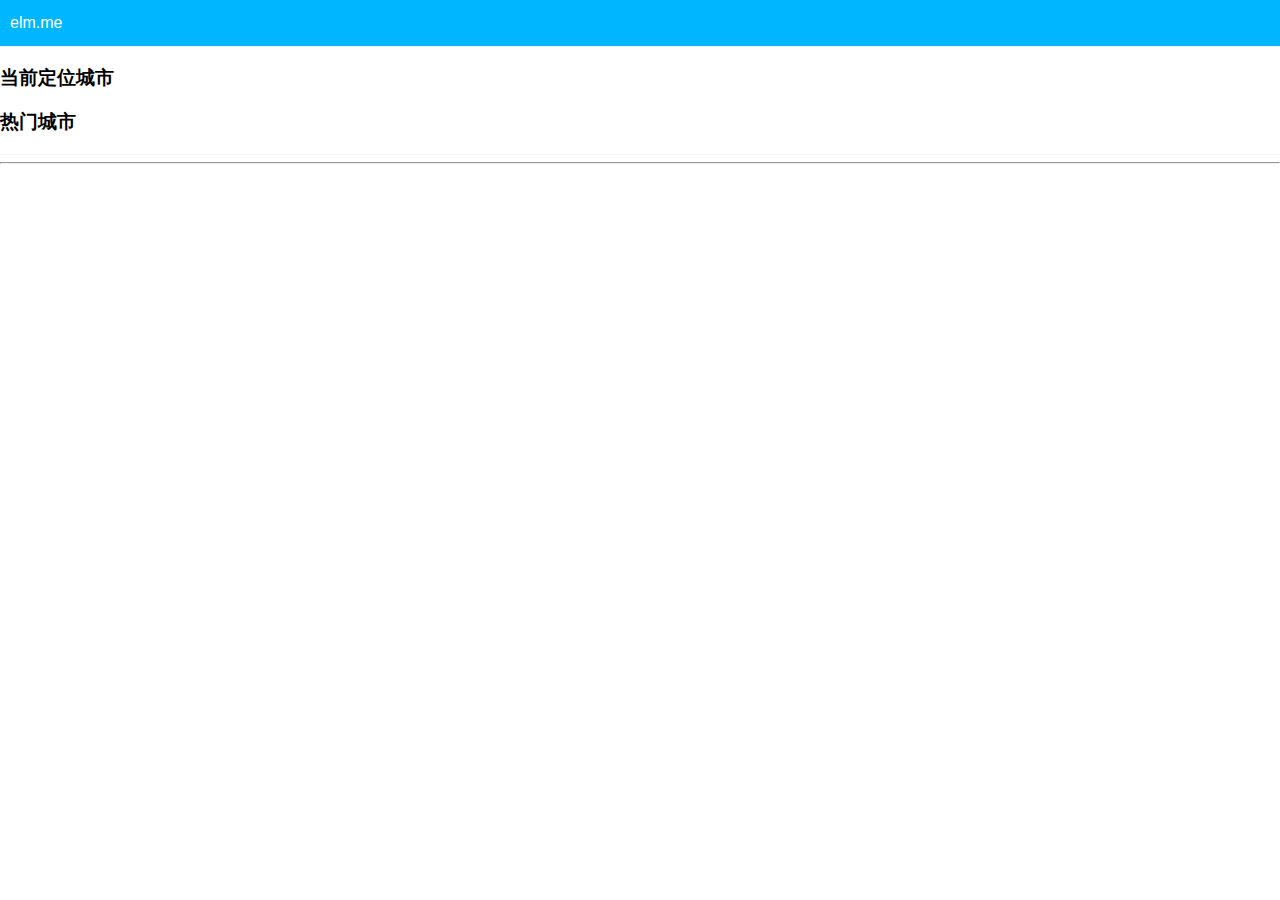
<file: index.html>
<!DOCTYPE html><html lang="en"><head><meta charset="utf-8"><meta http-equiv="X-UA-Compatible" content="IE=edge"><meta name="viewport" content="width=device-width,initial-scale=1"><link rel="icon" href="favicon.ico"><title>elm</title><link href="css/chunk-1ff59fd2.e5284bd5.css" rel="prefetch"><link href="css/chunk-231839c3.f415edb7.css" rel="prefetch"><link href="css/chunk-492efd39.bbc21e38.css" rel="prefetch"><link href="css/chunk-64c6797b.f30662b6.css" rel="prefetch"><link href="css/chunk-6d9ed5af.3b57db80.css" rel="prefetch"><link href="css/chunk-84159478.6c2fb404.css" rel="prefetch"><link href="js/chunk-1ff59fd2.79b18ce0.js" rel="prefetch"><link href="js/chunk-231839c3.aaa976ce.js" rel="prefetch"><link href="js/chunk-2d21a3d2.3f0c0564.js" rel="prefetch"><link href="js/chunk-2d22d746.6515eee6.js" rel="prefetch"><link href="js/chunk-492efd39.f7658377.js" rel="prefetch"><link href="js/chunk-64c6797b.cbada237.js" rel="prefetch"><link href="js/chunk-6d9ed5af.c10a2c77.js" rel="prefetch"><link href="js/chunk-84159478.5e8ee04d.js" rel="prefetch"><link href="css/chunk-vendors.1ff052f6.css" rel="preload" as="style"><link href="js/app.72d4fc0b.js" rel="preload" as="script"><link href="js/chunk-vendors.c22ac1d3.js" rel="preload" as="script"><link href="css/chunk-vendors.1ff052f6.css" rel="stylesheet"></head><body><noscript><strong>We're sorry but elm doesn't work properly without JavaScript enabled. Please enable it to continue.</strong></noscript><div id="app"></div><script src="js/chunk-vendors.c22ac1d3.js"></script><script src="js/app.72d4fc0b.js"></script></body></html>
</file>
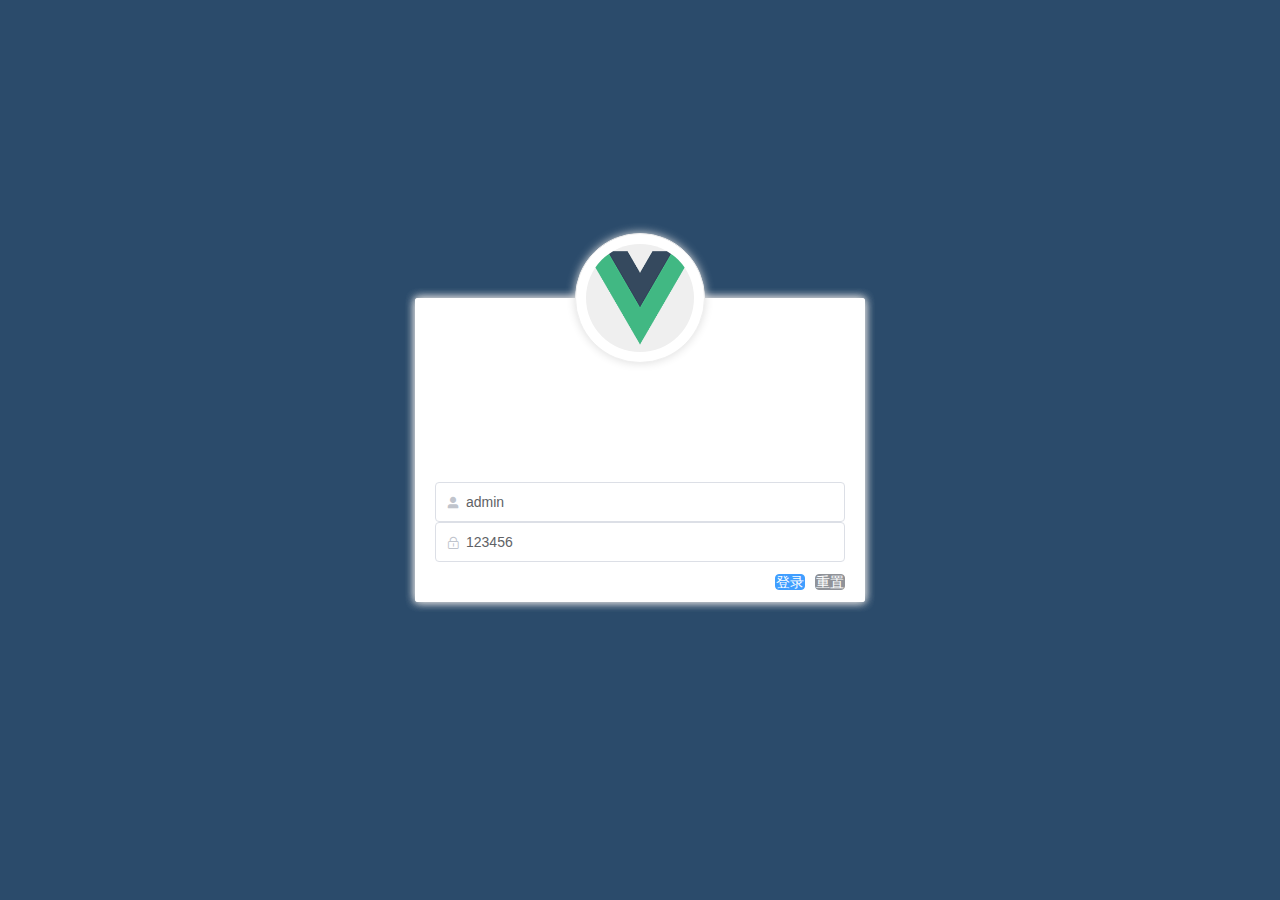
<file: dist1/index.html>
<!DOCTYPE html><html lang="en"><head><meta charset="utf-8"><meta http-equiv="X-UA-Compatible" content="IE=edge"><meta name="viewport" content="width=device-width,initial-scale=1"><link rel="icon" href="favicon.ico"><title>houtai</title><link href="css/app.2ad56d70.css" rel="preload" as="style"><link href="css/chunk-vendors.84bb20f7.css" rel="preload" as="style"><link href="js/app.b8ff6c3b.js" rel="preload" as="script"><link href="js/chunk-vendors.656904b0.js" rel="preload" as="script"><link href="css/chunk-vendors.84bb20f7.css" rel="stylesheet"><link href="css/app.2ad56d70.css" rel="stylesheet"></head><body><noscript><strong>We're sorry but houtai doesn't work properly without JavaScript enabled. Please enable it to continue.</strong></noscript><div id="app"></div><script src="js/chunk-vendors.656904b0.js"></script><script src="js/app.b8ff6c3b.js"></script></body></html>
</file>
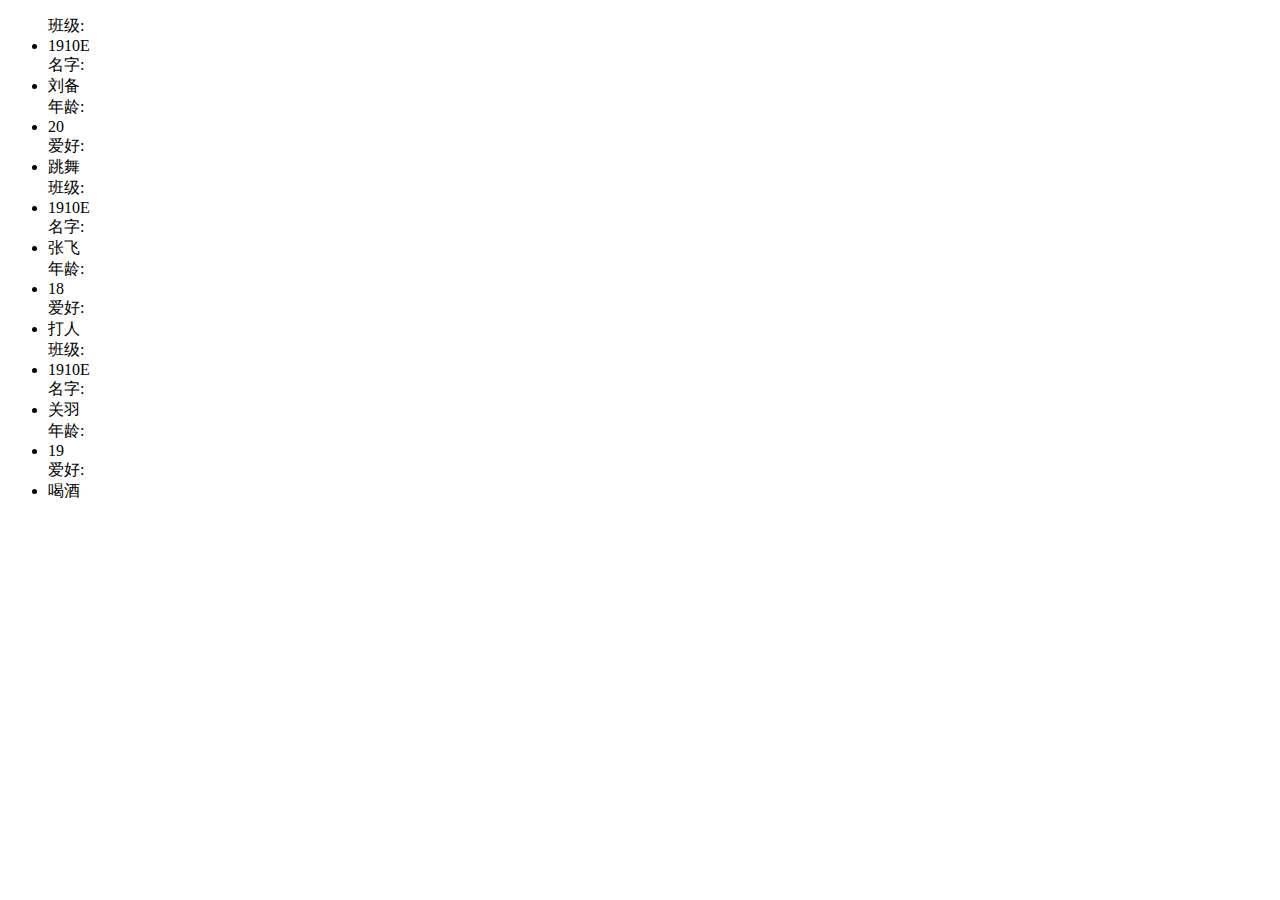
<file: day03/day03.html>
<!DOCTYPE html>
<html lang="en">
<head>
    <meta charset="UTF-8">
    <meta name="viewport" content="width=device-width, initial-scale=1.0">
    <title>Document</title>
</head>
<body>
    <ul>
        
    </ul>

    <script>
        let ul=document.querySelector('ul')

        let str=''

        let json = [
        {
            banji:"1910E",
            name:"刘备",
            age:20,
            like:"跳舞"
        },
        {
            banji:"1910E",
            name:"张飞",
            age:18,
            like:"打人"
        },
        {
            banji:"1910E",
            name:"关羽",
            age:19,
            like:"喝酒"
        }
    ]

    for(let i=0;i<json.length;i++){
        str+=`
            班级:<li><span>${json[i].banji}</span></li>
            名字:<li><span>${json[i].name}</span></li>
            年龄:<li><span>${json[i].age}</span></li>
            爱好:<li><span>${json[i].like}</span></li>

        `
    }

    ul.innerHTML=str
    



    </script>
</body>
</html>
</file>
<file: css/chunk-1ff59fd2.e5284bd5.css>
ul[data-v-505e24f3]{list-style:none;box-sizing:border-box;padding:0 20px}ul li[data-v-505e24f3]{border-bottom:1px solid #ccc}
</file>
<file: css/chunk-231839c3.f415edb7.css>
.header[data-v-6ff4b015]{width:100%;height:46px;text-align:center;color:#fff;background-color:#00b7ff;line-height:46px;display:flex;justify-content:space-between;padding:0 10px}
</file>
<file: css/chunk-492efd39.bbc21e38.css>
.header[data-v-569be3f0]{height:46px;text-align:center;color:#fff;background-color:#00b7ff;line-height:46px;display:flex;justify-content:space-between;padding:0 10px}.van-nav-bar[data-v-66125e44]{background-color:#00b7ff;font-weight:700;color:#fff}.van-sticky>div[data-v-66125e44]{height:46px;text-align:center;color:#fff;background-color:#00b7ff;line-height:46px;transition:all .5s}.van-grid-item__text[data-v-66125e44]{overflow:hidden}
</file>
<file: css/chunk-64c6797b.f30662b6.css>
.header[data-v-faa47458]{width:100%;height:46px;text-align:center;color:#fff;background-color:#0aadee;align-items:center;display:flex;justify-content:space-between;box-sizing:border-box;padding:0 10px}.zhy_img[data-v-faa47458]{display:flex;flex-wrap:wrap}.zhy_img li[data-v-faa47458]{width:25%;text-align:center}img[data-v-faa47458]{height:60px;width:60px}#ul[data-v-faa47458]{display:flex;flex-wrap:wrap}#ul>li[data-v-faa47458]{width:90px}#ul>li>img[data-v-faa47458]{width:50px;height:50px}#ul>li>p[data-v-faa47458]{font-size:14px;color:#fff}#zqd_div>li[data-v-faa47458]{display:flex;justify-content:space-between;border-bottom:1px solid #eee;box-sizing:border-box;padding:10px}#zqd_div>li>.zuo>img[data-v-faa47458]{width:60px;height:60px}.sp1[data-v-faa47458]{display:inline-block;width:30px;line-height:20px;text-align:center;font-size:12px;background-color:#ff0}.sp2[data-v-faa47458]{font-size:20px;font-weight:700;display:inline-block;width:100px;overflow:hidden;white-space:nowrap;text-overflow:ellipsis}.zuo[data-v-faa47458]{display:flex;flex-direction:column;align-items:center}.sp3[data-v-faa47458]{color:#9acd32}.sp4[data-v-faa47458]{color:tomato;font-size:12px}.sp5[data-v-faa47458]{color:grey;font-size:12px}.sp6[data-v-faa47458]{font-size:16px;color:#eee}.you[data-v-faa47458]{display:flex;flex-direction:column;align-items:center}.sp7[data-v-faa47458]{font-size:14px;color:grey}.sp8[data-v-faa47458]{width:60px;color:#fff;background-color:#39a9ed;text-align:center}.sp8[data-v-faa47458],.sp9[data-v-faa47458]{display:inline-block;line-height:20px;font-size:10px}.sp9[data-v-faa47458]{width:40px;color:#39a9ed;border:1px solid #39a9ed}.sp10[data-v-faa47458]{font-size:12px;color:grey}.sp11[data-v-faa47458]{font-size:12px;color:#39a9ed}
</file>
<file: css/chunk-6d9ed5af.3b57db80.css>
[data-v-31d20a94]{margin:0;padding:0}.header[data-v-31d20a94]{height:46px;text-align:center;color:#fff;background-color:#0aadee;display:flex;justify-content:space-between;padding:0 10px}ul[data-v-31d20a94]{background-color:#0aadee;color:#fff;text-indent:20px;padding-top:0}.mon[data-v-31d20a94]{display:flex;justify-content:space-around;text-align:center;background:#fff;margin-top:20px}.li1[data-v-31d20a94]{color:orange}.li2[data-v-31d20a94]{color:red}.li3[data-v-31d20a94]{color:green}p[data-v-31d20a94]{color:#666}.ding[data-v-31d20a94]{margin-left:20px;background-color:#fff;margin-top:20px}.ding li[data-v-31d20a94]{margin-bottom:20px;color:#666}
</file>
<file: css/chunk-84159478.6c2fb404.css>
#switch[data-v-5dd3904b]{position:relative;display:inline-block;width:54px;height:15px;font-size:30px;background:#fff;border:1px solid rgba(0,0,0,.1);border-radius:20px;transition:background-color .3s}#switch div[data-v-5dd3904b]{position:absolute;top:-10px;left:-2px;z-index:1;width:30px;height:30px;background-color:#fafafa;border-radius:100%;box-shadow:0 3px 1px 0 rgba(0,0,0,.05),0 2px 2px 0 rgba(0,0,0,.1),0 3px 3px 0 rgba(0,0,0,.05);transition:all .3s}#box .act[data-v-5dd3904b]{background-color:#19fa5c}#box .act div[data-v-5dd3904b]{left:30px}.codea[data-v-2dfe55e0]{position:relative}.codea .code[data-v-2dfe55e0]{position:absolute;top:7px;right:16px;z-index:999}#password[data-v-2dfe55e0]{position:relative}#password .switch[data-v-2dfe55e0]{position:absolute;top:16px;right:16px;z-index:999}
</file>
<file: css/chunk-vendors.1ff052f6.css>
html{-webkit-tap-highlight-color:transparent}body{margin:0;font-family:-apple-system,BlinkMacSystemFont,Helvetica Neue,Helvetica,Segoe UI,Arial,Roboto,PingFang SC,miui,Hiragino Sans GB,Microsoft Yahei,sans-serif}a{text-decoration:none}button,input,textarea{color:inherit;font:inherit}[class*=van-]:focus,a:focus,button:focus,input:focus,textarea:focus{outline:0}ol,ul{margin:0;padding:0;list-style:none}.van-ellipsis{overflow:hidden;white-space:nowrap;text-overflow:ellipsis}.van-multi-ellipsis--l2{-webkit-line-clamp:2}.van-multi-ellipsis--l2,.van-multi-ellipsis--l3{display:-webkit-box;overflow:hidden;text-overflow:ellipsis;-webkit-box-orient:vertical}.van-multi-ellipsis--l3{-webkit-line-clamp:3}.van-clearfix:after{display:table;clear:both;content:""}[class*=van-hairline]:after{position:absolute;box-sizing:border-box;content:" ";pointer-events:none;top:-50%;right:-50%;bottom:-50%;left:-50%;border:0 solid #ebedf0;-webkit-transform:scale(.5);transform:scale(.5)}.van-hairline,.van-hairline--bottom,.van-hairline--left,.van-hairline--right,.van-hairline--surround,.van-hairline--top,.van-hairline--top-bottom{position:relative}.van-hairline--top:after{border-top-width:1px}.van-hairline--left:after{border-left-width:1px}.van-hairline--right:after{border-right-width:1px}.van-hairline--bottom:after{border-bottom-width:1px}.van-hairline--top-bottom:after,.van-hairline-unset--top-bottom:after{border-width:1px 0}.van-hairline--surround:after{border-width:1px}@-webkit-keyframes van-slide-up-enter{0%{-webkit-transform:translate3d(0,100%,0);transform:translate3d(0,100%,0)}}@keyframes van-slide-up-enter{0%{-webkit-transform:translate3d(0,100%,0);transform:translate3d(0,100%,0)}}@-webkit-keyframes van-slide-up-leave{to{-webkit-transform:translate3d(0,100%,0);transform:translate3d(0,100%,0)}}@keyframes van-slide-up-leave{to{-webkit-transform:translate3d(0,100%,0);transform:translate3d(0,100%,0)}}@-webkit-keyframes van-slide-down-enter{0%{-webkit-transform:translate3d(0,-100%,0);transform:translate3d(0,-100%,0)}}@keyframes van-slide-down-enter{0%{-webkit-transform:translate3d(0,-100%,0);transform:translate3d(0,-100%,0)}}@-webkit-keyframes van-slide-down-leave{to{-webkit-transform:translate3d(0,-100%,0);transform:translate3d(0,-100%,0)}}@keyframes van-slide-down-leave{to{-webkit-transform:translate3d(0,-100%,0);transform:translate3d(0,-100%,0)}}@-webkit-keyframes van-slide-left-enter{0%{-webkit-transform:translate3d(-100%,0,0);transform:translate3d(-100%,0,0)}}@keyframes van-slide-left-enter{0%{-webkit-transform:translate3d(-100%,0,0);transform:translate3d(-100%,0,0)}}@-webkit-keyframes van-slide-left-leave{to{-webkit-transform:translate3d(-100%,0,0);transform:translate3d(-100%,0,0)}}@keyframes van-slide-left-leave{to{-webkit-transform:translate3d(-100%,0,0);transform:translate3d(-100%,0,0)}}@-webkit-keyframes van-slide-right-enter{0%{-webkit-transform:translate3d(100%,0,0);transform:translate3d(100%,0,0)}}@keyframes van-slide-right-enter{0%{-webkit-transform:translate3d(100%,0,0);transform:translate3d(100%,0,0)}}@-webkit-keyframes van-slide-right-leave{to{-webkit-transform:translate3d(100%,0,0);transform:translate3d(100%,0,0)}}@keyframes van-slide-right-leave{to{-webkit-transform:translate3d(100%,0,0);transform:translate3d(100%,0,0)}}@-webkit-keyframes van-fade-in{0%{opacity:0}to{opacity:1}}@keyframes van-fade-in{0%{opacity:0}to{opacity:1}}@-webkit-keyframes van-fade-out{0%{opacity:1}to{opacity:0}}@keyframes van-fade-out{0%{opacity:1}to{opacity:0}}@-webkit-keyframes van-rotate{0%{-webkit-transform:rotate(0);transform:rotate(0)}to{-webkit-transform:rotate(1turn);transform:rotate(1turn)}}@keyframes van-rotate{0%{-webkit-transform:rotate(0);transform:rotate(0)}to{-webkit-transform:rotate(1turn);transform:rotate(1turn)}}.van-fade-enter-active{-webkit-animation:van-fade-in .3s ease-out both;animation:van-fade-in .3s ease-out both}.van-fade-leave-active{-webkit-animation:van-fade-out .3s ease-in both;animation:van-fade-out .3s ease-in both}.van-slide-up-enter-active{-webkit-animation:van-slide-up-enter .3s ease-out both;animation:van-slide-up-enter .3s ease-out both}.van-slide-up-leave-active{-webkit-animation:van-slide-up-leave .3s ease-in both;animation:van-slide-up-leave .3s ease-in both}.van-slide-down-enter-active{-webkit-animation:van-slide-down-enter .3s ease-out both;animation:van-slide-down-enter .3s ease-out both}.van-slide-down-leave-active{-webkit-animation:van-slide-down-leave .3s ease-in both;animation:van-slide-down-leave .3s ease-in both}.van-slide-left-enter-active{-webkit-animation:van-slide-left-enter .3s ease-out both;animation:van-slide-left-enter .3s ease-out both}.van-slide-left-leave-active{-webkit-animation:van-slide-left-leave .3s ease-in both;animation:van-slide-left-leave .3s ease-in both}.van-slide-right-enter-active{-webkit-animation:van-slide-right-enter .3s ease-out both;animation:van-slide-right-enter .3s ease-out both}.van-slide-right-leave-active{-webkit-animation:van-slide-right-leave .3s ease-in both;animation:van-slide-right-leave .3s ease-in both}.van-overlay{position:fixed;top:0;left:0;z-index:1;width:100%;height:100%;background-color:rgba(0,0,0,.7)}.van-info{position:absolute;top:0;right:0;box-sizing:border-box;min-width:16px;padding:0 3px;color:#fff;font-weight:500;font-size:12px;font-family:-apple-system-font,Helvetica Neue,Arial,sans-serif;line-height:1.2;text-align:center;background-color:#ee0a24;border:1px solid #fff;border-radius:16px;-webkit-transform:translate(50%,-50%);transform:translate(50%,-50%);-webkit-transform-origin:100%;transform-origin:100%}.van-info--dot{width:8px;min-width:0;height:8px;background-color:#ee0a24;border-radius:100%}.van-sidebar-item{position:relative;display:block;box-sizing:border-box;padding:20px 12px;overflow:hidden;color:#323233;font-size:14px;line-height:20px;word-wrap:break-word;background-color:#f7f8fa;cursor:pointer;-webkit-user-select:none;user-select:none}.van-sidebar-item:active{background-color:#f2f3f5}.van-sidebar-item__text{position:relative;display:inline-block}.van-sidebar-item:not(:last-child):after{border-bottom-width:1px}.van-sidebar-item--select{color:#323233;font-weight:500}.van-sidebar-item--select,.van-sidebar-item--select:active{background-color:#fff}.van-sidebar-item--select:before{position:absolute;top:50%;left:0;width:4px;height:16px;background-color:#ee0a24;-webkit-transform:translateY(-50%);transform:translateY(-50%);content:""}.van-sidebar-item--disabled{color:#c8c9cc;cursor:not-allowed}.van-sidebar-item--disabled:active{background-color:#f7f8fa}@font-face{font-weight:400;font-family:vant-icon;font-style:normal;font-display:auto;src:url(https://img.yzcdn.cn/vant/vant-icon-0c347b.woff2) format("woff2"),url(https://img.yzcdn.cn/vant/vant-icon-0c347b.woff) format("woff"),url(https://img.yzcdn.cn/vant/vant-icon-0c347b.ttf) format("truetype")}.van-icon{position:relative;font:normal normal normal 14px/1 vant-icon;font-size:inherit;text-rendering:auto;-webkit-font-smoothing:antialiased}.van-icon,.van-icon:before{display:inline-block}.van-icon-add-o:before{content:"\F000"}.van-icon-add-square:before{content:"\F001"}.van-icon-add:before{content:"\F002"}.van-icon-after-sale:before{content:"\F003"}.van-icon-aim:before{content:"\F004"}.van-icon-alipay:before{content:"\F005"}.van-icon-apps-o:before{content:"\F006"}.van-icon-arrow-down:before{content:"\F007"}.van-icon-arrow-left:before{content:"\F008"}.van-icon-arrow-up:before{content:"\F009"}.van-icon-arrow:before{content:"\F00A"}.van-icon-ascending:before{content:"\F00B"}.van-icon-audio:before{content:"\F00C"}.van-icon-award-o:before{content:"\F00D"}.van-icon-award:before{content:"\F00E"}.van-icon-back-top:before{content:"\F0E6"}.van-icon-bag-o:before{content:"\F00F"}.van-icon-bag:before{content:"\F010"}.van-icon-balance-list-o:before{content:"\F011"}.van-icon-balance-list:before{content:"\F012"}.van-icon-balance-o:before{content:"\F013"}.van-icon-balance-pay:before{content:"\F014"}.van-icon-bar-chart-o:before{content:"\F015"}.van-icon-bars:before{content:"\F016"}.van-icon-bell:before{content:"\F017"}.van-icon-bill-o:before{content:"\F018"}.van-icon-bill:before{content:"\F019"}.van-icon-birthday-cake-o:before{content:"\F01A"}.van-icon-bookmark-o:before{content:"\F01B"}.van-icon-bookmark:before{content:"\F01C"}.van-icon-browsing-history-o:before{content:"\F01D"}.van-icon-browsing-history:before{content:"\F01E"}.van-icon-brush-o:before{content:"\F01F"}.van-icon-bulb-o:before{content:"\F020"}.van-icon-bullhorn-o:before{content:"\F021"}.van-icon-calendar-o:before{content:"\F022"}.van-icon-card:before{content:"\F023"}.van-icon-cart-circle-o:before{content:"\F024"}.van-icon-cart-circle:before{content:"\F025"}.van-icon-cart-o:before{content:"\F026"}.van-icon-cart:before{content:"\F027"}.van-icon-cash-back-record:before{content:"\F028"}.van-icon-cash-on-deliver:before{content:"\F029"}.van-icon-cashier-o:before{content:"\F02A"}.van-icon-certificate:before{content:"\F02B"}.van-icon-chart-trending-o:before{content:"\F02C"}.van-icon-chat-o:before{content:"\F02D"}.van-icon-chat:before{content:"\F02E"}.van-icon-checked:before{content:"\F02F"}.van-icon-circle:before{content:"\F030"}.van-icon-clear:before{content:"\F031"}.van-icon-clock-o:before{content:"\F032"}.van-icon-clock:before{content:"\F033"}.van-icon-close:before{content:"\F034"}.van-icon-closed-eye:before{content:"\F035"}.van-icon-cluster-o:before{content:"\F036"}.van-icon-cluster:before{content:"\F037"}.van-icon-column:before{content:"\F038"}.van-icon-comment-circle-o:before{content:"\F039"}.van-icon-comment-circle:before{content:"\F03A"}.van-icon-comment-o:before{content:"\F03B"}.van-icon-comment:before{content:"\F03C"}.van-icon-completed:before{content:"\F03D"}.van-icon-contact:before{content:"\F03E"}.van-icon-coupon-o:before{content:"\F03F"}.van-icon-coupon:before{content:"\F040"}.van-icon-credit-pay:before{content:"\F041"}.van-icon-cross:before{content:"\F042"}.van-icon-debit-pay:before{content:"\F043"}.van-icon-delete:before{content:"\F044"}.van-icon-descending:before{content:"\F045"}.van-icon-description:before{content:"\F046"}.van-icon-desktop-o:before{content:"\F047"}.van-icon-diamond-o:before{content:"\F048"}.van-icon-diamond:before{content:"\F049"}.van-icon-discount:before{content:"\F04A"}.van-icon-down:before{content:"\F04B"}.van-icon-ecard-pay:before{content:"\F04C"}.van-icon-edit:before{content:"\F04D"}.van-icon-ellipsis:before{content:"\F04E"}.van-icon-empty:before{content:"\F04F"}.van-icon-enlarge:before{content:"\F0E4"}.van-icon-envelop-o:before{content:"\F050"}.van-icon-exchange:before{content:"\F051"}.van-icon-expand-o:before{content:"\F052"}.van-icon-expand:before{content:"\F053"}.van-icon-eye-o:before{content:"\F054"}.van-icon-eye:before{content:"\F055"}.van-icon-fail:before{content:"\F056"}.van-icon-failure:before{content:"\F057"}.van-icon-filter-o:before{content:"\F058"}.van-icon-fire-o:before{content:"\F059"}.van-icon-fire:before{content:"\F05A"}.van-icon-flag-o:before{content:"\F05B"}.van-icon-flower-o:before{content:"\F05C"}.van-icon-free-postage:before{content:"\F05D"}.van-icon-friends-o:before{content:"\F05E"}.van-icon-friends:before{content:"\F05F"}.van-icon-gem-o:before{content:"\F060"}.van-icon-gem:before{content:"\F061"}.van-icon-gift-card-o:before{content:"\F062"}.van-icon-gift-card:before{content:"\F063"}.van-icon-gift-o:before{content:"\F064"}.van-icon-gift:before{content:"\F065"}.van-icon-gold-coin-o:before{content:"\F066"}.van-icon-gold-coin:before{content:"\F067"}.van-icon-good-job-o:before{content:"\F068"}.van-icon-good-job:before{content:"\F069"}.van-icon-goods-collect-o:before{content:"\F06A"}.van-icon-goods-collect:before{content:"\F06B"}.van-icon-graphic:before{content:"\F06C"}.van-icon-home-o:before{content:"\F06D"}.van-icon-hot-o:before{content:"\F06E"}.van-icon-hot-sale-o:before{content:"\F06F"}.van-icon-hot-sale:before{content:"\F070"}.van-icon-hot:before{content:"\F071"}.van-icon-hotel-o:before{content:"\F072"}.van-icon-idcard:before{content:"\F073"}.van-icon-info-o:before{content:"\F074"}.van-icon-info:before{content:"\F075"}.van-icon-invition:before{content:"\F076"}.van-icon-label-o:before{content:"\F077"}.van-icon-label:before{content:"\F078"}.van-icon-like-o:before{content:"\F079"}.van-icon-like:before{content:"\F07A"}.van-icon-live:before{content:"\F07B"}.van-icon-location-o:before{content:"\F07C"}.van-icon-location:before{content:"\F07D"}.van-icon-lock:before{content:"\F07E"}.van-icon-logistics:before{content:"\F07F"}.van-icon-manager-o:before{content:"\F080"}.van-icon-manager:before{content:"\F081"}.van-icon-map-marked:before{content:"\F082"}.van-icon-medal-o:before{content:"\F083"}.van-icon-medal:before{content:"\F084"}.van-icon-more-o:before{content:"\F085"}.van-icon-more:before{content:"\F086"}.van-icon-music-o:before{content:"\F087"}.van-icon-music:before{content:"\F088"}.van-icon-new-arrival-o:before{content:"\F089"}.van-icon-new-arrival:before{content:"\F08A"}.van-icon-new-o:before{content:"\F08B"}.van-icon-new:before{content:"\F08C"}.van-icon-newspaper-o:before{content:"\F08D"}.van-icon-notes-o:before{content:"\F08E"}.van-icon-orders-o:before{content:"\F08F"}.van-icon-other-pay:before{content:"\F090"}.van-icon-paid:before{content:"\F091"}.van-icon-passed:before{content:"\F092"}.van-icon-pause-circle-o:before{content:"\F093"}.van-icon-pause-circle:before{content:"\F094"}.van-icon-pause:before{content:"\F095"}.van-icon-peer-pay:before{content:"\F096"}.van-icon-pending-payment:before{content:"\F097"}.van-icon-phone-circle-o:before{content:"\F098"}.van-icon-phone-circle:before{content:"\F099"}.van-icon-phone-o:before{content:"\F09A"}.van-icon-phone:before{content:"\F09B"}.van-icon-photo-fail:before{content:"\F0E5"}.van-icon-photo-o:before{content:"\F09C"}.van-icon-photo:before{content:"\F09D"}.van-icon-photograph:before{content:"\F09E"}.van-icon-play-circle-o:before{content:"\F09F"}.van-icon-play-circle:before{content:"\F0A0"}.van-icon-play:before{content:"\F0A1"}.van-icon-plus:before{content:"\F0A2"}.van-icon-point-gift-o:before{content:"\F0A3"}.van-icon-point-gift:before{content:"\F0A4"}.van-icon-points:before{content:"\F0A5"}.van-icon-printer:before{content:"\F0A6"}.van-icon-qr-invalid:before{content:"\F0A7"}.van-icon-qr:before{content:"\F0A8"}.van-icon-question-o:before{content:"\F0A9"}.van-icon-question:before{content:"\F0AA"}.van-icon-records:before{content:"\F0AB"}.van-icon-refund-o:before{content:"\F0AC"}.van-icon-replay:before{content:"\F0AD"}.van-icon-scan:before{content:"\F0AE"}.van-icon-search:before{content:"\F0AF"}.van-icon-send-gift-o:before{content:"\F0B0"}.van-icon-send-gift:before{content:"\F0B1"}.van-icon-service-o:before{content:"\F0B2"}.van-icon-service:before{content:"\F0B3"}.van-icon-setting-o:before{content:"\F0B4"}.van-icon-setting:before{content:"\F0B5"}.van-icon-share-o:before{content:"\F0E7"}.van-icon-share:before{content:"\F0B6"}.van-icon-shop-collect-o:before{content:"\F0B7"}.van-icon-shop-collect:before{content:"\F0B8"}.van-icon-shop-o:before{content:"\F0B9"}.van-icon-shop:before{content:"\F0BA"}.van-icon-shopping-cart-o:before{content:"\F0BB"}.van-icon-shopping-cart:before{content:"\F0BC"}.van-icon-shrink:before{content:"\F0BD"}.van-icon-sign:before{content:"\F0BE"}.van-icon-smile-comment-o:before{content:"\F0BF"}.van-icon-smile-comment:before{content:"\F0C0"}.van-icon-smile-o:before{content:"\F0C1"}.van-icon-smile:before{content:"\F0C2"}.van-icon-star-o:before{content:"\F0C3"}.van-icon-star:before{content:"\F0C4"}.van-icon-stop-circle-o:before{content:"\F0C5"}.van-icon-stop-circle:before{content:"\F0C6"}.van-icon-stop:before{content:"\F0C7"}.van-icon-success:before{content:"\F0C8"}.van-icon-thumb-circle-o:before{content:"\F0C9"}.van-icon-thumb-circle:before{content:"\F0CA"}.van-icon-todo-list-o:before{content:"\F0CB"}.van-icon-todo-list:before{content:"\F0CC"}.van-icon-tosend:before{content:"\F0CD"}.van-icon-tv-o:before{content:"\F0CE"}.van-icon-umbrella-circle:before{content:"\F0CF"}.van-icon-underway-o:before{content:"\F0D0"}.van-icon-underway:before{content:"\F0D1"}.van-icon-upgrade:before{content:"\F0D2"}.van-icon-user-circle-o:before{content:"\F0D3"}.van-icon-user-o:before{content:"\F0D4"}.van-icon-video-o:before{content:"\F0D5"}.van-icon-video:before{content:"\F0D6"}.van-icon-vip-card-o:before{content:"\F0D7"}.van-icon-vip-card:before{content:"\F0D8"}.van-icon-volume-o:before{content:"\F0D9"}.van-icon-volume:before{content:"\F0DA"}.van-icon-wap-home-o:before{content:"\F0DB"}.van-icon-wap-home:before{content:"\F0DC"}.van-icon-wap-nav:before{content:"\F0DD"}.van-icon-warn-o:before{content:"\F0DE"}.van-icon-warning-o:before{content:"\F0DF"}.van-icon-warning:before{content:"\F0E0"}.van-icon-weapp-nav:before{content:"\F0E1"}.van-icon-wechat:before{content:"\F0E2"}.van-icon-youzan-shield:before{content:"\F0E3"}.van-icon__image{width:1em;height:1em;object-fit:contain}.van-tabbar-item{display:-webkit-box;display:-webkit-flex;display:flex;-webkit-box-flex:1;-webkit-flex:1;flex:1;-webkit-box-orient:vertical;-webkit-box-direction:normal;-webkit-flex-direction:column;flex-direction:column;-webkit-box-align:center;-webkit-align-items:center;align-items:center;-webkit-box-pack:center;-webkit-justify-content:center;justify-content:center;color:#646566;font-size:12px;line-height:1;cursor:pointer}.van-tabbar-item__icon{position:relative;margin-bottom:4px;font-size:22px}.van-tabbar-item__icon .van-icon{display:block;min-width:1em}.van-tabbar-item__icon img{display:block;height:20px}.van-tabbar-item--active{background-color:#fff;color:#1989fa}.van-tabbar-item .van-info{margin-top:4px}.van-step{position:relative;-webkit-box-flex:1;-webkit-flex:1;flex:1;color:#969799;font-size:14px}.van-step__circle{display:block;width:5px;height:5px;background-color:#969799;border-radius:50%}.van-step__line{position:absolute;background-color:#ebedf0;-webkit-transition:background-color .3s;transition:background-color .3s}.van-step--horizontal{float:left}.van-step--horizontal:first-child .van-step__title{margin-left:0;-webkit-transform:none;transform:none}.van-step--horizontal:last-child{position:absolute;right:1px;width:auto}.van-step--horizontal:last-child .van-step__title{margin-left:0;-webkit-transform:none;transform:none}.van-step--horizontal:last-child .van-step__circle-container{right:-9px;left:auto}.van-step--horizontal .van-step__circle-container{position:absolute;top:30px;left:-8px;z-index:1;padding:0 8px;background-color:#fff;-webkit-transform:translateY(-50%);transform:translateY(-50%)}.van-step--horizontal .van-step__title{display:inline-block;margin-left:3px;font-size:12px;-webkit-transform:translateX(-50%);transform:translateX(-50%)}@media (max-width:321px){.van-step--horizontal .van-step__title{font-size:11px}}.van-step--horizontal .van-step__line{top:30px;left:0;width:100%;height:1px}.van-step--horizontal .van-step__icon{display:block;font-size:12px}.van-step--horizontal .van-step--process{color:#323233}.van-step--vertical{display:block;float:none;padding:10px 10px 10px 0;line-height:18px}.van-step--vertical:not(:last-child):after{border-bottom-width:1px}.van-step--vertical:first-child:before{position:absolute;top:0;left:-15px;z-index:1;width:1px;height:20px;background-color:#fff;content:""}.van-step--vertical .van-step__circle-container{position:absolute;top:19px;left:-15px;z-index:2;font-size:12px;line-height:1;-webkit-transform:translate(-50%,-50%);transform:translate(-50%,-50%)}.van-step--vertical .van-step__line{top:16px;left:-15px;width:1px;height:100%}.van-step:last-child .van-step__line{width:0}.van-step--finish{color:#323233}.van-step--finish .van-step__circle,.van-step--finish .van-step__line{background-color:#07c160}.van-step__icon,.van-step__title{-webkit-transition:color .3s;transition:color .3s}.van-step__icon--active,.van-step__title--active{color:#07c160}.van-rate{display:-webkit-inline-box;display:-webkit-inline-flex;display:inline-flex;cursor:pointer;-webkit-user-select:none;user-select:none}.van-rate__item{position:relative}.van-rate__item:not(:last-child){padding-right:4px}.van-rate__icon{display:block;width:1em;color:#c8c9cc;font-size:20px}.van-rate__icon--half{position:absolute;top:0;left:0;width:.5em;overflow:hidden}.van-rate__icon--full{color:#ee0a24}.van-rate__icon--disabled{color:#c8c9cc}.van-rate--disabled{cursor:not-allowed}.van-rate--readonly{cursor:default}.van-notice-bar{position:relative;display:-webkit-box;display:-webkit-flex;display:flex;-webkit-box-align:center;-webkit-align-items:center;align-items:center;height:40px;padding:0 16px;color:#ed6a0c;font-size:14px;line-height:24px;background-color:#fffbe8}.van-notice-bar__left-icon,.van-notice-bar__right-icon{min-width:24px;font-size:16px}.van-notice-bar__right-icon{text-align:right;cursor:pointer}.van-notice-bar__wrap{position:relative;display:-webkit-box;display:-webkit-flex;display:flex;-webkit-box-flex:1;-webkit-flex:1;flex:1;-webkit-box-align:center;-webkit-align-items:center;align-items:center;height:100%;overflow:hidden}.van-notice-bar__content{position:absolute;white-space:nowrap;-webkit-transition-timing-function:linear;transition-timing-function:linear}.van-notice-bar__content.van-ellipsis{max-width:100%}.van-notice-bar--wrapable{height:auto;padding:8px 16px}.van-notice-bar--wrapable .van-notice-bar__wrap{height:auto}.van-notice-bar--wrapable .van-notice-bar__content{position:relative;white-space:normal;word-wrap:break-word}.van-nav-bar{position:relative;z-index:1;display:-webkit-box;display:-webkit-flex;display:flex;-webkit-box-align:center;-webkit-align-items:center;align-items:center;height:46px;line-height:1.5;text-align:center;background-color:#fff;-webkit-user-select:none;user-select:none}.van-nav-bar .van-icon{color:#1989fa}.van-nav-bar__arrow{min-width:1em;margin-right:4px;font-size:16px}.van-nav-bar--fixed{position:fixed;top:0;left:0;width:100%}.van-nav-bar__title{max-width:60%;margin:0 auto;color:#323233;font-weight:500;font-size:16px}.van-nav-bar__left,.van-nav-bar__right{position:absolute;top:0;bottom:0;display:-webkit-box;display:-webkit-flex;display:flex;-webkit-box-align:center;-webkit-align-items:center;align-items:center;padding:0 16px;font-size:14px;cursor:pointer}.van-nav-bar__left:active,.van-nav-bar__right:active{opacity:.7}.van-nav-bar__left{left:0}.van-nav-bar__right{right:0}.van-nav-bar__text{color:#1989fa}.van-grid-item{position:relative;box-sizing:border-box}.van-grid-item--square{height:0}.van-grid-item__icon{font-size:28px}.van-grid-item__icon-wrapper{position:relative}.van-grid-item__text{color:#646566;font-size:12px;line-height:1.5;word-wrap:break-word}.van-grid-item__icon+.van-grid-item__text{margin-top:8px}.van-grid-item__content{display:-webkit-box;display:-webkit-flex;display:flex;-webkit-box-orient:vertical;-webkit-box-direction:normal;-webkit-flex-direction:column;flex-direction:column;box-sizing:border-box;height:100%;padding:16px 8px;background-color:#fff}.van-grid-item__content:after{z-index:1;border-width:0 1px 1px 0}.van-grid-item__content--square{position:absolute;top:0;right:0;left:0}.van-grid-item__content--center{-webkit-box-align:center;-webkit-align-items:center;align-items:center;-webkit-box-pack:center;-webkit-justify-content:center;justify-content:center}.van-grid-item__content--horizontal{-webkit-box-orient:horizontal;-webkit-box-direction:normal;-webkit-flex-direction:row;flex-direction:row}.van-grid-item__content--horizontal .van-grid-item__icon+.van-grid-item__text{margin-top:0;margin-left:8px}.van-grid-item__content--surround:after{border-width:1px}.van-grid-item__content--clickable{cursor:pointer}.van-grid-item__content--clickable:active{background-color:#f2f3f5}.van-goods-action-icon{display:-webkit-box;display:-webkit-flex;display:flex;-webkit-box-orient:vertical;-webkit-box-direction:normal;-webkit-flex-direction:column;flex-direction:column;-webkit-box-pack:center;-webkit-justify-content:center;justify-content:center;min-width:48px;height:100%;color:#646566;font-size:10px;line-height:1;text-align:center;background-color:#fff;cursor:pointer}.van-goods-action-icon:active{background-color:#f2f3f5}.van-goods-action-icon__icon{position:relative;width:1em;margin:0 auto 5px;color:#323233;font-size:18px}.van-checkbox{display:-webkit-box;display:-webkit-flex;display:flex;-webkit-box-align:center;-webkit-align-items:center;align-items:center;overflow:hidden;cursor:pointer;-webkit-user-select:none;user-select:none}.van-checkbox--disabled{cursor:not-allowed}.van-checkbox--label-disabled{cursor:default}.van-checkbox--horizontal{margin-right:12px}.van-checkbox__icon{-webkit-box-flex:0;-webkit-flex:none;flex:none;height:1em;font-size:20px;line-height:1em;cursor:pointer}.van-checkbox__icon .van-icon{display:block;box-sizing:border-box;width:1.25em;height:1.25em;color:transparent;font-size:.8em;line-height:1.25;text-align:center;border:1px solid #c8c9cc;-webkit-transition-duration:.2s;transition-duration:.2s;-webkit-transition-property:color,border-color,background-color;transition-property:color,border-color,background-color}.van-checkbox__icon--round .van-icon{border-radius:100%}.van-checkbox__icon--checked .van-icon{color:#fff;background-color:#1989fa;border-color:#1989fa}.van-checkbox__icon--disabled{cursor:not-allowed}.van-checkbox__icon--disabled .van-icon{background-color:#ebedf0;border-color:#c8c9cc}.van-checkbox__icon--disabled.van-checkbox__icon--checked .van-icon{color:#c8c9cc}.van-checkbox__label{margin-left:8px;color:#323233;line-height:20px}.van-checkbox__label--left{margin:0 8px 0 0}.van-checkbox__label--disabled{color:#c8c9cc}.van-coupon{margin:0 12px 12px;overflow:hidden;background-color:#fff;border-radius:8px;box-shadow:0 0 4px rgba(0,0,0,.1)}.van-coupon:active{background-color:#f2f3f5}.van-coupon__content{display:-webkit-box;display:-webkit-flex;display:flex;-webkit-box-align:center;-webkit-align-items:center;align-items:center;box-sizing:border-box;min-height:84px;padding:14px 0;color:#323233}.van-coupon__head{position:relative;min-width:96px;padding:0 8px;color:#ee0a24;text-align:center}.van-coupon__amount,.van-coupon__condition,.van-coupon__name,.van-coupon__valid{overflow:hidden;white-space:nowrap;text-overflow:ellipsis}.van-coupon__amount{margin-bottom:6px;font-weight:500;font-size:30px}.van-coupon__amount span{font-weight:400;font-size:40%}.van-coupon__amount span:not(:empty){margin-left:2px}.van-coupon__condition{font-size:12px;line-height:16px;white-space:pre-wrap}.van-coupon__body{position:relative;-webkit-box-flex:1;-webkit-flex:1;flex:1;border-radius:0 8px 8px 0}.van-coupon__name{margin-bottom:10px;font-weight:700;font-size:14px;line-height:20px}.van-coupon__valid{font-size:12px}.van-coupon__corner{position:absolute;top:0;right:16px;bottom:0}.van-coupon__description{padding:8px 16px;font-size:12px;border-top:1px dashed #ebedf0}.van-coupon--disabled:active{background-color:#fff}.van-coupon--disabled .van-coupon-item__content{height:74px}.van-coupon--disabled .van-coupon__head{color:inherit}.van-image{position:relative;display:inline-block}.van-image--round{overflow:hidden;border-radius:50%}.van-image--round img{border-radius:inherit}.van-image__error,.van-image__img,.van-image__loading{display:block;width:100%;height:100%}.van-image__error,.van-image__loading{position:absolute;top:0;left:0;display:-webkit-box;display:-webkit-flex;display:flex;-webkit-box-orient:vertical;-webkit-box-direction:normal;-webkit-flex-direction:column;flex-direction:column;-webkit-box-align:center;-webkit-align-items:center;align-items:center;-webkit-box-pack:center;-webkit-justify-content:center;justify-content:center;color:#969799;font-size:14px;background-color:#f7f8fa}.van-image__error-icon,.van-image__loading-icon{color:#dcdee0;font-size:32px}.van-radio{display:-webkit-box;display:-webkit-flex;display:flex;-webkit-box-align:center;-webkit-align-items:center;align-items:center;overflow:hidden;cursor:pointer;-webkit-user-select:none;user-select:none}.van-radio--disabled{cursor:not-allowed}.van-radio--label-disabled{cursor:default}.van-radio--horizontal{margin-right:12px}.van-radio__icon{-webkit-box-flex:0;-webkit-flex:none;flex:none;height:1em;font-size:20px;line-height:1em;cursor:pointer}.van-radio__icon .van-icon{display:block;box-sizing:border-box;width:1.25em;height:1.25em;color:transparent;font-size:.8em;line-height:1.25;text-align:center;border:1px solid #c8c9cc;-webkit-transition-duration:.2s;transition-duration:.2s;-webkit-transition-property:color,border-color,background-color;transition-property:color,border-color,background-color}.van-radio__icon--round .van-icon{border-radius:100%}.van-radio__icon--checked .van-icon{color:#fff;background-color:#1989fa;border-color:#1989fa}.van-radio__icon--disabled{cursor:not-allowed}.van-radio__icon--disabled .van-icon{background-color:#ebedf0;border-color:#c8c9cc}.van-radio__icon--disabled.van-radio__icon--checked .van-icon{color:#c8c9cc}.van-radio__label{margin-left:8px;color:#323233;line-height:20px}.van-radio__label--left{margin:0 8px 0 0}.van-radio__label--disabled{color:#c8c9cc}.van-tag{position:relative;display:-webkit-inline-box;display:-webkit-inline-flex;display:inline-flex;-webkit-box-align:center;-webkit-align-items:center;align-items:center;padding:0 4px;color:#fff;font-size:12px;line-height:16px;border-radius:2px}.van-tag--default{background-color:#969799}.van-tag--default.van-tag--plain{color:#969799}.van-tag--danger{background-color:#ee0a24}.van-tag--danger.van-tag--plain{color:#ee0a24}.van-tag--primary{background-color:#1989fa}.van-tag--primary.van-tag--plain{color:#1989fa}.van-tag--success{background-color:#07c160}.van-tag--success.van-tag--plain{color:#07c160}.van-tag--warning{background-color:#ff976a}.van-tag--warning.van-tag--plain{color:#ff976a}.van-tag--plain{background-color:#fff}.van-tag--plain:before{position:absolute;top:0;right:0;bottom:0;left:0;border:1px solid currentColor;border-radius:inherit;content:"";pointer-events:none}.van-tag--medium{padding:2px 6px}.van-tag--large{padding:4px 8px;font-size:14px;border-radius:4px}.van-tag--mark{border-radius:0 999px 999px 0}.van-tag--mark:after{display:block;width:2px;content:""}.van-tag--round{border-radius:999px}.van-tag__close{min-width:1em;margin-left:2px;cursor:pointer}.van-card{position:relative;box-sizing:border-box;padding:8px 16px;color:#323233;font-size:12px;background-color:#fafafa}.van-card:not(:first-child){margin-top:8px}.van-card__header{display:-webkit-box;display:-webkit-flex;display:flex}.van-card__thumb{position:relative;-webkit-box-flex:0;-webkit-flex:none;flex:none;width:88px;height:88px;margin-right:8px}.van-card__thumb img{border-radius:8px}.van-card__content{position:relative;display:-webkit-box;display:-webkit-flex;display:flex;-webkit-box-flex:1;-webkit-flex:1;flex:1;-webkit-box-orient:vertical;-webkit-box-direction:normal;-webkit-flex-direction:column;flex-direction:column;-webkit-box-pack:justify;-webkit-justify-content:space-between;justify-content:space-between;min-width:0;min-height:88px}.van-card__content--centered{-webkit-box-pack:center;-webkit-justify-content:center;justify-content:center}.van-card__desc,.van-card__title{word-wrap:break-word}.van-card__title{max-height:32px;font-weight:500;line-height:16px}.van-card__desc{max-height:20px;color:#646566}.van-card__bottom,.van-card__desc{line-height:20px}.van-card__price{display:inline-block;color:#323233;font-weight:500;font-size:12px}.van-card__price-integer{font-size:16px}.van-card__price-decimal,.van-card__price-integer{font-family:Avenir-Heavy,PingFang SC,Helvetica Neue,Arial,sans-serif}.van-card__origin-price{display:inline-block;margin-left:5px;color:#969799;font-size:10px;text-decoration:line-through}.van-card__num{float:right;color:#969799}.van-card__tag{position:absolute;top:2px;left:0}.van-card__footer{-webkit-box-flex:0;-webkit-flex:none;flex:none;text-align:right}.van-card__footer .van-button{margin-left:5px}.van-cell{position:relative;display:-webkit-box;display:-webkit-flex;display:flex;box-sizing:border-box;width:100%;padding:10px 16px;overflow:hidden;color:#323233;font-size:14px;line-height:24px;background-color:#fff}.van-cell:after{position:absolute;box-sizing:border-box;content:" ";pointer-events:none;right:16px;bottom:0;left:16px;border-bottom:1px solid #ebedf0;-webkit-transform:scaleY(.5);transform:scaleY(.5)}.van-cell--borderless:after,.van-cell:last-child:after{display:none}.van-cell__label{margin-top:4px;color:#969799;font-size:12px;line-height:18px}.van-cell__title,.van-cell__value{-webkit-box-flex:1;-webkit-flex:1;flex:1}.van-cell__value{position:relative;overflow:hidden;color:#969799;text-align:right;vertical-align:middle;word-wrap:break-word}.van-cell__value--alone{color:#323233;text-align:left}.van-cell__left-icon,.van-cell__right-icon{min-width:1em;height:24px;font-size:16px;line-height:24px}.van-cell__left-icon{margin-right:4px}.van-cell__right-icon{margin-left:4px;color:#969799}.van-cell--clickable{cursor:pointer}.van-cell--clickable:active{background-color:#f2f3f5}.van-cell--required{overflow:visible}.van-cell--required:before{position:absolute;left:8px;color:#ee0a24;font-size:14px;content:"*"}.van-cell--center{-webkit-box-align:center;-webkit-align-items:center;align-items:center}.van-cell--large{padding-top:12px;padding-bottom:12px}.van-cell--large .van-cell__title{font-size:16px}.van-cell--large .van-cell__label{font-size:14px}.van-coupon-cell__value--selected{color:#323233}.van-contact-card{padding:16px}.van-contact-card__value{margin-left:5px;line-height:20px}.van-contact-card--add .van-contact-card__value{line-height:40px}.van-contact-card--add .van-cell__left-icon{color:#1989fa;font-size:40px}.van-contact-card:before{position:absolute;right:0;bottom:0;left:0;height:2px;background:-webkit-repeating-linear-gradient(135deg,#ff6c6c,#ff6c6c 20%,transparent 0,transparent 25%,#1989fa 0,#1989fa 45%,transparent 0,transparent 50%);background:repeating-linear-gradient(-45deg,#ff6c6c,#ff6c6c 20%,transparent 0,transparent 25%,#1989fa 0,#1989fa 45%,transparent 0,transparent 50%);background-size:80px;content:""}.van-collapse-item{position:relative}.van-collapse-item--border:after{position:absolute;box-sizing:border-box;content:" ";pointer-events:none;top:0;right:16px;left:16px;border-top:1px solid #ebedf0;-webkit-transform:scaleY(.5);transform:scaleY(.5)}.van-collapse-item__title .van-cell__right-icon:before{-webkit-transform:rotate(90deg);transform:rotate(90deg);-webkit-transition:-webkit-transform .3s;transition:-webkit-transform .3s;transition:transform .3s;transition:transform .3s,-webkit-transform .3s}.van-collapse-item__title:after{right:16px;display:none}.van-collapse-item__title--expanded .van-cell__right-icon:before{-webkit-transform:rotate(-90deg);transform:rotate(-90deg)}.van-collapse-item__title--expanded:after{display:block}.van-collapse-item__title--borderless:after{display:none}.van-collapse-item__title--disabled{cursor:not-allowed}.van-collapse-item__title--disabled,.van-collapse-item__title--disabled .van-cell__right-icon{color:#c8c9cc}.van-collapse-item__title--disabled:active{background-color:#fff}.van-collapse-item__wrapper{overflow:hidden;-webkit-transition:height .3s ease-in-out;transition:height .3s ease-in-out;will-change:height}.van-collapse-item__content{padding:12px 16px;color:#969799;font-size:14px;line-height:1.5;background-color:#fff}.van-field__label{-webkit-box-flex:0;-webkit-flex:none;flex:none;box-sizing:border-box;width:6.2em;margin-right:12px;color:#646566;text-align:left;word-wrap:break-word}.van-field__label--center{text-align:center}.van-field__label--right{padding-right:16px;text-align:right}.van-field--disabled .van-field__label{color:#c8c9cc}.van-field__value{overflow:visible}.van-field__body{display:-webkit-box;display:-webkit-flex;display:flex;-webkit-box-align:center;-webkit-align-items:center;align-items:center}.van-field__control{display:block;box-sizing:border-box;width:100%;min-width:0;margin:0;padding:0;color:#323233;line-height:inherit;text-align:left;background-color:transparent;border:0;resize:none}.van-field__control::-webkit-input-placeholder{color:#969799}.van-field__control::placeholder{color:#969799}.van-field__control:disabled{color:#c8c9cc;cursor:not-allowed;opacity:1;-webkit-text-fill-color:#c8c9cc}.van-field__control:read-only{cursor:default}.van-field__control--center{-webkit-box-pack:center;-webkit-justify-content:center;justify-content:center;text-align:center}.van-field__control--right{-webkit-box-pack:end;-webkit-justify-content:flex-end;justify-content:flex-end;text-align:right}.van-field__control--custom{display:-webkit-box;display:-webkit-flex;display:flex;-webkit-box-align:center;-webkit-align-items:center;align-items:center;min-height:24px}.van-field__control[type=date],.van-field__control[type=datetime-local],.van-field__control[type=time]{min-height:24px}.van-field__control[type=search]{-webkit-appearance:none}.van-field__button,.van-field__clear,.van-field__icon,.van-field__right-icon{-webkit-flex-shrink:0;flex-shrink:0}.van-field__clear,.van-field__right-icon{margin-right:-8px;padding:0 8px;line-height:inherit}.van-field__clear{color:#c8c9cc;font-size:16px;cursor:pointer}.van-field__left-icon .van-icon,.van-field__right-icon .van-icon{display:block;min-width:1em;font-size:16px;line-height:inherit}.van-field__left-icon{margin-right:4px}.van-field__right-icon{color:#969799}.van-field__button{padding-left:8px}.van-field__error-message{color:#ee0a24;font-size:12px;text-align:left}.van-field__error-message--center{text-align:center}.van-field__error-message--right{text-align:right}.van-field__word-limit{margin-top:4px;color:#646566;font-size:12px;line-height:16px;text-align:right}.van-field--error .van-field__control::-webkit-input-placeholder{color:#ee0a24;-webkit-text-fill-color:currentColor}.van-field--error .van-field__control,.van-field--error .van-field__control::placeholder{color:#ee0a24;-webkit-text-fill-color:currentColor}.van-field--min-height .van-field__control{min-height:60px}.van-search{-webkit-box-align:center;-webkit-align-items:center;align-items:center;box-sizing:border-box;padding:10px 12px;background-color:#fff}.van-search,.van-search__content{display:-webkit-box;display:-webkit-flex;display:flex}.van-search__content{-webkit-box-flex:1;-webkit-flex:1;flex:1;padding-left:12px;background-color:#f7f8fa;border-radius:2px}.van-search__content--round{border-radius:999px}.van-search__label{padding:0 5px;color:#323233;font-size:14px;line-height:34px}.van-search .van-cell{-webkit-box-flex:1;-webkit-flex:1;flex:1;padding:5px 8px 5px 0;background-color:transparent}.van-search .van-cell__left-icon{color:#969799}.van-search--show-action{padding-right:0}.van-search input::-webkit-search-cancel-button,.van-search input::-webkit-search-decoration,.van-search input::-webkit-search-results-button,.van-search input::-webkit-search-results-decoration{display:none}.van-search__action{padding:0 8px;color:#323233;font-size:14px;line-height:34px;cursor:pointer;-webkit-user-select:none;user-select:none}.van-search__action:active{background-color:#f2f3f5}.van-overflow-hidden{overflow:hidden!important}.van-popup{position:fixed;max-height:100%;overflow-y:auto;background-color:#fff;-webkit-transition:-webkit-transform .3s;transition:-webkit-transform .3s;transition:transform .3s;transition:transform .3s,-webkit-transform .3s;-webkit-overflow-scrolling:touch}.van-popup--center{top:50%;left:50%;-webkit-transform:translate3d(-50%,-50%,0);transform:translate3d(-50%,-50%,0)}.van-popup--center.van-popup--round{border-radius:20px}.van-popup--top{top:0;left:0;width:100%}.van-popup--top.van-popup--round{border-radius:0 0 20px 20px}.van-popup--right{top:50%;right:0;-webkit-transform:translate3d(0,-50%,0);transform:translate3d(0,-50%,0)}.van-popup--right.van-popup--round{border-radius:20px 0 0 20px}.van-popup--bottom{bottom:0;left:0;width:100%}.van-popup--bottom.van-popup--round{border-radius:20px 20px 0 0}.van-popup--left{top:50%;left:0;-webkit-transform:translate3d(0,-50%,0);transform:translate3d(0,-50%,0)}.van-popup--left.van-popup--round{border-radius:0 20px 20px 0}.van-popup--safe-area-inset-bottom{padding-bottom:constant(safe-area-inset-bottom);padding-bottom:env(safe-area-inset-bottom)}.van-popup-slide-bottom-enter-active,.van-popup-slide-left-enter-active,.van-popup-slide-right-enter-active,.van-popup-slide-top-enter-active{-webkit-transition-timing-function:ease-out;transition-timing-function:ease-out}.van-popup-slide-bottom-leave-active,.van-popup-slide-left-leave-active,.van-popup-slide-right-leave-active,.van-popup-slide-top-leave-active{-webkit-transition-timing-function:ease-in;transition-timing-function:ease-in}.van-popup-slide-top-enter,.van-popup-slide-top-leave-active{-webkit-transform:translate3d(0,-100%,0);transform:translate3d(0,-100%,0)}.van-popup-slide-right-enter,.van-popup-slide-right-leave-active{-webkit-transform:translate3d(100%,-50%,0);transform:translate3d(100%,-50%,0)}.van-popup-slide-bottom-enter,.van-popup-slide-bottom-leave-active{-webkit-transform:translate3d(0,100%,0);transform:translate3d(0,100%,0)}.van-popup-slide-left-enter,.van-popup-slide-left-leave-active{-webkit-transform:translate3d(-100%,-50%,0);transform:translate3d(-100%,-50%,0)}.van-popup__close-icon{position:absolute;z-index:1;color:#c8c9cc;font-size:22px;cursor:pointer}.van-popup__close-icon:active{color:#969799}.van-popup__close-icon--top-left{top:16px;left:16px}.van-popup__close-icon--top-right{top:16px;right:16px}.van-popup__close-icon--bottom-left{bottom:16px;left:16px}.van-popup__close-icon--bottom-right{right:16px;bottom:16px}.van-share-sheet__header{padding:12px 16px 4px;text-align:center}.van-share-sheet__title{margin-top:8px;color:#323233;font-weight:400;font-size:14px;line-height:20px}.van-share-sheet__description{display:block;margin-top:8px;color:#969799;font-size:12px;line-height:16px}.van-share-sheet__options{position:relative;display:-webkit-box;display:-webkit-flex;display:flex;padding:16px 0 16px 8px;overflow-x:auto;overflow-y:visible;-webkit-overflow-scrolling:touch}.van-share-sheet__options--border:before{position:absolute;box-sizing:border-box;content:" ";pointer-events:none;top:0;right:0;left:16px;border-top:1px solid #ebedf0;-webkit-transform:scaleY(.5);transform:scaleY(.5)}.van-share-sheet__options::-webkit-scrollbar{height:0}.van-share-sheet__option{display:-webkit-box;display:-webkit-flex;display:flex;-webkit-box-orient:vertical;-webkit-box-direction:normal;-webkit-flex-direction:column;flex-direction:column;-webkit-box-align:center;-webkit-align-items:center;align-items:center;cursor:pointer;-webkit-user-select:none;user-select:none}.van-share-sheet__option:active{opacity:.7}.van-share-sheet__icon{width:48px;height:48px;margin:0 16px}.van-share-sheet__name{margin-top:8px;padding:0 4px;color:#646566;font-size:12px}.van-share-sheet__option-description{padding:0 4px;color:#c8c9cc;font-size:12px}.van-share-sheet__cancel{display:block;width:100%;padding:0;font-size:16px;line-height:48px;text-align:center;background:#fff;border:none;cursor:pointer}.van-share-sheet__cancel:before{display:block;height:8px;background-color:#f7f8fa;content:" "}.van-share-sheet__cancel:active{background-color:#f2f3f5}.van-notify{display:-webkit-box;display:-webkit-flex;display:flex;-webkit-box-align:center;-webkit-align-items:center;align-items:center;-webkit-box-pack:center;-webkit-justify-content:center;justify-content:center;box-sizing:border-box;padding:8px 16px;color:#fff;font-size:14px;line-height:20px;white-space:pre-wrap;text-align:center;word-wrap:break-word}.van-notify--primary{background-color:#1989fa}.van-notify--success{background-color:#07c160}.van-notify--danger{background-color:#ee0a24}.van-notify--warning{background-color:#ff976a}.van-dropdown-item{position:fixed;right:0;left:0;z-index:10;overflow:hidden}.van-dropdown-item__icon{display:block;line-height:inherit}.van-dropdown-item__option{text-align:left}.van-dropdown-item__option--active,.van-dropdown-item__option--active .van-dropdown-item__icon{color:#ee0a24}.van-dropdown-item--up{top:0}.van-dropdown-item--down{bottom:0}.van-dropdown-item__content{position:absolute;max-height:80%}.van-loading{color:#c8c9cc;font-size:0}.van-loading,.van-loading__spinner{position:relative;vertical-align:middle}.van-loading__spinner{display:inline-block;width:30px;max-width:100%;height:30px;max-height:100%;-webkit-animation:van-rotate .8s linear infinite;animation:van-rotate .8s linear infinite}.van-loading__spinner--spinner{-webkit-animation-timing-function:steps(12);animation-timing-function:steps(12)}.van-loading__spinner--spinner i{position:absolute;top:0;left:0;width:100%;height:100%}.van-loading__spinner--spinner i:before{display:block;width:2px;height:25%;margin:0 auto;background-color:currentColor;border-radius:40%;content:" "}.van-loading__spinner--circular{-webkit-animation-duration:2s;animation-duration:2s}.van-loading__circular{display:block;width:100%;height:100%}.van-loading__circular circle{-webkit-animation:van-circular 1.5s ease-in-out infinite;animation:van-circular 1.5s ease-in-out infinite;stroke:currentColor;stroke-width:3;stroke-linecap:round}.van-loading__text{display:inline-block;margin-left:8px;color:#969799;font-size:14px;vertical-align:middle}.van-loading--vertical{display:-webkit-box;display:-webkit-flex;display:flex;-webkit-box-orient:vertical;-webkit-box-direction:normal;-webkit-flex-direction:column;flex-direction:column;-webkit-box-align:center;-webkit-align-items:center;align-items:center}.van-loading--vertical .van-loading__text{margin:8px 0 0}@-webkit-keyframes van-circular{0%{stroke-dasharray:1,200;stroke-dashoffset:0}50%{stroke-dasharray:90,150;stroke-dashoffset:-40}to{stroke-dasharray:90,150;stroke-dashoffset:-120}}@keyframes van-circular{0%{stroke-dasharray:1,200;stroke-dashoffset:0}50%{stroke-dasharray:90,150;stroke-dashoffset:-40}to{stroke-dasharray:90,150;stroke-dashoffset:-120}}.van-loading__spinner--spinner i:first-of-type{-webkit-transform:rotate(30deg);transform:rotate(30deg);opacity:1}.van-loading__spinner--spinner i:nth-of-type(2){-webkit-transform:rotate(60deg);transform:rotate(60deg);opacity:.9375}.van-loading__spinner--spinner i:nth-of-type(3){-webkit-transform:rotate(90deg);transform:rotate(90deg);opacity:.875}.van-loading__spinner--spinner i:nth-of-type(4){-webkit-transform:rotate(120deg);transform:rotate(120deg);opacity:.8125}.van-loading__spinner--spinner i:nth-of-type(5){-webkit-transform:rotate(150deg);transform:rotate(150deg);opacity:.75}.van-loading__spinner--spinner i:nth-of-type(6){-webkit-transform:rotate(180deg);transform:rotate(180deg);opacity:.6875}.van-loading__spinner--spinner i:nth-of-type(7){-webkit-transform:rotate(210deg);transform:rotate(210deg);opacity:.625}.van-loading__spinner--spinner i:nth-of-type(8){-webkit-transform:rotate(240deg);transform:rotate(240deg);opacity:.5625}.van-loading__spinner--spinner i:nth-of-type(9){-webkit-transform:rotate(270deg);transform:rotate(270deg);opacity:.5}.van-loading__spinner--spinner i:nth-of-type(10){-webkit-transform:rotate(300deg);transform:rotate(300deg);opacity:.4375}.van-loading__spinner--spinner i:nth-of-type(11){-webkit-transform:rotate(330deg);transform:rotate(330deg);opacity:.375}.van-loading__spinner--spinner i:nth-of-type(12){-webkit-transform:rotate(1turn);transform:rotate(1turn);opacity:.3125}.van-pull-refresh{overflow:hidden;-webkit-user-select:none;user-select:none}.van-pull-refresh__track{position:relative;height:100%;-webkit-transition-property:-webkit-transform;transition-property:-webkit-transform;transition-property:transform;transition-property:transform,-webkit-transform}.van-pull-refresh__head{position:absolute;left:0;width:100%;height:50px;overflow:hidden;color:#969799;font-size:14px;line-height:50px;text-align:center;-webkit-transform:translateY(-100%);transform:translateY(-100%)}.van-number-keyboard{position:fixed;bottom:0;left:0;z-index:100;width:100%;padding-bottom:22px;background-color:#f2f3f5;-webkit-user-select:none;user-select:none}.van-number-keyboard--with-title{border-radius:20px 20px 0 0}.van-number-keyboard__header{position:relative;display:-webkit-box;display:-webkit-flex;display:flex;-webkit-box-align:center;-webkit-align-items:center;align-items:center;-webkit-box-pack:center;-webkit-justify-content:center;justify-content:center;box-sizing:content-box;height:34px;padding-top:6px;color:#646566;font-size:16px}.van-number-keyboard__title{display:inline-block;font-weight:400}.van-number-keyboard__title-left{position:absolute;left:0}.van-number-keyboard__body{display:-webkit-box;display:-webkit-flex;display:flex;padding:6px 0 0 6px}.van-number-keyboard__keys{display:-webkit-box;display:-webkit-flex;display:flex;-webkit-box-flex:3;-webkit-flex:3;flex:3;-webkit-flex-wrap:wrap;flex-wrap:wrap}.van-number-keyboard__close{position:absolute;right:0;height:100%;padding:0 16px;color:#576b95;font-size:14px;background-color:transparent;border:none;cursor:pointer}.van-number-keyboard__close:active{opacity:.7}.van-number-keyboard__sidebar{display:-webkit-box;display:-webkit-flex;display:flex;-webkit-box-flex:1;-webkit-flex:1;flex:1;-webkit-box-orient:vertical;-webkit-box-direction:normal;-webkit-flex-direction:column;flex-direction:column}.van-number-keyboard--unfit{padding-bottom:0}.van-key{display:-webkit-box;display:-webkit-flex;display:flex;-webkit-box-align:center;-webkit-align-items:center;align-items:center;-webkit-box-pack:center;-webkit-justify-content:center;justify-content:center;height:48px;font-size:28px;line-height:1.5;background-color:#fff;border-radius:8px;cursor:pointer}.van-key--large{position:absolute;top:0;right:6px;bottom:6px;left:0;height:auto}.van-key--blue,.van-key--delete{font-size:16px}.van-key--active{background-color:#ebedf0}.van-key--blue{color:#fff;background-color:#1989fa}.van-key--blue.van-key--active{background-color:#0570db}.van-key__wrapper{position:relative;-webkit-box-flex:1;-webkit-flex:1;flex:1;-webkit-flex-basis:33%;flex-basis:33%;box-sizing:border-box;padding:0 6px 6px 0}.van-key__wrapper--wider{-webkit-flex-basis:66%;flex-basis:66%}.van-key__delete-icon{width:32px;height:22px}.van-key__collapse-icon{width:30px;height:24px}.van-key__loading-icon{color:#fff}.van-list__error-text,.van-list__finished-text,.van-list__loading{color:#969799;font-size:14px;line-height:50px;text-align:center}.van-list__placeholder{height:0;pointer-events:none}.van-switch{position:relative;display:inline-block;box-sizing:content-box;width:2em;font-size:30px;border:1px solid rgba(0,0,0,.1);border-radius:1em;cursor:pointer;-webkit-transition:background-color .3s;transition:background-color .3s}.van-switch,.van-switch__node{height:1em;background-color:#fff}.van-switch__node{position:absolute;top:0;left:0;z-index:1;width:1em;border-radius:100%;box-shadow:0 3px 1px 0 rgba(0,0,0,.05),0 2px 2px 0 rgba(0,0,0,.1),0 3px 3px 0 rgba(0,0,0,.05);-webkit-transition:-webkit-transform .3s cubic-bezier(.3,1.05,.4,1.05);transition:-webkit-transform .3s cubic-bezier(.3,1.05,.4,1.05);transition:transform .3s cubic-bezier(.3,1.05,.4,1.05);transition:transform .3s cubic-bezier(.3,1.05,.4,1.05),-webkit-transform .3s cubic-bezier(.3,1.05,.4,1.05)}.van-switch__loading{top:25%;left:25%;width:50%;height:50%;line-height:1}.van-switch--on{background-color:#1989fa}.van-switch--on .van-switch__node{-webkit-transform:translateX(1em);transform:translateX(1em)}.van-switch--on .van-switch__loading{color:#1989fa}.van-switch--disabled{cursor:not-allowed;opacity:.5}.van-switch--loading{cursor:default}.van-switch-cell{padding-top:9px;padding-bottom:9px}.van-switch-cell--large{padding-top:11px;padding-bottom:11px}.van-switch-cell .van-switch{float:right}.van-button{position:relative;display:inline-block;box-sizing:border-box;height:44px;margin:0;padding:0;font-size:16px;line-height:1.2;text-align:center;border-radius:2px;cursor:pointer;-webkit-transition:opacity .2s;transition:opacity .2s;-webkit-appearance:none}.van-button:before{position:absolute;top:50%;left:50%;width:100%;height:100%;background-color:#000;border:inherit;border-color:#000;border-radius:inherit;-webkit-transform:translate(-50%,-50%);transform:translate(-50%,-50%);opacity:0;content:" "}.van-button:active:before{opacity:.1}.van-button--disabled:before,.van-button--loading:before{display:none}.van-button--default{color:#323233;background-color:#fff;border:1px solid #ebedf0}.van-button--primary{color:#fff;background-color:#07c160;border:1px solid #07c160}.van-button--info{color:#fff;background-color:#1989fa;border:1px solid #1989fa}.van-button--danger{color:#fff;background-color:#ee0a24;border:1px solid #ee0a24}.van-button--warning{color:#fff;background-color:#ff976a;border:1px solid #ff976a}.van-button--plain{background-color:#fff}.van-button--plain.van-button--primary{color:#07c160}.van-button--plain.van-button--info{color:#1989fa}.van-button--plain.van-button--danger{color:#ee0a24}.van-button--plain.van-button--warning{color:#ff976a}.van-button--large{width:100%;height:50px}.van-button--normal{padding:0 15px;font-size:14px}.van-button--small{height:32px;padding:0 8px;font-size:12px}.van-button__loading{color:inherit;font-size:inherit}.van-button--mini{height:24px;padding:0 4px;font-size:10px}.van-button--mini+.van-button--mini{margin-left:4px}.van-button--block{display:block;width:100%}.van-button--disabled{cursor:not-allowed;opacity:.5}.van-button--loading{cursor:default}.van-button--round{border-radius:999px}.van-button--square{border-radius:0}.van-button__content{display:-webkit-box;display:-webkit-flex;display:flex;-webkit-box-align:center;-webkit-align-items:center;align-items:center;-webkit-box-pack:center;-webkit-justify-content:center;justify-content:center;height:100%}.van-button__icon{min-width:1em;font-size:1.2em;line-height:inherit}.van-button__icon+.van-button__text,.van-button__loading+.van-button__text,.van-button__text+.van-button__icon,.van-button__text+.van-button__loading{margin-left:4px}.van-button--hairline{border-width:0}.van-button--hairline:after{border-color:inherit;border-radius:4px}.van-button--hairline.van-button--round:after{border-radius:999px}.van-button--hairline.van-button--square:after{border-radius:0}.van-submit-bar{position:fixed;bottom:0;left:0;z-index:100;width:100%;padding-bottom:constant(safe-area-inset-bottom);padding-bottom:env(safe-area-inset-bottom);background-color:#fff;-webkit-user-select:none;user-select:none}.van-submit-bar__tip{padding:8px 12px;color:#f56723;font-size:12px;line-height:1.5;background-color:#fff7cc}.van-submit-bar__tip-icon{min-width:18px;font-size:12px;vertical-align:middle}.van-submit-bar__tip-text{vertical-align:middle}.van-submit-bar__bar{display:-webkit-box;display:-webkit-flex;display:flex;-webkit-box-align:center;-webkit-align-items:center;align-items:center;-webkit-box-pack:end;-webkit-justify-content:flex-end;justify-content:flex-end;height:50px;padding:0 16px;font-size:14px}.van-submit-bar__text{-webkit-box-flex:1;-webkit-flex:1;flex:1;padding-right:12px;color:#323233;text-align:right}.van-submit-bar__text span{display:inline-block}.van-submit-bar__suffix-label{margin-left:5px;font-weight:500}.van-submit-bar__price{color:#ee0a24;font-weight:500;font-size:12px}.van-submit-bar__price--integer{font-size:20px;font-family:Avenir-Heavy,PingFang SC,Helvetica Neue,Arial,sans-serif}.van-submit-bar__button{width:110px;height:40px;font-weight:500;border:none}.van-submit-bar__button--danger{background:-webkit-linear-gradient(left,#ff6034,#ee0a24);background:linear-gradient(90deg,#ff6034,#ee0a24)}.van-submit-bar--unfit{padding-bottom:0}.van-goods-action-button{-webkit-box-flex:1;-webkit-flex:1;flex:1;height:40px;font-weight:500;font-size:14px;border:none;border-radius:0}.van-goods-action-button--first{margin-left:5px;border-top-left-radius:999px;border-bottom-left-radius:999px}.van-goods-action-button--last{margin-right:5px;border-top-right-radius:999px;border-bottom-right-radius:999px}.van-goods-action-button--warning{background:-webkit-linear-gradient(left,#ffd01e,#ff8917);background:linear-gradient(90deg,#ffd01e,#ff8917)}.van-goods-action-button--danger{background:-webkit-linear-gradient(left,#ff6034,#ee0a24);background:linear-gradient(90deg,#ff6034,#ee0a24)}@media (max-width:321px){.van-goods-action-button{font-size:13px}}.van-toast{position:fixed;top:50%;left:50%;display:-webkit-box;display:-webkit-flex;display:flex;-webkit-box-orient:vertical;-webkit-box-direction:normal;-webkit-flex-direction:column;flex-direction:column;-webkit-box-align:center;-webkit-align-items:center;align-items:center;-webkit-box-pack:center;-webkit-justify-content:center;justify-content:center;box-sizing:content-box;width:88px;max-width:70%;min-height:88px;padding:16px;color:#fff;font-size:14px;line-height:20px;white-space:pre-wrap;text-align:center;word-wrap:break-word;background-color:rgba(0,0,0,.7);border-radius:8px;-webkit-transform:translate3d(-50%,-50%,0);transform:translate3d(-50%,-50%,0)}.van-toast--unclickable{overflow:hidden}.van-toast--unclickable *{pointer-events:none}.van-toast--html,.van-toast--text{width:-webkit-fit-content;width:fit-content;min-width:96px;min-height:0;padding:8px 12px}.van-toast--html .van-toast__text,.van-toast--text .van-toast__text{margin-top:0}.van-toast--top{top:20%}.van-toast--bottom{top:auto;bottom:20%}.van-toast__icon{font-size:36px}.van-toast__loading{padding:4px;color:#fff}.van-toast__text{margin-top:8px}.van-calendar{display:-webkit-box;display:-webkit-flex;display:flex;-webkit-box-orient:vertical;-webkit-box-direction:normal;-webkit-flex-direction:column;flex-direction:column;height:100%;background-color:#fff}.van-calendar__popup.van-popup--bottom,.van-calendar__popup.van-popup--top{height:80%}.van-calendar__popup.van-popup--left,.van-calendar__popup.van-popup--right{height:100%}.van-calendar__popup .van-popup__close-icon{top:11px}.van-calendar__header{-webkit-flex-shrink:0;flex-shrink:0;box-shadow:0 2px 10px rgba(125,126,128,.16)}.van-calendar__header-subtitle,.van-calendar__header-title,.van-calendar__month-title{height:44px;font-weight:500;line-height:44px;text-align:center}.van-calendar__header-title{font-size:16px}.van-calendar__header-subtitle,.van-calendar__month-title{font-size:14px}.van-calendar__weekdays{display:-webkit-box;display:-webkit-flex;display:flex}.van-calendar__weekday{-webkit-box-flex:1;-webkit-flex:1;flex:1;font-size:12px;line-height:30px;text-align:center}.van-calendar__body{-webkit-box-flex:1;-webkit-flex:1;flex:1;overflow:auto;-webkit-overflow-scrolling:touch}.van-calendar__days{position:relative;display:-webkit-box;display:-webkit-flex;display:flex;-webkit-flex-wrap:wrap;flex-wrap:wrap;-webkit-user-select:none;user-select:none}.van-calendar__month-mark{position:absolute;top:50%;left:50%;z-index:0;color:rgba(242,243,245,.8);font-size:160px;-webkit-transform:translate(-50%,-50%);transform:translate(-50%,-50%);pointer-events:none}.van-calendar__day,.van-calendar__selected-day{display:-webkit-box;display:-webkit-flex;display:flex;-webkit-box-align:center;-webkit-align-items:center;align-items:center;-webkit-box-pack:center;-webkit-justify-content:center;justify-content:center;text-align:center}.van-calendar__day{position:relative;width:14.285%;height:64px;font-size:16px;cursor:pointer}.van-calendar__day--end,.van-calendar__day--multiple-middle,.van-calendar__day--multiple-selected,.van-calendar__day--start,.van-calendar__day--start-end{color:#fff;background-color:#ee0a24}.van-calendar__day--start{border-radius:4px 0 0 4px}.van-calendar__day--end{border-radius:0 4px 4px 0}.van-calendar__day--multiple-selected,.van-calendar__day--start-end{border-radius:4px}.van-calendar__day--middle{color:#ee0a24}.van-calendar__day--middle:after{position:absolute;top:0;right:0;bottom:0;left:0;background-color:currentColor;opacity:.1;content:""}.van-calendar__day--disabled{color:#c8c9cc;cursor:default}.van-calendar__bottom-info,.van-calendar__top-info{position:absolute;right:0;left:0;font-size:10px;line-height:14px}@media (max-width:350px){.van-calendar__bottom-info,.van-calendar__top-info{font-size:9px}}.van-calendar__top-info{top:6px}.van-calendar__bottom-info{bottom:6px}.van-calendar__selected-day{width:54px;height:54px;color:#fff;background-color:#ee0a24;border-radius:4px}.van-calendar__footer{-webkit-flex-shrink:0;flex-shrink:0;padding:0 16px;padding-bottom:constant(safe-area-inset-bottom);padding-bottom:env(safe-area-inset-bottom)}.van-calendar__footer--unfit{padding-bottom:0}.van-calendar__confirm{height:36px;margin:7px 0}.van-picker{position:relative;background-color:#fff;-webkit-user-select:none;user-select:none}.van-picker__toolbar{display:-webkit-box;display:-webkit-flex;display:flex;-webkit-box-align:center;-webkit-align-items:center;align-items:center;-webkit-box-pack:justify;-webkit-justify-content:space-between;justify-content:space-between;height:44px}.van-picker__cancel,.van-picker__confirm{height:100%;padding:0 16px;font-size:14px;background-color:transparent;border:none;cursor:pointer}.van-picker__cancel:active,.van-picker__confirm:active{opacity:.7}.van-picker__confirm{color:#576b95}.van-picker__cancel{color:#969799}.van-picker__title{max-width:50%;font-weight:500;font-size:16px;line-height:20px;text-align:center}.van-picker__columns{position:relative;cursor:grab}.van-picker__columns,.van-picker__loading{display:-webkit-box;display:-webkit-flex;display:flex}.van-picker__loading{position:absolute;top:0;right:0;bottom:0;left:0;z-index:2;-webkit-box-align:center;-webkit-align-items:center;align-items:center;-webkit-box-pack:center;-webkit-justify-content:center;justify-content:center;color:#1989fa;background-color:hsla(0,0%,100%,.9)}.van-picker__frame{top:50%;right:16px;left:16px;z-index:3;-webkit-transform:translateY(-50%);transform:translateY(-50%)}.van-picker__frame,.van-picker__mask{position:absolute;pointer-events:none}.van-picker__mask{top:0;left:0;z-index:2;width:100%;height:100%;background-image:-webkit-linear-gradient(top,hsla(0,0%,100%,.9),hsla(0,0%,100%,.4)),-webkit-linear-gradient(bottom,hsla(0,0%,100%,.9),hsla(0,0%,100%,.4));background-image:linear-gradient(180deg,hsla(0,0%,100%,.9),hsla(0,0%,100%,.4)),linear-gradient(0deg,hsla(0,0%,100%,.9),hsla(0,0%,100%,.4));background-repeat:no-repeat;background-position:top,bottom;-webkit-backface-visibility:hidden;backface-visibility:hidden}.van-picker-column{-webkit-box-flex:1;-webkit-flex:1;flex:1;overflow:hidden;font-size:16px}.van-picker-column__wrapper{-webkit-transition-timing-function:cubic-bezier(.23,1,.68,1);transition-timing-function:cubic-bezier(.23,1,.68,1)}.van-picker-column__item{display:-webkit-box;display:-webkit-flex;display:flex;-webkit-box-align:center;-webkit-align-items:center;align-items:center;-webkit-box-pack:center;-webkit-justify-content:center;justify-content:center;padding:0 4px;color:#000}.van-picker-column__item--disabled{cursor:not-allowed;opacity:.3}.van-action-sheet{max-height:80%;color:#323233}.van-action-sheet__cancel,.van-action-sheet__item{display:block;width:100%;padding:14px 16px;font-size:16px;background-color:#fff;border:none;cursor:pointer}.van-action-sheet__cancel:active,.van-action-sheet__item:active{background-color:#f2f3f5}.van-action-sheet__item{line-height:22px}.van-action-sheet__item--disabled,.van-action-sheet__item--loading{color:#c8c9cc}.van-action-sheet__item--disabled:active,.van-action-sheet__item--loading:active{background-color:#fff}.van-action-sheet__item--disabled{cursor:not-allowed}.van-action-sheet__item--loading{cursor:default}.van-action-sheet__cancel{color:#646566}.van-action-sheet__subname{margin-top:8px;color:#969799;font-size:12px;line-height:18px}.van-action-sheet__gap{display:block;height:8px;background-color:#f7f8fa}.van-action-sheet__header{font-weight:500;font-size:16px;line-height:48px;text-align:center}.van-action-sheet__description{position:relative;padding:20px 16px;color:#969799;font-size:14px;line-height:20px;text-align:center}.van-action-sheet__description:after{position:absolute;box-sizing:border-box;content:" ";pointer-events:none;right:16px;bottom:0;left:16px;border-bottom:1px solid #ebedf0;-webkit-transform:scaleY(.5);transform:scaleY(.5)}.van-action-sheet__loading-icon .van-loading__spinner{width:22px;height:22px}.van-action-sheet__close{position:absolute;top:0;right:0;padding:0 16px;color:#c8c9cc;font-size:22px;line-height:inherit}.van-action-sheet__close:active{color:#969799}.van-goods-action{position:fixed;right:0;bottom:0;left:0;display:-webkit-box;display:-webkit-flex;display:flex;-webkit-box-align:center;-webkit-align-items:center;align-items:center;box-sizing:content-box;height:50px;padding-bottom:constant(safe-area-inset-bottom);padding-bottom:env(safe-area-inset-bottom);background-color:#fff}.van-goods-action--unfit{padding-bottom:0}.van-dialog{position:fixed;top:45%;left:50%;width:320px;overflow:hidden;font-size:16px;background-color:#fff;border-radius:16px;-webkit-transform:translate3d(-50%,-50%,0);transform:translate3d(-50%,-50%,0);-webkit-backface-visibility:hidden;backface-visibility:hidden;-webkit-transition:.3s;transition:.3s;-webkit-transition-property:opacity,-webkit-transform;transition-property:opacity,-webkit-transform;transition-property:transform,opacity;transition-property:transform,opacity,-webkit-transform}@media (max-width:321px){.van-dialog{width:90%}}.van-dialog__header{padding-top:26px;font-weight:500;line-height:24px;text-align:center}.van-dialog__header--isolated{padding:24px 0}.van-dialog__content--isolated{display:-webkit-box;display:-webkit-flex;display:flex;-webkit-box-align:center;-webkit-align-items:center;align-items:center;min-height:104px}.van-dialog__message{-webkit-box-flex:1;-webkit-flex:1;flex:1;max-height:60vh;padding:26px 24px;overflow-y:auto;font-size:14px;line-height:20px;white-space:pre-wrap;text-align:center;word-wrap:break-word;-webkit-overflow-scrolling:touch}.van-dialog__message--has-title{padding-top:8px;color:#646566}.van-dialog__message--left{text-align:left}.van-dialog__message--right{text-align:right}.van-dialog__footer{display:-webkit-box;display:-webkit-flex;display:flex;overflow:hidden;-webkit-user-select:none;user-select:none}.van-dialog__cancel,.van-dialog__confirm{-webkit-box-flex:1;-webkit-flex:1;flex:1;height:48px;margin:0;border:0}.van-dialog__confirm,.van-dialog__confirm:active{color:#ee0a24}.van-dialog--round-button .van-dialog__footer{position:relative;height:auto;padding:8px 24px 16px}.van-dialog--round-button .van-dialog__message{padding-bottom:16px;color:#323233}.van-dialog--round-button .van-dialog__cancel,.van-dialog--round-button .van-dialog__confirm{height:36px}.van-dialog--round-button .van-dialog__confirm{color:#fff}.van-dialog-bounce-enter{-webkit-transform:translate3d(-50%,-50%,0) scale(.7);transform:translate3d(-50%,-50%,0) scale(.7);opacity:0}.van-dialog-bounce-leave-active{-webkit-transform:translate3d(-50%,-50%,0) scale(.9);transform:translate3d(-50%,-50%,0) scale(.9);opacity:0}.van-contact-edit{padding:16px}.van-contact-edit__fields{overflow:hidden;border-radius:4px}.van-contact-edit__fields .van-field__label{width:4.1em}.van-contact-edit__switch-cell{margin-top:10px;padding-top:9px;padding-bottom:9px;border-radius:4px}.van-contact-edit__buttons{padding:32px 0}.van-contact-edit .van-button{margin-bottom:12px;font-size:16px}.van-address-edit{padding:12px}.van-address-edit__fields{overflow:hidden;border-radius:8px}.van-address-edit__fields .van-field__label{width:4.1em}.van-address-edit__default{margin-top:12px;overflow:hidden;border-radius:8px}.van-address-edit__buttons{padding:32px 4px}.van-address-edit__buttons .van-button{margin-bottom:12px}.van-address-edit-detail{padding:0}.van-address-edit-detail__search-item{background-color:#f2f3f5}.van-address-edit-detail__keyword{color:#ee0a24}.van-address-edit-detail__finish{color:#1989fa;font-size:12px}.van-radio-group--horizontal{display:-webkit-box;display:-webkit-flex;display:flex;-webkit-flex-wrap:wrap;flex-wrap:wrap}.van-contact-list{box-sizing:border-box;height:100%;padding-bottom:80px}.van-contact-list__item{padding:16px}.van-contact-list__item-value{display:-webkit-box;display:-webkit-flex;display:flex;-webkit-box-align:center;-webkit-align-items:center;align-items:center;padding-right:32px;padding-left:8px}.van-contact-list__item-tag{-webkit-box-flex:0;-webkit-flex:none;flex:none;margin-left:8px;padding-top:0;padding-bottom:0;line-height:1.4em}.van-contact-list__group{box-sizing:border-box;height:100%;overflow-y:scroll;-webkit-overflow-scrolling:touch}.van-contact-list__edit{font-size:16px}.van-contact-list__bottom{position:fixed;right:0;bottom:0;left:0;z-index:999;padding:0 16px;padding-bottom:constant(safe-area-inset-bottom);padding-bottom:env(safe-area-inset-bottom);background-color:#fff}.van-contact-list__add{height:40px;margin:5px 0}.van-address-list{box-sizing:border-box;height:100%;padding:12px 12px 80px}.van-address-list__bottom{position:fixed;bottom:0;left:0;z-index:999;box-sizing:border-box;width:100%;padding:0 16px;padding-bottom:constant(safe-area-inset-bottom);padding-bottom:env(safe-area-inset-bottom);background-color:#fff}.van-address-list__add{height:40px;margin:5px 0}.van-address-list__disabled-text{padding:20px 0 16px;color:#969799;font-size:14px;line-height:20px}.van-address-item{padding:12px;background-color:#fff;border-radius:8px}.van-address-item:not(:last-child){margin-bottom:12px}.van-address-item__value{padding-right:44px}.van-address-item__name{display:-webkit-box;display:-webkit-flex;display:flex;-webkit-box-align:center;-webkit-align-items:center;align-items:center;margin-bottom:8px;font-size:16px;line-height:22px}.van-address-item__tag{-webkit-box-flex:0;-webkit-flex:none;flex:none;margin-left:8px;padding-top:0;padding-bottom:0;line-height:1.4em}.van-address-item__address{color:#323233;font-size:13px;line-height:18px}.van-address-item--disabled .van-address-item__address,.van-address-item--disabled .van-address-item__name{color:#c8c9cc}.van-address-item__edit{position:absolute;top:50%;right:16px;color:#969799;font-size:20px;-webkit-transform:translateY(-50%);transform:translateY(-50%)}.van-address-item .van-cell{padding:0}.van-address-item .van-radio__label{margin-left:12px}.van-address-item .van-radio__icon--checked .van-icon{background-color:#ee0a24;border-color:#ee0a24}.van-cell-group{background-color:#fff}.van-cell-group__title{padding:16px 16px 8px;color:#969799;font-size:14px;line-height:16px}.van-panel{background:#fff}.van-panel__header-value{color:#ee0a24}.van-panel__footer{padding:8px 16px}.van-checkbox-group--horizontal{display:-webkit-box;display:-webkit-flex;display:flex;-webkit-flex-wrap:wrap;flex-wrap:wrap}.van-circle{position:relative;display:inline-block;text-align:center}.van-circle svg{position:absolute;top:0;left:0;width:100%;height:100%}.van-circle__layer{fill:none;stroke-linecap:round}.van-circle__text{position:absolute;top:50%;left:0;box-sizing:border-box;width:100%;padding:0 4px;color:#323233;font-weight:500;font-size:14px;line-height:20px;-webkit-transform:translateY(-50%);transform:translateY(-50%)}.van-col{float:left;box-sizing:border-box;min-height:1px}.van-col--1{width:4.16666667%}.van-col--offset-1{margin-left:4.16666667%}.van-col--2{width:8.33333333%}.van-col--offset-2{margin-left:8.33333333%}.van-col--3{width:12.5%}.van-col--offset-3{margin-left:12.5%}.van-col--4{width:16.66666667%}.van-col--offset-4{margin-left:16.66666667%}.van-col--5{width:20.83333333%}.van-col--offset-5{margin-left:20.83333333%}.van-col--6{width:25%}.van-col--offset-6{margin-left:25%}.van-col--7{width:29.16666667%}.van-col--offset-7{margin-left:29.16666667%}.van-col--8{width:33.33333333%}.van-col--offset-8{margin-left:33.33333333%}.van-col--9{width:37.5%}.van-col--offset-9{margin-left:37.5%}.van-col--10{width:41.66666667%}.van-col--offset-10{margin-left:41.66666667%}.van-col--11{width:45.83333333%}.van-col--offset-11{margin-left:45.83333333%}.van-col--12{width:50%}.van-col--offset-12{margin-left:50%}.van-col--13{width:54.16666667%}.van-col--offset-13{margin-left:54.16666667%}.van-col--14{width:58.33333333%}.van-col--offset-14{margin-left:58.33333333%}.van-col--15{width:62.5%}.van-col--offset-15{margin-left:62.5%}.van-col--16{width:66.66666667%}.van-col--offset-16{margin-left:66.66666667%}.van-col--17{width:70.83333333%}.van-col--offset-17{margin-left:70.83333333%}.van-col--18{width:75%}.van-col--offset-18{margin-left:75%}.van-col--19{width:79.16666667%}.van-col--offset-19{margin-left:79.16666667%}.van-col--20{width:83.33333333%}.van-col--offset-20{margin-left:83.33333333%}.van-col--21{width:87.5%}.van-col--offset-21{margin-left:87.5%}.van-col--22{width:91.66666667%}.van-col--offset-22{margin-left:91.66666667%}.van-col--23{width:95.83333333%}.van-col--offset-23{margin-left:95.83333333%}.van-col--24{width:100%}.van-col--offset-24{margin-left:100%}.van-count-down{color:#323233;font-size:14px;line-height:20px}.van-tab__pane,.van-tab__pane-wrapper{-webkit-flex-shrink:0;flex-shrink:0;box-sizing:border-box;width:100%}.van-tab__pane-wrapper--inactive{height:0;overflow:visible}.van-sticky--fixed{position:fixed;top:0;right:0;left:0;z-index:99}.van-tab{position:relative;display:-webkit-box;display:-webkit-flex;display:flex;-webkit-box-flex:1;-webkit-flex:1;flex:1;-webkit-box-align:center;-webkit-align-items:center;align-items:center;-webkit-box-pack:center;-webkit-justify-content:center;justify-content:center;box-sizing:border-box;padding:0 4px;color:#646566;font-size:14px;line-height:20px;cursor:pointer}.van-tab--active{color:#323233;font-weight:500}.van-tab--disabled{color:#c8c9cc;cursor:not-allowed}.van-tab__text--ellipsis{display:-webkit-box;overflow:hidden;-webkit-line-clamp:1;-webkit-box-orient:vertical}.van-tab__text-wrapper,.van-tabs{position:relative}.van-tabs__wrap{overflow:hidden}.van-tabs__wrap--page-top{position:fixed}.van-tabs__wrap--content-bottom{top:auto;bottom:0}.van-tabs__wrap--scrollable .van-tab{-webkit-box-flex:1;-webkit-flex:1 0 auto;flex:1 0 auto;padding:0 12px}.van-tabs__wrap--scrollable .van-tabs__nav{overflow-x:auto;overflow-y:hidden;-webkit-overflow-scrolling:touch}.van-tabs__wrap--scrollable .van-tabs__nav::-webkit-scrollbar{display:none}.van-tabs__wrap--scrollable .van-tabs__nav--complete{padding-right:8px;padding-left:8px}.van-tabs__nav{position:relative;display:-webkit-box;display:-webkit-flex;display:flex;background-color:#fff;-webkit-user-select:none;user-select:none}.van-tabs__nav--line{box-sizing:content-box;height:100%;padding-bottom:15px}.van-tabs__nav--card{box-sizing:border-box;height:30px;margin:0 16px;border:1px solid #ee0a24;border-radius:2px}.van-tabs__nav--card .van-tab{color:#ee0a24;border-right:1px solid #ee0a24}.van-tabs__nav--card .van-tab:last-child{border-right:none}.van-tabs__nav--card .van-tab.van-tab--active{color:#fff;background-color:#ee0a24}.van-tabs__nav--card .van-tab--disabled{color:#c8c9cc}.van-tabs__line{position:absolute;bottom:15px;left:0;z-index:1;width:40px;height:3px;background-color:#ee0a24;border-radius:3px}.van-tabs__track{position:relative;display:-webkit-box;display:-webkit-flex;display:flex;width:100%;height:100%;will-change:left}.van-tabs__content--animated{overflow:hidden}.van-tabs--line .van-tabs__wrap{height:44px}.van-tabs--card>.van-tabs__wrap{height:30px}.van-coupon-list{position:relative;height:100%;background-color:#f7f8fa}.van-coupon-list__field{padding:5px 0 5px 16px}.van-coupon-list__field .van-field__body{height:34px;padding-left:12px;line-height:34px;background:#f7f8fa;border-radius:17px}.van-coupon-list__field .van-field__body::-webkit-input-placeholder{color:#c8c9cc}.van-coupon-list__field .van-field__body::placeholder{color:#c8c9cc}.van-coupon-list__field .van-field__clear{margin-right:0}.van-coupon-list__exchange-bar{display:-webkit-box;display:-webkit-flex;display:flex;-webkit-box-align:center;-webkit-align-items:center;align-items:center;background-color:#fff}.van-coupon-list__exchange{-webkit-box-flex:0;-webkit-flex:none;flex:none;height:32px;font-size:16px;line-height:30px;border:0}.van-coupon-list .van-tabs__wrap{box-shadow:0 6px 12px -12px #969799}.van-coupon-list__list{box-sizing:border-box;padding:16px 0 24px;overflow-y:auto;-webkit-overflow-scrolling:touch}.van-coupon-list__list--with-bottom{padding-bottom:66px}.van-coupon-list__bottom{position:absolute;bottom:0;left:0;z-index:999;box-sizing:border-box;width:100%;padding:5px 16px;font-weight:500;background-color:#fff}.van-coupon-list__close{height:40px}.van-coupon-list__empty{padding-top:60px;text-align:center}.van-coupon-list__empty p{margin:16px 0;color:#969799;font-size:14px;line-height:20px}.van-coupon-list__empty img{width:200px;height:200px}.van-divider{display:-webkit-box;display:-webkit-flex;display:flex;-webkit-box-align:center;-webkit-align-items:center;align-items:center;margin:16px 0;color:#969799;font-size:14px;line-height:24px;border-color:#ebedf0;border-style:solid;border-width:0}.van-divider:after,.van-divider:before{display:block;-webkit-box-flex:1;-webkit-flex:1;flex:1;box-sizing:border-box;height:1px;border-color:inherit;border-style:inherit;border-width:1px 0 0}.van-divider:before{content:""}.van-divider--hairline:after,.van-divider--hairline:before{-webkit-transform:scaleY(.5);transform:scaleY(.5)}.van-divider--dashed{border-style:dashed}.van-divider--content-center:before,.van-divider--content-left:before,.van-divider--content-right:before{margin-right:16px}.van-divider--content-center:after,.van-divider--content-left:after,.van-divider--content-right:after{margin-left:16px;content:""}.van-divider--content-left:before,.van-divider--content-right:after{max-width:10%}.van-dropdown-menu{-webkit-user-select:none;user-select:none}.van-dropdown-menu__bar{position:relative;display:-webkit-box;display:-webkit-flex;display:flex;height:48px;background-color:#fff;box-shadow:0 2px 12px rgba(100,101,102,.12)}.van-dropdown-menu__bar--opened{z-index:11}.van-dropdown-menu__item{display:-webkit-box;display:-webkit-flex;display:flex;-webkit-box-flex:1;-webkit-flex:1;flex:1;-webkit-box-align:center;-webkit-align-items:center;align-items:center;-webkit-box-pack:center;-webkit-justify-content:center;justify-content:center;min-width:0;cursor:pointer}.van-dropdown-menu__item:active{opacity:.7}.van-dropdown-menu__item--disabled:active{opacity:1}.van-dropdown-menu__item--disabled .van-dropdown-menu__title{color:#969799}.van-dropdown-menu__title{position:relative;box-sizing:border-box;max-width:100%;padding:0 8px;color:#323233;font-size:15px;line-height:22px}.van-dropdown-menu__title:after{position:absolute;top:50%;right:-4px;margin-top:-5px;border:3px solid;border-color:transparent transparent #dcdee0 #dcdee0;-webkit-transform:rotate(-45deg);transform:rotate(-45deg);opacity:.8;content:""}.van-dropdown-menu__title--active{color:#ee0a24}.van-dropdown-menu__title--active:after{border-color:transparent transparent currentColor currentColor}.van-dropdown-menu__title--down:after{margin-top:-1px;-webkit-transform:rotate(135deg);transform:rotate(135deg)}.van-empty{display:-webkit-box;display:-webkit-flex;display:flex;-webkit-box-orient:vertical;-webkit-box-direction:normal;-webkit-flex-direction:column;flex-direction:column;-webkit-box-align:center;-webkit-align-items:center;align-items:center;-webkit-box-pack:center;-webkit-justify-content:center;justify-content:center;box-sizing:border-box;padding:32px 0}.van-empty__image{width:160px;height:160px}.van-empty__image img{width:100%;height:100%}.van-empty__description{margin-top:16px;padding:0 60px;color:#969799;font-size:14px;line-height:20px}.van-empty__bottom{margin-top:24px}.van-grid{display:-webkit-box;display:-webkit-flex;display:flex;-webkit-flex-wrap:wrap;flex-wrap:wrap}.van-swipe{position:relative;overflow:hidden;cursor:grab;-webkit-user-select:none;user-select:none}.van-swipe__track{display:-webkit-box;display:-webkit-flex;display:flex;height:100%}.van-swipe__track--vertical{-webkit-box-orient:vertical;-webkit-box-direction:normal;-webkit-flex-direction:column;flex-direction:column}.van-swipe__indicators{position:absolute;bottom:12px;left:50%;display:-webkit-box;display:-webkit-flex;display:flex;-webkit-transform:translateX(-50%);transform:translateX(-50%)}.van-swipe__indicators--vertical{top:50%;bottom:auto;left:12px;-webkit-box-orient:vertical;-webkit-box-direction:normal;-webkit-flex-direction:column;flex-direction:column;-webkit-transform:translateY(-50%);transform:translateY(-50%)}.van-swipe__indicators--vertical .van-swipe__indicator:not(:last-child){margin-bottom:6px}.van-swipe__indicator{width:6px;height:6px;background-color:#ebedf0;border-radius:100%;opacity:.3;-webkit-transition:opacity .2s,background-color .2s;transition:opacity .2s,background-color .2s}.van-swipe__indicator:not(:last-child){margin-right:6px}.van-swipe__indicator--active{background-color:#1989fa;opacity:1}.van-swipe-item{position:relative;-webkit-flex-shrink:0;flex-shrink:0;width:100%;height:100%}.van-image-preview{position:fixed;top:0;left:0;width:100%;height:100%}.van-image-preview__swipe{height:100%}.van-image-preview__swipe-item{display:-webkit-box;display:-webkit-flex;display:flex;-webkit-box-align:center;-webkit-align-items:center;align-items:center;-webkit-box-pack:center;-webkit-justify-content:center;justify-content:center;overflow:hidden}.van-image-preview__cover{position:absolute;top:0;left:0}.van-image-preview__image{width:100%;-webkit-transition-property:-webkit-transform;transition-property:-webkit-transform;transition-property:transform;transition-property:transform,-webkit-transform}.van-image-preview__image--vertical{width:auto;height:100%}.van-image-preview__image img{-webkit-user-drag:none}.van-image-preview__image .van-image__error{top:30%;height:40%}.van-image-preview__image .van-image__error-icon{font-size:36px}.van-image-preview__image .van-image__loading{background-color:transparent}.van-image-preview__index{position:absolute;top:16px;left:50%;color:#fff;font-size:14px;line-height:20px;text-shadow:0 1px 1px #323233;-webkit-transform:translate(-50%);transform:translate(-50%)}.van-image-preview__overlay{background-color:rgba(0,0,0,.9)}.van-image-preview__close-icon{position:absolute;z-index:1;color:#c8c9cc;font-size:22px;cursor:pointer}.van-image-preview__close-icon:active{color:#969799}.van-image-preview__close-icon--top-left{top:16px;left:16px}.van-image-preview__close-icon--top-right{top:16px;right:16px}.van-image-preview__close-icon--bottom-left{bottom:16px;left:16px}.van-image-preview__close-icon--bottom-right{right:16px;bottom:16px}.van-uploader{position:relative;display:inline-block}.van-uploader__wrapper{display:-webkit-box;display:-webkit-flex;display:flex;-webkit-flex-wrap:wrap;flex-wrap:wrap}.van-uploader__wrapper--disabled{opacity:.5}.van-uploader__input{position:absolute;top:0;left:0;width:100%;height:100%;overflow:hidden;cursor:pointer;opacity:0}.van-uploader__input-wrapper{position:relative}.van-uploader__input:disabled{cursor:not-allowed}.van-uploader__upload{position:relative;display:-webkit-box;display:-webkit-flex;display:flex;-webkit-box-orient:vertical;-webkit-box-direction:normal;-webkit-flex-direction:column;flex-direction:column;-webkit-box-align:center;-webkit-align-items:center;align-items:center;-webkit-box-pack:center;-webkit-justify-content:center;justify-content:center;box-sizing:border-box;width:80px;height:80px;margin:0 8px 8px 0;background-color:#f7f8fa}.van-uploader__upload:active{background-color:#f2f3f5}.van-uploader__upload-icon{color:#dcdee0;font-size:24px}.van-uploader__upload-text{margin-top:8px;color:#969799;font-size:12px}.van-uploader__preview{position:relative;margin:0 8px 8px 0;cursor:pointer}.van-uploader__preview-image{display:block;width:80px;height:80px;overflow:hidden}.van-uploader__preview-delete{position:absolute;top:0;right:0;width:14px;height:14px;background-color:rgba(0,0,0,.7);border-radius:0 0 0 12px}.van-uploader__preview-delete-icon{position:absolute;top:-2px;right:-2px;color:#fff;font-size:16px;-webkit-transform:scale(.5);transform:scale(.5)}.van-uploader__mask,.van-uploader__preview-cover{position:absolute;top:0;right:0;bottom:0;left:0}.van-uploader__mask{display:-webkit-box;display:-webkit-flex;display:flex;-webkit-box-orient:vertical;-webkit-box-direction:normal;-webkit-flex-direction:column;flex-direction:column;-webkit-box-align:center;-webkit-align-items:center;align-items:center;-webkit-box-pack:center;-webkit-justify-content:center;justify-content:center;color:#fff;background-color:rgba(50,50,51,.88)}.van-uploader__mask-icon{font-size:22px}.van-uploader__mask-message{margin-top:6px;padding:0 4px;font-size:12px;line-height:14px}.van-uploader__loading{width:22px;height:22px;color:#fff}.van-uploader__file{display:-webkit-box;display:-webkit-flex;display:flex;-webkit-box-orient:vertical;-webkit-box-direction:normal;-webkit-flex-direction:column;flex-direction:column;-webkit-box-align:center;-webkit-align-items:center;align-items:center;-webkit-box-pack:center;-webkit-justify-content:center;justify-content:center;width:80px;height:80px;background-color:#f7f8fa}.van-uploader__file-icon{color:#646566;font-size:20px}.van-uploader__file-name{box-sizing:border-box;width:100%;margin-top:8px;padding:0 4px;color:#646566;font-size:12px;text-align:center}.van-index-anchor{z-index:1;box-sizing:border-box;padding:0 16px;color:#323233;font-weight:500;font-size:14px;line-height:32px;background-color:transparent}.van-index-anchor--sticky{position:fixed;top:0;right:0;left:0;color:#07c160;background-color:#fff}.van-index-bar__sidebar{position:fixed;top:50%;right:0;z-index:2;display:-webkit-box;display:-webkit-flex;display:flex;-webkit-box-orient:vertical;-webkit-box-direction:normal;-webkit-flex-direction:column;flex-direction:column;text-align:center;-webkit-transform:translateY(-50%);transform:translateY(-50%);cursor:pointer;-webkit-user-select:none;user-select:none}.van-index-bar__index{padding:0 4px 0 16px;font-weight:500;font-size:10px;line-height:14px}.van-index-bar__index--active{color:#07c160}.van-pagination{display:-webkit-box;display:-webkit-flex;display:flex;font-size:14px}.van-pagination__item,.van-pagination__page-desc{display:-webkit-box;display:-webkit-flex;display:flex;-webkit-box-align:center;-webkit-align-items:center;align-items:center;-webkit-box-pack:center;-webkit-justify-content:center;justify-content:center}.van-pagination__item{-webkit-box-flex:1;-webkit-flex:1;flex:1;box-sizing:border-box;min-width:36px;height:40px;color:#1989fa;background-color:#fff;cursor:pointer;-webkit-user-select:none;user-select:none}.van-pagination__item:active{color:#fff;background-color:#1989fa}.van-pagination__item:after{border-width:1px 0 1px 1px}.van-pagination__item:last-child:after{border-right-width:1px}.van-pagination__item--active{color:#fff;background-color:#1989fa}.van-pagination__next,.van-pagination__prev{padding:0 4px;cursor:pointer}.van-pagination__item--disabled,.van-pagination__item--disabled:active{color:#646566;background-color:#f7f8fa;cursor:not-allowed;opacity:.5}.van-pagination__page{-webkit-box-flex:0;-webkit-flex-grow:0;flex-grow:0}.van-pagination__page-desc{-webkit-box-flex:1;-webkit-flex:1;flex:1;height:40px;color:#646566}.van-pagination--simple .van-pagination__next:after,.van-pagination--simple .van-pagination__prev:after{border-width:1px}.van-password-input{position:relative;margin:0 16px;-webkit-user-select:none;user-select:none}.van-password-input__error-info,.van-password-input__info{margin-top:16px;font-size:14px;text-align:center}.van-password-input__info{color:#969799}.van-password-input__error-info{color:#ee0a24}.van-password-input__security{display:-webkit-box;display:-webkit-flex;display:flex;width:100%;height:50px;cursor:pointer}.van-password-input__security:after{border-radius:6px}.van-password-input__security li{position:relative;display:-webkit-box;display:-webkit-flex;display:flex;-webkit-box-flex:1;-webkit-flex:1;flex:1;-webkit-box-align:center;-webkit-align-items:center;align-items:center;-webkit-box-pack:center;-webkit-justify-content:center;justify-content:center;height:100%;font-size:20px;line-height:1.2;background-color:#fff}.van-password-input__security i{width:10px;height:10px;background-color:#000;border-radius:100%;visibility:hidden}.van-password-input__cursor,.van-password-input__security i{position:absolute;top:50%;left:50%;-webkit-transform:translate(-50%,-50%);transform:translate(-50%,-50%)}.van-password-input__cursor{width:1px;height:40%;background-color:#323233;-webkit-animation:van-cursor-flicker 1s infinite;animation:van-cursor-flicker 1s infinite}@-webkit-keyframes van-cursor-flicker{0%{opacity:0}50%{opacity:1}to{opacity:0}}@keyframes van-cursor-flicker{0%{opacity:0}50%{opacity:1}to{opacity:0}}.van-progress{position:relative;height:4px;background:#ebedf0;border-radius:4px}.van-progress__portion{position:absolute;left:0;height:100%;background:#1989fa;border-radius:inherit}.van-progress__pivot{position:absolute;top:50%;box-sizing:border-box;min-width:3.6em;padding:0 5px;color:#fff;font-size:10px;line-height:1.6;text-align:center;word-break:keep-all;background-color:#1989fa;border-radius:1em;-webkit-transform:translateY(-50%);transform:translateY(-50%)}.van-row:after{display:table;clear:both;content:""}.van-row--flex{display:-webkit-box;display:-webkit-flex;display:flex}.van-row--flex:after{display:none}.van-row--justify-center{-webkit-box-pack:center;-webkit-justify-content:center;justify-content:center}.van-row--justify-end{-webkit-box-pack:end;-webkit-justify-content:flex-end;justify-content:flex-end}.van-row--justify-space-between{-webkit-box-pack:justify;-webkit-justify-content:space-between;justify-content:space-between}.van-row--justify-space-around{-webkit-justify-content:space-around;justify-content:space-around}.van-row--align-center{-webkit-box-align:center;-webkit-align-items:center;align-items:center}.van-row--align-bottom{-webkit-box-align:end;-webkit-align-items:flex-end;align-items:flex-end}.van-sidebar{width:80px;overflow-y:auto;-webkit-overflow-scrolling:touch}.van-tree-select{position:relative;display:-webkit-box;display:-webkit-flex;display:flex;font-size:14px;-webkit-user-select:none;user-select:none}.van-tree-select__nav{-webkit-box-flex:1;-webkit-flex:1;flex:1;overflow-y:auto;background-color:#f7f8fa;-webkit-overflow-scrolling:touch}.van-tree-select__nav-item{padding:14px 12px}.van-tree-select__content{-webkit-box-flex:2;-webkit-flex:2;flex:2;overflow-y:auto;background-color:#fff;-webkit-overflow-scrolling:touch}.van-tree-select__item{position:relative;padding:0 32px 0 16px;font-weight:500;line-height:48px;cursor:pointer}.van-tree-select__item--active{color:#ee0a24}.van-tree-select__item--disabled{color:#c8c9cc;cursor:not-allowed}.van-tree-select__selected{position:absolute;top:50%;right:16px;margin-top:-8px;font-size:16px}.van-skeleton{display:-webkit-box;display:-webkit-flex;display:flex;padding:0 16px}.van-skeleton__avatar{-webkit-flex-shrink:0;flex-shrink:0;margin-right:16px;background-color:#f2f3f5}.van-skeleton__avatar--round{border-radius:999px}.van-skeleton__content{width:100%}.van-skeleton__avatar+.van-skeleton__content{padding-top:8px}.van-skeleton__row,.van-skeleton__title{height:16px;background-color:#f2f3f5}.van-skeleton__title{margin:0}.van-skeleton__row:not(:first-child){margin-top:12px}.van-skeleton__title+.van-skeleton__row{margin-top:20px}.van-skeleton--animate{-webkit-animation:van-skeleton-blink 1.2s ease-in-out infinite;animation:van-skeleton-blink 1.2s ease-in-out infinite}.van-skeleton--round .van-skeleton__row,.van-skeleton--round .van-skeleton__title{border-radius:999px}@-webkit-keyframes van-skeleton-blink{50%{opacity:.6}}@keyframes van-skeleton-blink{50%{opacity:.6}}.van-stepper{font-size:0;-webkit-user-select:none;user-select:none}.van-stepper__minus,.van-stepper__plus{position:relative;box-sizing:border-box;width:28px;height:28px;margin:0;padding:0;color:#323233;vertical-align:middle;background-color:#f2f3f5;border:0;cursor:pointer}.van-stepper__minus:before,.van-stepper__plus:before{width:50%;height:1px}.van-stepper__minus:after,.van-stepper__plus:after{width:1px;height:50%}.van-stepper__minus:after,.van-stepper__minus:before,.van-stepper__plus:after,.van-stepper__plus:before{position:absolute;top:50%;left:50%;background-color:currentColor;-webkit-transform:translate(-50%,-50%);transform:translate(-50%,-50%);content:""}.van-stepper__minus:active,.van-stepper__plus:active{background-color:#e8e8e8}.van-stepper__minus--disabled,.van-stepper__plus--disabled{color:#c8c9cc;background-color:#f7f8fa;cursor:not-allowed}.van-stepper__minus--disabled:active,.van-stepper__plus--disabled:active{background-color:#f7f8fa}.van-stepper__minus{border-radius:4px 0 0 4px}.van-stepper__minus:after{display:none}.van-stepper__plus{border-radius:0 4px 4px 0}.van-stepper__input{box-sizing:border-box;width:32px;height:28px;margin:0 2px;padding:0;color:#323233;font-size:14px;line-height:normal;text-align:center;vertical-align:middle;background-color:#f2f3f5;border:0;border-width:1px 0;border-radius:0;-webkit-appearance:none}.van-stepper__input:disabled{color:#c8c9cc;background-color:#f2f3f5;-webkit-text-fill-color:currentColor;opacity:1}.van-stepper__input:read-only{cursor:default}.van-stepper--round .van-stepper__input{background-color:transparent}.van-stepper--round .van-stepper__minus,.van-stepper--round .van-stepper__plus{border-radius:100%}.van-stepper--round .van-stepper__minus:active,.van-stepper--round .van-stepper__plus:active{opacity:.7}.van-stepper--round .van-stepper__minus--disabled,.van-stepper--round .van-stepper__minus--disabled:active,.van-stepper--round .van-stepper__plus--disabled,.van-stepper--round .van-stepper__plus--disabled:active{opacity:.3}.van-stepper--round .van-stepper__plus{color:#fff;background-color:#ee0a24}.van-stepper--round .van-stepper__minus{color:#ee0a24;background-color:#fff;border:1px solid #ee0a24}.van-sku-container{display:-webkit-box;display:-webkit-flex;display:flex;-webkit-box-orient:vertical;-webkit-box-direction:normal;-webkit-flex-direction:column;flex-direction:column;-webkit-box-align:stretch;-webkit-align-items:stretch;align-items:stretch;min-height:50%;max-height:80%;overflow-y:visible;font-size:14px;background:#fff}.van-sku-body{-webkit-box-flex:1;-webkit-flex:1 1 auto;flex:1 1 auto;min-height:44px;overflow-y:scroll;-webkit-overflow-scrolling:touch}.van-sku-body::-webkit-scrollbar{display:none}.van-sku-header{display:-webkit-box;display:-webkit-flex;display:flex;-webkit-flex-shrink:0;flex-shrink:0;margin:0 16px}.van-sku-header__img-wrap{-webkit-flex-shrink:0;flex-shrink:0;width:96px;height:96px;margin:12px 12px 12px 0;overflow:hidden;border-radius:4px}.van-sku-header__goods-info{display:-webkit-box;display:-webkit-flex;display:flex;-webkit-box-orient:vertical;-webkit-box-direction:normal;-webkit-flex-direction:column;flex-direction:column;-webkit-box-pack:end;-webkit-justify-content:flex-end;justify-content:flex-end;padding:12px 20px 12px 0}.van-sku-header-item{margin-top:8px;color:#969799;font-size:12px;line-height:16px}.van-sku__price-symbol{font-size:16px;vertical-align:bottom}.van-sku__price-num{font-weight:500;font-size:22px;vertical-align:bottom;word-wrap:break-word}.van-sku__goods-price{margin-left:-2px;color:#ee0a24}.van-sku__price-tag{position:relative;display:inline-block;margin-left:8px;padding:0 5px;overflow:hidden;color:#ee0a24;font-size:12px;line-height:16px;border-radius:8px}.van-sku__price-tag:before{position:absolute;top:0;left:0;width:100%;height:100%;background:currentColor;opacity:.1;content:""}.van-sku-group-container{padding-top:12px}.van-sku-group-container--hide-soldout .van-sku-row__item--disabled{display:none}.van-sku-row{margin:0 16px 12px}.van-sku-row:last-child{margin-bottom:0}.van-sku-row__image-item,.van-sku-row__item{position:relative;overflow:hidden;color:#323233;border-radius:4px;cursor:pointer}.van-sku-row__image-item:before,.van-sku-row__item:before{position:absolute;top:0;left:0;width:100%;height:100%;background:#f7f8fa;content:""}.van-sku-row__image-item--active,.van-sku-row__item--active{color:#ee0a24}.van-sku-row__image-item--active:before,.van-sku-row__item--active:before{background:currentColor;opacity:.1}.van-sku-row__item{display:-webkit-inline-box;display:-webkit-inline-flex;display:inline-flex;-webkit-box-align:center;-webkit-align-items:center;align-items:center;-webkit-box-pack:center;-webkit-justify-content:center;justify-content:center;min-width:40px;margin:0 12px 12px 0;font-size:13px;line-height:16px;vertical-align:middle}.van-sku-row__item-img{z-index:1;width:24px;height:24px;margin:4px 0 4px 4px;object-fit:cover;border-radius:2px}.van-sku-row__item-name{z-index:1;padding:8px}.van-sku-row__item--disabled{color:#c8c9cc;background:#f2f3f5;cursor:not-allowed}.van-sku-row__item--disabled .van-sku-row__item-img{opacity:.3}.van-sku-row__image{margin-right:0}.van-sku-row__image-item{display:-webkit-box;display:-webkit-flex;display:flex;-webkit-box-orient:vertical;-webkit-box-direction:normal;-webkit-flex-direction:column;flex-direction:column;width:110px;margin:0 4px 4px 0;border:1px solid transparent}.van-sku-row__image-item:last-child{margin-right:0}.van-sku-row__image-item-img{width:100%;height:110px}.van-sku-row__image-item-img-icon{position:absolute;top:0;right:0;z-index:3;width:18px;height:18px}.van-sku-row__image-item-name{position:relative;display:-webkit-box;display:-webkit-flex;display:flex;-webkit-box-align:center;-webkit-align-items:center;align-items:center;-webkit-box-pack:center;-webkit-justify-content:center;justify-content:center;box-sizing:border-box;height:40px;padding:4px;font-size:12px;line-height:16px}.van-sku-row__image-item-name span{word-wrap:break-word}.van-sku-row__image-item--active{border-color:currentColor}.van-sku-row__image-item--disabled{color:#c8c9cc;cursor:not-allowed}.van-sku-row__image-item--disabled:before{z-index:2;background:#f2f3f5;opacity:.4}.van-sku-row__title{padding-bottom:12px}.van-sku-row__title-multiple{color:#969799}.van-sku-row__scroller{margin:0 -16px;overflow-x:scroll;overflow-y:hidden;-webkit-overflow-scrolling:touch}.van-sku-row__scroller::-webkit-scrollbar{display:none}.van-sku-row__row{display:-webkit-inline-box;display:-webkit-inline-flex;display:inline-flex;margin-bottom:4px;padding:0 16px}.van-sku-row__indicator{width:40px;height:4px;background:#ebedf0;border-radius:2px}.van-sku-row__indicator-wrapper{display:-webkit-box;display:-webkit-flex;display:flex;-webkit-box-pack:center;-webkit-justify-content:center;justify-content:center;padding-bottom:16px}.van-sku-row__indicator-slider{width:50%;height:100%;background-color:#ee0a24;border-radius:2px}.van-sku-stepper-stock{padding:12px 16px;overflow:hidden;line-height:30px}.van-sku__stepper{float:right;padding-left:4px}.van-sku__stepper-title{float:left}.van-sku__stepper-quota{float:right;color:#ee0a24;font-size:12px}.van-sku__stock{display:inline-block;margin-right:8px;color:#969799;font-size:12px}.van-sku__stock-num--highlight{color:#ee0a24}.van-sku-messages{padding-bottom:32px}.van-sku-messages__image-cell .van-cell__title{max-width:6.2em;margin-right:12px;color:#646566;text-align:left;word-wrap:break-word}.van-sku-messages__image-cell .van-cell__value{overflow:visible;text-align:left}.van-sku-messages__image-cell-label{color:#969799;font-size:12px;line-height:18px}.van-sku-actions{display:-webkit-box;display:-webkit-flex;display:flex;-webkit-flex-shrink:0;flex-shrink:0;padding:8px 16px}.van-sku-actions .van-button{height:40px;font-weight:500;font-size:14px;border:none;border-radius:0}.van-sku-actions .van-button:first-of-type{border-top-left-radius:20px;border-bottom-left-radius:20px}.van-sku-actions .van-button:last-of-type{border-top-right-radius:20px;border-bottom-right-radius:20px}.van-sku-actions .van-button--warning{background:-webkit-linear-gradient(left,#ffd01e,#ff8917);background:linear-gradient(90deg,#ffd01e,#ff8917)}.van-sku-actions .van-button--danger{background:-webkit-linear-gradient(left,#ff6034,#ee0a24);background:linear-gradient(90deg,#ff6034,#ee0a24)}.van-slider{position:relative;width:100%;height:2px;background-color:#ebedf0;border-radius:999px;cursor:pointer}.van-slider:before{position:absolute;top:-8px;right:0;bottom:-8px;left:0;content:""}.van-slider__bar{position:relative;width:100%;height:100%;background-color:#1989fa;border-radius:inherit;-webkit-transition:all .2s;transition:all .2s}.van-slider__button{width:24px;height:24px;background-color:#fff;border-radius:50%;box-shadow:0 1px 2px rgba(0,0,0,.5)}.van-slider__button-wrapper,.van-slider__button-wrapper-right{position:absolute;top:50%;right:0;-webkit-transform:translate3d(50%,-50%,0);transform:translate3d(50%,-50%,0);cursor:grab}.van-slider__button-wrapper-left{position:absolute;top:50%;left:0;-webkit-transform:translate3d(-50%,-50%,0);transform:translate3d(-50%,-50%,0);cursor:grab}.van-slider--disabled{cursor:not-allowed;opacity:.5}.van-slider--disabled .van-slider__button-wrapper,.van-slider--disabled .van-slider__button-wrapper-left,.van-slider--disabled .van-slider__button-wrapper-right{cursor:not-allowed}.van-slider--vertical{display:inline-block;width:2px;height:100%}.van-slider--vertical .van-slider__button-wrapper,.van-slider--vertical .van-slider__button-wrapper-right{top:auto;right:50%;bottom:0;-webkit-transform:translate3d(50%,50%,0);transform:translate3d(50%,50%,0)}.van-slider--vertical .van-slider__button-wrapper-left{top:0;right:50%;left:auto;-webkit-transform:translate3d(50%,-50%,0);transform:translate3d(50%,-50%,0)}.van-slider--vertical:before{top:0;right:-8px;bottom:0;left:-8px}.van-steps{overflow:hidden;background-color:#fff}.van-steps--horizontal{padding:10px 10px 0}.van-steps--horizontal .van-steps__items{position:relative;display:-webkit-box;display:-webkit-flex;display:flex;margin:0 0 10px;padding-bottom:22px}.van-steps--vertical{padding:0 0 0 32px}.van-swipe-cell{position:relative;overflow:hidden;cursor:grab}.van-swipe-cell__wrapper{-webkit-transition-timing-function:cubic-bezier(.18,.89,.32,1);transition-timing-function:cubic-bezier(.18,.89,.32,1);-webkit-transition-property:-webkit-transform;transition-property:-webkit-transform;transition-property:transform;transition-property:transform,-webkit-transform}.van-swipe-cell__left,.van-swipe-cell__right{position:absolute;top:0;height:100%}.van-swipe-cell__left{left:0;-webkit-transform:translate3d(-100%,0,0);transform:translate3d(-100%,0,0)}.van-swipe-cell__right{right:0;-webkit-transform:translate3d(100%,0,0);transform:translate3d(100%,0,0)}.van-tabbar{z-index:1;display:-webkit-box;display:-webkit-flex;display:flex;box-sizing:content-box;width:100%;height:50px;padding-bottom:constant(safe-area-inset-bottom);padding-bottom:env(safe-area-inset-bottom);background-color:#fff}.van-tabbar--fixed{position:fixed;bottom:0;left:0}.van-tabbar--unfit{padding-bottom:0}
</file>
<file: dist1/css/app.2ad56d70.css>
*{margin:0;padding:0}#app,body,html{width:100%;height:100%;background-color:#2b4b6b}#app{font-family:Avenir,Helvetica,Arial,sans-serif;-webkit-font-smoothing:antialiased;-moz-osx-font-smoothing:grayscale;color:#2b4b6b;width:100%}#nav{padding:30px}#nav a{font-weight:700;color:#2c3e50}#nav a.router-link-exact-active{color:#42b983}[data-v-7c45c7b6]{margin:0;padding:0;box-sizing:border-box;position:relative}.login-container[data-v-7c45c7b6]{width:450px;height:304px;border-radius:3px;top:50%}.avator-box[data-v-7c45c7b6],.login-container[data-v-7c45c7b6]{background-color:#fff;position:absolute;left:50%;transform:translate(-50%,-50%);box-shadow:0 0 10px #ddd}.avator-box[data-v-7c45c7b6]{width:130px;height:130px;padding:10px;border:1px solid #efefef;border-radius:50%}.avator-box img[data-v-7c45c7b6]{width:100%;height:100%;border-radius:50%;background-color:#efefef}.login-box[data-v-7c45c7b6]{background-color:#fff;position:absolute;left:50%;transform:translate(-50%,-50%);box-shadow:0 0 10px #ddd;width:450px;height:304px;border-radius:3px;top:50%}.el-form[data-v-7c45c7b6]{position:absolute;bottom:0;left:0;width:100%;padding:0 20px;box-sizing:border-box}.btn-box[data-v-7c45c7b6]{display:flex;justify-content:flex-end}.el-header{background-color:#373d41;color:#333;display:flex;justify-content:space-between}.el-header .el-button{float:right;text-align:center;justify-items:center;margin:12px 20px}.el-aside{background-color:#333744;color:#333}.el-main{background-color:#e9eef3;color:#333}body>.el-container{margin-bottom:40px;width:100%;height:100%}.header-left{display:flex}.header-left .title{color:#fff;font-size:20px;font-weight:700;margin:13px 10px}.header-left .el-menu{border:none}.header-left .el-menu-item{font-size:12px}.el-radio-group{height:40px}.el-radio-button,.el-radio-group{background-color:#545c64}.top-bar{background-color:#4a5064;color:#fff;font-size:12px;text-align:center;line-height:22px;cursor:pointer;letter-spacing:.12em}.box-card[data-v-4b2bfaa6],.box-card[data-v-7a34d5b2],.box-card[data-v-7f12574c],.box-card[data-v-564dc259],.el-pagination[data-v-4b2bfaa6],.el-table[data-v-4b2bfaa6],.el-table[data-v-7a34d5b2],.el-table[data-v-7f12574c],.el-table[data-v-564dc259]{margin-top:12px}.el-input[data-v-564dc259]{width:420px;padding-right:30px}
</file>
<file: dist1/css/chunk-vendors.84bb20f7.css>
.el-pagination--small .arrow.disabled,.el-table--hidden,.el-table .hidden-columns,.el-table td.is-hidden>*,.el-table th.is-hidden>*{visibility:hidden}.el-input__suffix,.el-tree.is-dragging .el-tree-node__content *{pointer-events:none}.el-dropdown .el-dropdown-selfdefine:focus:active,.el-dropdown .el-dropdown-selfdefine:focus:not(.focusing),.el-message__closeBtn:focus,.el-message__content:focus,.el-popover:focus,.el-popover:focus:active,.el-popover__reference:focus:hover,.el-popover__reference:focus:not(.focusing),.el-rate:active,.el-rate:focus,.el-tooltip:focus:hover,.el-tooltip:focus:not(.focusing),.el-upload-list__item.is-success:active,.el-upload-list__item.is-success:not(.focusing):focus{outline-width:0}@font-face{font-family:element-icons;src:url(../fonts/element-icons.535877f5.woff) format("woff"),url(../fonts/element-icons.732389de.ttf) format("truetype");font-weight:400;font-display:"auto";font-style:normal}[class*=" el-icon-"],[class^=el-icon-]{font-family:element-icons!important;speak:none;font-style:normal;font-weight:400;font-variant:normal;text-transform:none;line-height:1;vertical-align:baseline;display:inline-block;-webkit-font-smoothing:antialiased;-moz-osx-font-smoothing:grayscale}.el-icon-ice-cream-round:before{content:"\e6a0"}.el-icon-ice-cream-square:before{content:"\e6a3"}.el-icon-lollipop:before{content:"\e6a4"}.el-icon-potato-strips:before{content:"\e6a5"}.el-icon-milk-tea:before{content:"\e6a6"}.el-icon-ice-drink:before{content:"\e6a7"}.el-icon-ice-tea:before{content:"\e6a9"}.el-icon-coffee:before{content:"\e6aa"}.el-icon-orange:before{content:"\e6ab"}.el-icon-pear:before{content:"\e6ac"}.el-icon-apple:before{content:"\e6ad"}.el-icon-cherry:before{content:"\e6ae"}.el-icon-watermelon:before{content:"\e6af"}.el-icon-grape:before{content:"\e6b0"}.el-icon-refrigerator:before{content:"\e6b1"}.el-icon-goblet-square-full:before{content:"\e6b2"}.el-icon-goblet-square:before{content:"\e6b3"}.el-icon-goblet-full:before{content:"\e6b4"}.el-icon-goblet:before{content:"\e6b5"}.el-icon-cold-drink:before{content:"\e6b6"}.el-icon-coffee-cup:before{content:"\e6b8"}.el-icon-water-cup:before{content:"\e6b9"}.el-icon-hot-water:before{content:"\e6ba"}.el-icon-ice-cream:before{content:"\e6bb"}.el-icon-dessert:before{content:"\e6bc"}.el-icon-sugar:before{content:"\e6bd"}.el-icon-tableware:before{content:"\e6be"}.el-icon-burger:before{content:"\e6bf"}.el-icon-knife-fork:before{content:"\e6c1"}.el-icon-fork-spoon:before{content:"\e6c2"}.el-icon-chicken:before{content:"\e6c3"}.el-icon-food:before{content:"\e6c4"}.el-icon-dish-1:before{content:"\e6c5"}.el-icon-dish:before{content:"\e6c6"}.el-icon-moon-night:before{content:"\e6ee"}.el-icon-moon:before{content:"\e6f0"}.el-icon-cloudy-and-sunny:before{content:"\e6f1"}.el-icon-partly-cloudy:before{content:"\e6f2"}.el-icon-cloudy:before{content:"\e6f3"}.el-icon-sunny:before{content:"\e6f6"}.el-icon-sunset:before{content:"\e6f7"}.el-icon-sunrise-1:before{content:"\e6f8"}.el-icon-sunrise:before{content:"\e6f9"}.el-icon-heavy-rain:before{content:"\e6fa"}.el-icon-lightning:before{content:"\e6fb"}.el-icon-light-rain:before{content:"\e6fc"}.el-icon-wind-power:before{content:"\e6fd"}.el-icon-baseball:before{content:"\e712"}.el-icon-soccer:before{content:"\e713"}.el-icon-football:before{content:"\e715"}.el-icon-basketball:before{content:"\e716"}.el-icon-ship:before{content:"\e73f"}.el-icon-truck:before{content:"\e740"}.el-icon-bicycle:before{content:"\e741"}.el-icon-mobile-phone:before{content:"\e6d3"}.el-icon-service:before{content:"\e6d4"}.el-icon-key:before{content:"\e6e2"}.el-icon-unlock:before{content:"\e6e4"}.el-icon-lock:before{content:"\e6e5"}.el-icon-watch:before{content:"\e6fe"}.el-icon-watch-1:before{content:"\e6ff"}.el-icon-timer:before{content:"\e702"}.el-icon-alarm-clock:before{content:"\e703"}.el-icon-map-location:before{content:"\e704"}.el-icon-delete-location:before{content:"\e705"}.el-icon-add-location:before{content:"\e706"}.el-icon-location-information:before{content:"\e707"}.el-icon-location-outline:before{content:"\e708"}.el-icon-location:before{content:"\e79e"}.el-icon-place:before{content:"\e709"}.el-icon-discover:before{content:"\e70a"}.el-icon-first-aid-kit:before{content:"\e70b"}.el-icon-trophy-1:before{content:"\e70c"}.el-icon-trophy:before{content:"\e70d"}.el-icon-medal:before{content:"\e70e"}.el-icon-medal-1:before{content:"\e70f"}.el-icon-stopwatch:before{content:"\e710"}.el-icon-mic:before{content:"\e711"}.el-icon-copy-document:before{content:"\e718"}.el-icon-full-screen:before{content:"\e719"}.el-icon-switch-button:before{content:"\e71b"}.el-icon-aim:before{content:"\e71c"}.el-icon-crop:before{content:"\e71d"}.el-icon-odometer:before{content:"\e71e"}.el-icon-time:before{content:"\e71f"}.el-icon-bangzhu:before{content:"\e724"}.el-icon-close-notification:before{content:"\e726"}.el-icon-microphone:before{content:"\e727"}.el-icon-turn-off-microphone:before{content:"\e728"}.el-icon-position:before{content:"\e729"}.el-icon-postcard:before{content:"\e72a"}.el-icon-message:before{content:"\e72b"}.el-icon-chat-line-square:before{content:"\e72d"}.el-icon-chat-dot-square:before{content:"\e72e"}.el-icon-chat-dot-round:before{content:"\e72f"}.el-icon-chat-square:before{content:"\e730"}.el-icon-chat-line-round:before{content:"\e731"}.el-icon-chat-round:before{content:"\e732"}.el-icon-set-up:before{content:"\e733"}.el-icon-turn-off:before{content:"\e734"}.el-icon-open:before{content:"\e735"}.el-icon-connection:before{content:"\e736"}.el-icon-link:before{content:"\e737"}.el-icon-cpu:before{content:"\e738"}.el-icon-thumb:before{content:"\e739"}.el-icon-female:before{content:"\e73a"}.el-icon-male:before{content:"\e73b"}.el-icon-guide:before{content:"\e73c"}.el-icon-news:before{content:"\e73e"}.el-icon-price-tag:before{content:"\e744"}.el-icon-discount:before{content:"\e745"}.el-icon-wallet:before{content:"\e747"}.el-icon-coin:before{content:"\e748"}.el-icon-money:before{content:"\e749"}.el-icon-bank-card:before{content:"\e74a"}.el-icon-box:before{content:"\e74b"}.el-icon-present:before{content:"\e74c"}.el-icon-sell:before{content:"\e6d5"}.el-icon-sold-out:before{content:"\e6d6"}.el-icon-shopping-bag-2:before{content:"\e74d"}.el-icon-shopping-bag-1:before{content:"\e74e"}.el-icon-shopping-cart-2:before{content:"\e74f"}.el-icon-shopping-cart-1:before{content:"\e750"}.el-icon-shopping-cart-full:before{content:"\e751"}.el-icon-smoking:before{content:"\e752"}.el-icon-no-smoking:before{content:"\e753"}.el-icon-house:before{content:"\e754"}.el-icon-table-lamp:before{content:"\e755"}.el-icon-school:before{content:"\e756"}.el-icon-office-building:before{content:"\e757"}.el-icon-toilet-paper:before{content:"\e758"}.el-icon-notebook-2:before{content:"\e759"}.el-icon-notebook-1:before{content:"\e75a"}.el-icon-files:before{content:"\e75b"}.el-icon-collection:before{content:"\e75c"}.el-icon-receiving:before{content:"\e75d"}.el-icon-suitcase-1:before{content:"\e760"}.el-icon-suitcase:before{content:"\e761"}.el-icon-film:before{content:"\e763"}.el-icon-collection-tag:before{content:"\e765"}.el-icon-data-analysis:before{content:"\e766"}.el-icon-pie-chart:before{content:"\e767"}.el-icon-data-board:before{content:"\e768"}.el-icon-data-line:before{content:"\e76d"}.el-icon-reading:before{content:"\e769"}.el-icon-magic-stick:before{content:"\e76a"}.el-icon-coordinate:before{content:"\e76b"}.el-icon-mouse:before{content:"\e76c"}.el-icon-brush:before{content:"\e76e"}.el-icon-headset:before{content:"\e76f"}.el-icon-umbrella:before{content:"\e770"}.el-icon-scissors:before{content:"\e771"}.el-icon-mobile:before{content:"\e773"}.el-icon-attract:before{content:"\e774"}.el-icon-monitor:before{content:"\e775"}.el-icon-search:before{content:"\e778"}.el-icon-takeaway-box:before{content:"\e77a"}.el-icon-paperclip:before{content:"\e77d"}.el-icon-printer:before{content:"\e77e"}.el-icon-document-add:before{content:"\e782"}.el-icon-document:before{content:"\e785"}.el-icon-document-checked:before{content:"\e786"}.el-icon-document-copy:before{content:"\e787"}.el-icon-document-delete:before{content:"\e788"}.el-icon-document-remove:before{content:"\e789"}.el-icon-tickets:before{content:"\e78b"}.el-icon-folder-checked:before{content:"\e77f"}.el-icon-folder-delete:before{content:"\e780"}.el-icon-folder-remove:before{content:"\e781"}.el-icon-folder-add:before{content:"\e783"}.el-icon-folder-opened:before{content:"\e784"}.el-icon-folder:before{content:"\e78a"}.el-icon-edit-outline:before{content:"\e764"}.el-icon-edit:before{content:"\e78c"}.el-icon-date:before{content:"\e78e"}.el-icon-c-scale-to-original:before{content:"\e7c6"}.el-icon-view:before{content:"\e6ce"}.el-icon-loading:before{content:"\e6cf"}.el-icon-rank:before{content:"\e6d1"}.el-icon-sort-down:before{content:"\e7c4"}.el-icon-sort-up:before{content:"\e7c5"}.el-icon-sort:before{content:"\e6d2"}.el-icon-finished:before{content:"\e6cd"}.el-icon-refresh-left:before{content:"\e6c7"}.el-icon-refresh-right:before{content:"\e6c8"}.el-icon-refresh:before{content:"\e6d0"}.el-icon-video-play:before{content:"\e7c0"}.el-icon-video-pause:before{content:"\e7c1"}.el-icon-d-arrow-right:before{content:"\e6dc"}.el-icon-d-arrow-left:before{content:"\e6dd"}.el-icon-arrow-up:before{content:"\e6e1"}.el-icon-arrow-down:before{content:"\e6df"}.el-icon-arrow-right:before{content:"\e6e0"}.el-icon-arrow-left:before{content:"\e6de"}.el-icon-top-right:before{content:"\e6e7"}.el-icon-top-left:before{content:"\e6e8"}.el-icon-top:before{content:"\e6e6"}.el-icon-bottom:before{content:"\e6eb"}.el-icon-right:before{content:"\e6e9"}.el-icon-back:before{content:"\e6ea"}.el-icon-bottom-right:before{content:"\e6ec"}.el-icon-bottom-left:before{content:"\e6ed"}.el-icon-caret-top:before{content:"\e78f"}.el-icon-caret-bottom:before{content:"\e790"}.el-icon-caret-right:before{content:"\e791"}.el-icon-caret-left:before{content:"\e792"}.el-icon-d-caret:before{content:"\e79a"}.el-icon-share:before{content:"\e793"}.el-icon-menu:before{content:"\e798"}.el-icon-s-grid:before{content:"\e7a6"}.el-icon-s-check:before{content:"\e7a7"}.el-icon-s-data:before{content:"\e7a8"}.el-icon-s-opportunity:before{content:"\e7aa"}.el-icon-s-custom:before{content:"\e7ab"}.el-icon-s-claim:before{content:"\e7ad"}.el-icon-s-finance:before{content:"\e7ae"}.el-icon-s-comment:before{content:"\e7af"}.el-icon-s-flag:before{content:"\e7b0"}.el-icon-s-marketing:before{content:"\e7b1"}.el-icon-s-shop:before{content:"\e7b4"}.el-icon-s-open:before{content:"\e7b5"}.el-icon-s-management:before{content:"\e7b6"}.el-icon-s-ticket:before{content:"\e7b7"}.el-icon-s-release:before{content:"\e7b8"}.el-icon-s-home:before{content:"\e7b9"}.el-icon-s-promotion:before{content:"\e7ba"}.el-icon-s-operation:before{content:"\e7bb"}.el-icon-s-unfold:before{content:"\e7bc"}.el-icon-s-fold:before{content:"\e7a9"}.el-icon-s-platform:before{content:"\e7bd"}.el-icon-s-order:before{content:"\e7be"}.el-icon-s-cooperation:before{content:"\e7bf"}.el-icon-bell:before{content:"\e725"}.el-icon-message-solid:before{content:"\e799"}.el-icon-video-camera:before{content:"\e772"}.el-icon-video-camera-solid:before{content:"\e796"}.el-icon-camera:before{content:"\e779"}.el-icon-camera-solid:before{content:"\e79b"}.el-icon-download:before{content:"\e77c"}.el-icon-upload2:before{content:"\e77b"}.el-icon-upload:before{content:"\e7c3"}.el-icon-picture-outline-round:before{content:"\e75f"}.el-icon-picture-outline:before{content:"\e75e"}.el-icon-picture:before{content:"\e79f"}.el-icon-close:before{content:"\e6db"}.el-icon-check:before{content:"\e6da"}.el-icon-plus:before{content:"\e6d9"}.el-icon-minus:before{content:"\e6d8"}.el-icon-help:before{content:"\e73d"}.el-icon-s-help:before{content:"\e7b3"}.el-icon-circle-close:before{content:"\e78d"}.el-icon-circle-check:before{content:"\e720"}.el-icon-circle-plus-outline:before{content:"\e723"}.el-icon-remove-outline:before{content:"\e722"}.el-icon-zoom-out:before{content:"\e776"}.el-icon-zoom-in:before{content:"\e777"}.el-icon-error:before{content:"\e79d"}.el-icon-success:before{content:"\e79c"}.el-icon-circle-plus:before{content:"\e7a0"}.el-icon-remove:before{content:"\e7a2"}.el-icon-info:before{content:"\e7a1"}.el-icon-question:before{content:"\e7a4"}.el-icon-warning-outline:before{content:"\e6c9"}.el-icon-warning:before{content:"\e7a3"}.el-icon-goods:before{content:"\e7c2"}.el-icon-s-goods:before{content:"\e7b2"}.el-icon-star-off:before{content:"\e717"}.el-icon-star-on:before{content:"\e797"}.el-icon-more-outline:before{content:"\e6cc"}.el-icon-more:before{content:"\e794"}.el-icon-phone-outline:before{content:"\e6cb"}.el-icon-phone:before{content:"\e795"}.el-icon-user:before{content:"\e6e3"}.el-icon-user-solid:before{content:"\e7a5"}.el-icon-setting:before{content:"\e6ca"}.el-icon-s-tools:before{content:"\e7ac"}.el-icon-delete:before{content:"\e6d7"}.el-icon-delete-solid:before{content:"\e7c9"}.el-icon-eleme:before{content:"\e7c7"}.el-icon-platform-eleme:before{content:"\e7ca"}.el-icon-loading{-webkit-animation:rotating 2s linear infinite;animation:rotating 2s linear infinite}.el-icon--right{margin-left:5px}.el-icon--left{margin-right:5px}@-webkit-keyframes rotating{0%{transform:rotate(0)}to{transform:rotate(1turn)}}@keyframes rotating{0%{transform:rotate(0)}to{transform:rotate(1turn)}}.el-pagination{white-space:nowrap;padding:2px 5px;color:#303133;font-weight:700}.el-pagination:after,.el-pagination:before{display:table;content:""}.el-pagination:after{clear:both}.el-pagination button,.el-pagination span:not([class*=suffix]){display:inline-block;font-size:13px;min-width:35.5px;height:28px;line-height:28px;vertical-align:top;box-sizing:border-box}.el-pagination .el-input__inner{text-align:center;-moz-appearance:textfield;line-height:normal}.el-pagination .el-input__suffix{right:0;transform:scale(.8)}.el-pagination .el-select .el-input{width:100px;margin:0 5px}.el-pagination .el-select .el-input .el-input__inner{padding-right:25px;border-radius:3px}.el-pagination button{border:none;padding:0 6px;background:0 0}.el-pagination button:focus{outline:0}.el-pagination button:hover{color:#409eff}.el-pagination button:disabled{color:#c0c4cc;background-color:#fff;cursor:not-allowed}.el-pagination .btn-next,.el-pagination .btn-prev{background:50% no-repeat #fff;background-size:16px;cursor:pointer;margin:0;color:#303133}.el-pagination .btn-next .el-icon,.el-pagination .btn-prev .el-icon{display:block;font-size:12px;font-weight:700}.el-pagination .btn-prev{padding-right:12px}.el-pagination .btn-next{padding-left:12px}.el-pagination .el-pager li.disabled{color:#c0c4cc;cursor:not-allowed}.el-pager li,.el-pager li.btn-quicknext:hover,.el-pager li.btn-quickprev:hover{cursor:pointer}.el-pagination--small .btn-next,.el-pagination--small .btn-prev,.el-pagination--small .el-pager li,.el-pagination--small .el-pager li.btn-quicknext,.el-pagination--small .el-pager li.btn-quickprev,.el-pagination--small .el-pager li:last-child{border-color:transparent;font-size:12px;line-height:22px;height:22px;min-width:22px}.el-pagination--small .more:before,.el-pagination--small li.more:before{line-height:24px}.el-pagination--small button,.el-pagination--small span:not([class*=suffix]){height:22px;line-height:22px}.el-pagination--small .el-pagination__editor,.el-pagination--small .el-pagination__editor.el-input .el-input__inner{height:22px}.el-pagination__sizes{margin:0 10px 0 0;font-weight:400;color:#606266}.el-pagination__sizes .el-input .el-input__inner{font-size:13px;padding-left:8px}.el-pagination__sizes .el-input .el-input__inner:hover{border-color:#409eff}.el-pagination__total{margin-right:10px;font-weight:400;color:#606266}.el-pagination__jump{margin-left:24px;font-weight:400;color:#606266}.el-pagination__jump .el-input__inner{padding:0 3px}.el-pagination__rightwrapper{float:right}.el-pagination__editor{line-height:18px;padding:0 2px;height:28px;text-align:center;margin:0 2px;box-sizing:border-box;border-radius:3px}.el-pager,.el-pagination.is-background .btn-next,.el-pagination.is-background .btn-prev{padding:0}.el-pagination__editor.el-input{width:50px}.el-pagination__editor.el-input .el-input__inner{height:28px}.el-pagination__editor .el-input__inner::-webkit-inner-spin-button,.el-pagination__editor .el-input__inner::-webkit-outer-spin-button{-webkit-appearance:none;margin:0}.el-pagination.is-background .btn-next,.el-pagination.is-background .btn-prev,.el-pagination.is-background .el-pager li{margin:0 5px;background-color:#f4f4f5;color:#606266;min-width:30px;border-radius:2px}.el-pagination.is-background .btn-next.disabled,.el-pagination.is-background .btn-next:disabled,.el-pagination.is-background .btn-prev.disabled,.el-pagination.is-background .btn-prev:disabled,.el-pagination.is-background .el-pager li.disabled{color:#c0c4cc}.el-pagination.is-background .el-pager li:not(.disabled):hover{color:#409eff}.el-pagination.is-background .el-pager li:not(.disabled).active{background-color:#409eff;color:#fff}.el-dialog,.el-pager li{background:#fff;-webkit-box-sizing:border-box}.el-pagination.is-background.el-pagination--small .btn-next,.el-pagination.is-background.el-pagination--small .btn-prev,.el-pagination.is-background.el-pagination--small .el-pager li{margin:0 3px;min-width:22px}.el-pager,.el-pager li{vertical-align:top;margin:0;display:inline-block}.el-pager{-ms-user-select:none;user-select:none;list-style:none;font-size:0}.el-date-table,.el-pager,.el-table th{-webkit-user-select:none;-moz-user-select:none}.el-pager .more:before{line-height:30px}.el-pager li{padding:0 4px;font-size:13px;min-width:35.5px;height:28px;line-height:28px;box-sizing:border-box;text-align:center}.el-menu--collapse .el-menu .el-submenu,.el-menu--popup{min-width:200px}.el-pager li.btn-quicknext,.el-pager li.btn-quickprev{line-height:28px;color:#303133}.el-pager li.btn-quicknext.disabled,.el-pager li.btn-quickprev.disabled{color:#c0c4cc}.el-pager li.active+li{border-left:0}.el-pager li:hover{color:#409eff}.el-pager li.active{color:#409eff;cursor:default}@-webkit-keyframes v-modal-in{0%{opacity:0}}@-webkit-keyframes v-modal-out{to{opacity:0}}.el-dialog{position:relative;margin:0 auto 50px;border-radius:2px;box-shadow:0 1px 3px rgba(0,0,0,.3);box-sizing:border-box;width:50%}.el-dialog.is-fullscreen{width:100%;margin-top:0;margin-bottom:0;height:100%;overflow:auto}.el-dialog__wrapper{position:fixed;top:0;right:0;bottom:0;left:0;overflow:auto;margin:0}.el-dialog__header{padding:20px 20px 10px}.el-dialog__headerbtn{position:absolute;top:20px;right:20px;padding:0;background:0 0;border:none;outline:0;cursor:pointer;font-size:16px}.el-dialog__headerbtn .el-dialog__close{color:#909399}.el-dialog__headerbtn:focus .el-dialog__close,.el-dialog__headerbtn:hover .el-dialog__close{color:#409eff}.el-dialog__title{line-height:24px;font-size:18px;color:#303133}.el-dialog__body{padding:30px 20px;color:#606266;font-size:14px;word-break:break-all}.el-dialog__footer{padding:10px 20px 20px;text-align:right;box-sizing:border-box}.el-dialog--center{text-align:center}.el-dialog--center .el-dialog__body{text-align:initial;padding:25px 25px 30px}.el-dialog--center .el-dialog__footer{text-align:inherit}.dialog-fade-enter-active{-webkit-animation:dialog-fade-in .3s;animation:dialog-fade-in .3s}.dialog-fade-leave-active{-webkit-animation:dialog-fade-out .3s;animation:dialog-fade-out .3s}@-webkit-keyframes dialog-fade-in{0%{transform:translate3d(0,-20px,0);opacity:0}to{transform:translateZ(0);opacity:1}}@keyframes dialog-fade-in{0%{transform:translate3d(0,-20px,0);opacity:0}to{transform:translateZ(0);opacity:1}}@-webkit-keyframes dialog-fade-out{0%{transform:translateZ(0);opacity:1}to{transform:translate3d(0,-20px,0);opacity:0}}@keyframes dialog-fade-out{0%{transform:translateZ(0);opacity:1}to{transform:translate3d(0,-20px,0);opacity:0}}.el-autocomplete{position:relative;display:inline-block}.el-autocomplete-suggestion{margin:5px 0;box-shadow:0 2px 12px 0 rgba(0,0,0,.1);border-radius:4px;border:1px solid #e4e7ed;box-sizing:border-box;background-color:#fff}.el-dropdown-menu,.el-menu--collapse .el-submenu .el-menu{z-index:10;-webkit-box-shadow:0 2px 12px 0 rgba(0,0,0,.1)}.el-autocomplete-suggestion__wrap{max-height:280px;padding:10px 0;box-sizing:border-box}.el-autocomplete-suggestion__list{margin:0;padding:0}.el-autocomplete-suggestion li{padding:0 20px;margin:0;line-height:34px;cursor:pointer;color:#606266;font-size:14px;list-style:none;white-space:nowrap;overflow:hidden;text-overflow:ellipsis}.el-autocomplete-suggestion li.highlighted,.el-autocomplete-suggestion li:hover{background-color:#f5f7fa}.el-autocomplete-suggestion li.divider{margin-top:6px;border-top:1px solid #000}.el-autocomplete-suggestion li.divider:last-child{margin-bottom:-6px}.el-autocomplete-suggestion.is-loading li{text-align:center;height:100px;line-height:100px;font-size:20px;color:#999}.el-autocomplete-suggestion.is-loading li:after{display:inline-block;content:"";height:100%;vertical-align:middle}.el-autocomplete-suggestion.is-loading li:hover{background-color:#fff}.el-autocomplete-suggestion.is-loading .el-icon-loading{vertical-align:middle}.el-dropdown{display:inline-block;position:relative;color:#606266;font-size:14px}.el-dropdown .el-button-group{display:block}.el-dropdown .el-button-group .el-button{float:none}.el-dropdown .el-dropdown__caret-button{padding-left:5px;padding-right:5px;position:relative;border-left:none}.el-dropdown .el-dropdown__caret-button:before{content:"";position:absolute;display:block;width:1px;top:5px;bottom:5px;left:0;background:hsla(0,0%,100%,.5)}.el-dropdown .el-dropdown__caret-button.el-button--default:before{background:rgba(220,223,230,.5)}.el-dropdown .el-dropdown__caret-button:hover:before{top:0;bottom:0}.el-dropdown .el-dropdown__caret-button .el-dropdown__icon{padding-left:0}.el-dropdown__icon{font-size:12px;margin:0 3px}.el-dropdown-menu{position:absolute;top:0;left:0;padding:10px 0;margin:5px 0;background-color:#fff;border:1px solid #ebeef5;border-radius:4px;box-shadow:0 2px 12px 0 rgba(0,0,0,.1)}.el-dropdown-menu__item{list-style:none;line-height:36px;padding:0 20px;margin:0;font-size:14px;color:#606266;cursor:pointer;outline:0}.el-dropdown-menu__item:focus,.el-dropdown-menu__item:not(.is-disabled):hover{background-color:#ecf5ff;color:#66b1ff}.el-dropdown-menu__item i{margin-right:5px}.el-dropdown-menu__item--divided{position:relative;margin-top:6px;border-top:1px solid #ebeef5}.el-dropdown-menu__item--divided:before{content:"";height:6px;display:block;margin:0 -20px;background-color:#fff}.el-dropdown-menu__item.is-disabled{cursor:default;color:#bbb;pointer-events:none}.el-dropdown-menu--medium{padding:6px 0}.el-dropdown-menu--medium .el-dropdown-menu__item{line-height:30px;padding:0 17px;font-size:14px}.el-dropdown-menu--medium .el-dropdown-menu__item.el-dropdown-menu__item--divided{margin-top:6px}.el-dropdown-menu--medium .el-dropdown-menu__item.el-dropdown-menu__item--divided:before{height:6px;margin:0 -17px}.el-dropdown-menu--small{padding:6px 0}.el-dropdown-menu--small .el-dropdown-menu__item{line-height:27px;padding:0 15px;font-size:13px}.el-dropdown-menu--small .el-dropdown-menu__item.el-dropdown-menu__item--divided{margin-top:4px}.el-dropdown-menu--small .el-dropdown-menu__item.el-dropdown-menu__item--divided:before{height:4px;margin:0 -15px}.el-dropdown-menu--mini{padding:3px 0}.el-dropdown-menu--mini .el-dropdown-menu__item{line-height:24px;padding:0 10px;font-size:12px}.el-dropdown-menu--mini .el-dropdown-menu__item.el-dropdown-menu__item--divided{margin-top:3px}.el-dropdown-menu--mini .el-dropdown-menu__item.el-dropdown-menu__item--divided:before{height:3px;margin:0 -10px}.el-menu{border-right:1px solid #e6e6e6;list-style:none;position:relative;margin:0;padding-left:0}.el-menu,.el-menu--horizontal>.el-menu-item:not(.is-disabled):focus,.el-menu--horizontal>.el-menu-item:not(.is-disabled):hover,.el-menu--horizontal>.el-submenu .el-submenu__title:hover{background-color:#fff}.el-menu:after,.el-menu:before{display:table;content:""}.el-menu:after{clear:both}.el-menu.el-menu--horizontal{border-bottom:1px solid #e6e6e6}.el-menu--horizontal{border-right:none}.el-menu--horizontal>.el-menu-item{float:left;height:60px;line-height:60px;margin:0;border-bottom:2px solid transparent;color:#909399}.el-menu--horizontal>.el-menu-item a,.el-menu--horizontal>.el-menu-item a:hover{color:inherit}.el-menu--horizontal>.el-submenu{float:left}.el-menu--horizontal>.el-submenu:focus,.el-menu--horizontal>.el-submenu:hover{outline:0}.el-menu--horizontal>.el-submenu:focus .el-submenu__title,.el-menu--horizontal>.el-submenu:hover .el-submenu__title{color:#303133}.el-menu--horizontal>.el-submenu.is-active .el-submenu__title{border-bottom:2px solid #409eff;color:#303133}.el-menu--horizontal>.el-submenu .el-submenu__title{height:60px;line-height:60px;border-bottom:2px solid transparent;color:#909399}.el-menu--horizontal>.el-submenu .el-submenu__icon-arrow{position:static;vertical-align:middle;margin-left:8px;margin-top:-3px}.el-menu--horizontal .el-menu .el-menu-item,.el-menu--horizontal .el-menu .el-submenu__title{background-color:#fff;float:none;height:36px;line-height:36px;padding:0 10px;color:#909399}.el-menu--horizontal .el-menu .el-menu-item.is-active,.el-menu--horizontal .el-menu .el-submenu.is-active>.el-submenu__title{color:#303133}.el-menu--horizontal .el-menu-item:not(.is-disabled):focus,.el-menu--horizontal .el-menu-item:not(.is-disabled):hover{outline:0;color:#303133}.el-menu--horizontal>.el-menu-item.is-active{border-bottom:2px solid #409eff;color:#303133}.el-menu--collapse{width:64px}.el-menu--collapse>.el-menu-item [class^=el-icon-],.el-menu--collapse>.el-submenu>.el-submenu__title [class^=el-icon-]{margin:0;vertical-align:middle;width:24px;text-align:center}.el-menu--collapse>.el-menu-item .el-submenu__icon-arrow,.el-menu--collapse>.el-submenu>.el-submenu__title .el-submenu__icon-arrow{display:none}.el-menu--collapse>.el-menu-item span,.el-menu--collapse>.el-submenu>.el-submenu__title span{height:0;width:0;overflow:hidden;visibility:hidden;display:inline-block}.el-menu--collapse>.el-menu-item.is-active i{color:inherit}.el-menu--collapse .el-submenu{position:relative}.el-menu--collapse .el-submenu .el-menu{position:absolute;margin-left:5px;top:0;left:100%;border:1px solid #e4e7ed;border-radius:2px;box-shadow:0 2px 12px 0 rgba(0,0,0,.1)}.el-menu-item,.el-submenu__title{height:56px;line-height:56px;position:relative;-webkit-box-sizing:border-box;white-space:nowrap;list-style:none}.el-menu--collapse .el-submenu.is-opened>.el-submenu__title .el-submenu__icon-arrow{transform:none}.el-menu--popup{z-index:100;border:none;padding:5px 0;border-radius:2px;box-shadow:0 2px 12px 0 rgba(0,0,0,.1)}.el-menu--popup-bottom-start{margin-top:5px}.el-menu--popup-right-start{margin-left:5px;margin-right:5px}.el-menu-item{font-size:14px;color:#303133;padding:0 20px;cursor:pointer;transition:border-color .3s,background-color .3s,color .3s;box-sizing:border-box}.el-menu-item *{vertical-align:middle}.el-menu-item i{color:#909399}.el-menu-item:focus,.el-menu-item:hover{outline:0;background-color:#ecf5ff}.el-menu-item.is-disabled{opacity:.25;cursor:not-allowed;background:0 0!important}.el-menu-item [class^=el-icon-]{margin-right:5px;width:24px;text-align:center;font-size:18px;vertical-align:middle}.el-menu-item.is-active{color:#409eff}.el-menu-item.is-active i{color:inherit}.el-submenu{list-style:none;margin:0;padding-left:0}.el-submenu__title{font-size:14px;color:#303133;padding:0 20px;cursor:pointer;transition:border-color .3s,background-color .3s,color .3s;box-sizing:border-box}.el-submenu__title *{vertical-align:middle}.el-submenu__title i{color:#909399}.el-submenu__title:focus,.el-submenu__title:hover{outline:0;background-color:#ecf5ff}.el-submenu__title.is-disabled{opacity:.25;cursor:not-allowed;background:0 0!important}.el-submenu__title:hover{background-color:#ecf5ff}.el-submenu .el-menu{border:none}.el-submenu .el-menu-item{height:50px;line-height:50px;padding:0 45px;min-width:200px}.el-submenu__icon-arrow{position:absolute;top:50%;right:20px;margin-top:-7px;transition:transform .3s;font-size:12px}.el-submenu.is-active .el-submenu__title{border-bottom-color:#409eff}.el-submenu.is-opened>.el-submenu__title .el-submenu__icon-arrow{transform:rotate(180deg)}.el-submenu.is-disabled .el-menu-item,.el-submenu.is-disabled .el-submenu__title{opacity:.25;cursor:not-allowed;background:0 0!important}.el-submenu [class^=el-icon-]{vertical-align:middle;margin-right:5px;width:24px;text-align:center;font-size:18px}.el-menu-item-group>ul{padding:0}.el-menu-item-group__title{padding:7px 0 7px 20px;line-height:normal;font-size:12px;color:#909399}.el-radio-button__inner,.el-radio-group{display:inline-block;line-height:1;vertical-align:middle}.horizontal-collapse-transition .el-submenu__title .el-submenu__icon-arrow{transition:.2s;opacity:0}.el-radio-group{font-size:0}.el-radio-button{position:relative;display:inline-block;outline:0}.el-radio-button__inner{white-space:nowrap;background:#fff;border:1px solid #dcdfe6;font-weight:500;border-left:0;color:#606266;-webkit-appearance:none;text-align:center;box-sizing:border-box;outline:0;margin:0;position:relative;cursor:pointer;transition:all .3s cubic-bezier(.645,.045,.355,1);padding:12px 20px;font-size:14px;border-radius:0}.el-radio-button__inner.is-round{padding:12px 20px}.el-radio-button__inner:hover{color:#409eff}.el-radio-button__inner [class*=el-icon-]{line-height:.9}.el-radio-button__inner [class*=el-icon-]+span{margin-left:5px}.el-radio-button:first-child .el-radio-button__inner{border-left:1px solid #dcdfe6;border-radius:4px 0 0 4px;box-shadow:none!important}.el-radio-button__orig-radio{opacity:0;outline:0;position:absolute;z-index:-1}.el-radio-button__orig-radio:checked+.el-radio-button__inner{color:#fff;background-color:#409eff;border-color:#409eff;box-shadow:-1px 0 0 0 #409eff}.el-radio-button__orig-radio:disabled+.el-radio-button__inner{color:#c0c4cc;cursor:not-allowed;background-image:none;background-color:#fff;border-color:#ebeef5;box-shadow:none}.el-radio-button__orig-radio:disabled:checked+.el-radio-button__inner{background-color:#f2f6fc}.el-radio-button:last-child .el-radio-button__inner{border-radius:0 4px 4px 0}.el-popover,.el-radio-button:first-child:last-child .el-radio-button__inner{border-radius:4px}.el-radio-button--medium .el-radio-button__inner{padding:10px 20px;font-size:14px;border-radius:0}.el-radio-button--medium .el-radio-button__inner.is-round{padding:10px 20px}.el-radio-button--small .el-radio-button__inner{padding:9px 15px;font-size:12px;border-radius:0}.el-radio-button--small .el-radio-button__inner.is-round{padding:9px 15px}.el-radio-button--mini .el-radio-button__inner{padding:7px 15px;font-size:12px;border-radius:0}.el-radio-button--mini .el-radio-button__inner.is-round{padding:7px 15px}.el-radio-button:focus:not(.is-focus):not(:active):not(.is-disabled){box-shadow:0 0 2px 2px #409eff}.el-switch{display:inline-flex;align-items:center;position:relative;font-size:14px;line-height:20px;height:20px;vertical-align:middle}.el-switch__core,.el-switch__label{display:inline-block;cursor:pointer}.el-switch.is-disabled .el-switch__core,.el-switch.is-disabled .el-switch__label{cursor:not-allowed}.el-switch__label{transition:.2s;height:20px;font-size:14px;font-weight:500;vertical-align:middle;color:#303133}.el-switch__label.is-active{color:#409eff}.el-switch__label--left{margin-right:10px}.el-switch__label--right{margin-left:10px}.el-switch__label *{line-height:1;font-size:14px;display:inline-block}.el-switch__input{position:absolute;width:0;height:0;opacity:0;margin:0}.el-switch__core{margin:0;position:relative;width:40px;height:20px;border:1px solid #dcdfe6;outline:0;border-radius:10px;box-sizing:border-box;background:#dcdfe6;transition:border-color .3s,background-color .3s;vertical-align:middle}.el-switch__core:after{content:"";position:absolute;top:1px;left:1px;border-radius:100%;transition:all .3s;width:16px;height:16px;background-color:#fff}.el-switch.is-checked .el-switch__core{border-color:#409eff;background-color:#409eff}.el-switch.is-checked .el-switch__core:after{left:100%;margin-left:-17px}.el-switch.is-disabled{opacity:.6}.el-switch--wide .el-switch__label.el-switch__label--left span{left:10px}.el-switch--wide .el-switch__label.el-switch__label--right span{right:10px}.el-switch .label-fade-enter,.el-switch .label-fade-leave-active{opacity:0}.el-select-dropdown{position:absolute;z-index:1001;border:1px solid #e4e7ed;border-radius:4px;background-color:#fff;box-shadow:0 2px 12px 0 rgba(0,0,0,.1);box-sizing:border-box;margin:5px 0}.el-select-dropdown.is-multiple .el-select-dropdown__item.selected{color:#409eff;background-color:#fff}.el-select-dropdown.is-multiple .el-select-dropdown__item.selected.hover{background-color:#f5f7fa}.el-select-dropdown.is-multiple .el-select-dropdown__item.selected:after{position:absolute;right:20px;font-family:element-icons;content:"\e6da";font-size:12px;font-weight:700;-webkit-font-smoothing:antialiased;-moz-osx-font-smoothing:grayscale}.el-select-dropdown .el-scrollbar.is-empty .el-select-dropdown__list{padding:0}.el-select-dropdown__empty{padding:10px 0;margin:0;text-align:center;color:#999;font-size:14px}.el-select-dropdown__wrap{max-height:274px}.el-select-dropdown__list{list-style:none;padding:6px 0;margin:0;box-sizing:border-box}.el-select-dropdown__item{font-size:14px;padding:0 20px;position:relative;white-space:nowrap;overflow:hidden;text-overflow:ellipsis;color:#606266;height:34px;line-height:34px;box-sizing:border-box;cursor:pointer}.el-select-dropdown__item.is-disabled{color:#c0c4cc;cursor:not-allowed}.el-select-dropdown__item.is-disabled:hover{background-color:#fff}.el-select-dropdown__item.hover,.el-select-dropdown__item:hover{background-color:#f5f7fa}.el-select-dropdown__item.selected{color:#409eff;font-weight:700}.el-select-group{margin:0;padding:0}.el-select-group__wrap{position:relative;list-style:none;margin:0;padding:0}.el-select-group__wrap:not(:last-of-type){padding-bottom:24px}.el-select-group__wrap:not(:last-of-type):after{content:"";position:absolute;display:block;left:20px;right:20px;bottom:12px;height:1px;background:#e4e7ed}.el-select-group__title{padding-left:20px;font-size:12px;color:#909399;line-height:30px}.el-select-group .el-select-dropdown__item{padding-left:20px}.el-select{display:inline-block;position:relative}.el-select .el-select__tags>span{display:contents}.el-select:hover .el-input__inner{border-color:#c0c4cc}.el-select .el-input__inner{cursor:pointer;padding-right:35px}.el-select .el-input__inner:focus{border-color:#409eff}.el-select .el-input .el-select__caret{color:#c0c4cc;font-size:14px;transition:transform .3s;transform:rotate(180deg);cursor:pointer}.el-select .el-input .el-select__caret.is-reverse{transform:rotate(0)}.el-select .el-input .el-select__caret.is-show-close{font-size:14px;text-align:center;transform:rotate(180deg);border-radius:100%;color:#c0c4cc;transition:color .2s cubic-bezier(.645,.045,.355,1)}.el-select .el-input .el-select__caret.is-show-close:hover{color:#909399}.el-select .el-input.is-disabled .el-input__inner{cursor:not-allowed}.el-select .el-input.is-disabled .el-input__inner:hover{border-color:#e4e7ed}.el-select .el-input.is-focus .el-input__inner{border-color:#409eff}.el-select>.el-input{display:block}.el-select__input{border:none;outline:0;padding:0;margin-left:15px;color:#666;font-size:14px;-webkit-appearance:none;-moz-appearance:none;appearance:none;height:28px;background-color:transparent}.el-select__input.is-mini{height:14px}.el-select__close{cursor:pointer;position:absolute;top:8px;z-index:1000;right:25px;color:#c0c4cc;line-height:18px;font-size:14px}.el-select__close:hover{color:#909399}.el-select__tags{position:absolute;line-height:normal;white-space:normal;z-index:1;top:50%;transform:translateY(-50%);display:flex;align-items:center;flex-wrap:wrap}.el-select .el-tag__close{margin-top:-2px}.el-select .el-tag{box-sizing:border-box;border-color:transparent;margin:2px 0 2px 6px;background-color:#f0f2f5}.el-select .el-tag__close.el-icon-close{background-color:#c0c4cc;right:-7px;top:0;color:#fff}.el-select .el-tag__close.el-icon-close:hover{background-color:#909399}.el-table,.el-table__expanded-cell{background-color:#fff}.el-select .el-tag__close.el-icon-close:before{display:block;transform:translateY(.5px)}.el-table{position:relative;overflow:hidden;box-sizing:border-box;flex:1;width:100%;max-width:100%;font-size:14px;color:#606266}.el-table--mini,.el-table--small,.el-table__expand-icon{font-size:12px}.el-table__empty-block{min-height:60px;text-align:center;width:100%;display:flex;justify-content:center;align-items:center}.el-table__empty-text{line-height:60px;width:50%;color:#909399}.el-table__expand-column .cell{padding:0;text-align:center}.el-table__expand-icon{position:relative;cursor:pointer;color:#666;transition:transform .2s ease-in-out;height:20px}.el-table__expand-icon--expanded{transform:rotate(90deg)}.el-table__expand-icon>.el-icon{position:absolute;left:50%;top:50%;margin-left:-5px;margin-top:-5px}.el-table__expanded-cell[class*=cell]{padding:20px 50px}.el-table__expanded-cell:hover{background-color:transparent!important}.el-table__placeholder{display:inline-block;width:20px}.el-table__append-wrapper{overflow:hidden}.el-table--fit{border-right:0;border-bottom:0}.el-table--fit td.gutter,.el-table--fit th.gutter{border-right-width:1px}.el-table--scrollable-x .el-table__body-wrapper{overflow-x:auto}.el-table--scrollable-y .el-table__body-wrapper{overflow-y:auto}.el-table thead{color:#909399;font-weight:500}.el-table thead.is-group th{background:#f5f7fa}.el-table th,.el-table tr{background-color:#fff}.el-table td,.el-table th{padding:12px 0;min-width:0;box-sizing:border-box;text-overflow:ellipsis;vertical-align:middle;position:relative;text-align:left}.el-table td.is-center,.el-table th.is-center{text-align:center}.el-table td.is-right,.el-table th.is-right{text-align:right}.el-table td.gutter,.el-table th.gutter{width:15px;border-right-width:0;border-bottom-width:0;padding:0}.el-table--medium td,.el-table--medium th{padding:10px 0}.el-table--small td,.el-table--small th{padding:8px 0}.el-table--mini td,.el-table--mini th{padding:6px 0}.el-table--border td:first-child .cell,.el-table--border th:first-child .cell,.el-table .cell{padding-left:10px}.el-table tr input[type=checkbox]{margin:0}.el-table td,.el-table th.is-leaf{border-bottom:1px solid #ebeef5}.el-table th.is-sortable{cursor:pointer}.el-table th{overflow:hidden;-ms-user-select:none;-webkit-user-select:none;-moz-user-select:none;user-select:none}.el-table th>.cell{display:inline-block;box-sizing:border-box;position:relative;vertical-align:middle;padding-left:10px;padding-right:10px;width:100%}.el-table th>.cell.highlight{color:#409eff}.el-table th.required>div:before{display:inline-block;content:"";width:8px;height:8px;border-radius:50%;background:#ff4d51;margin-right:5px;vertical-align:middle}.el-table td div{box-sizing:border-box}.el-table td.gutter{width:0}.el-table .cell{box-sizing:border-box;overflow:hidden;text-overflow:ellipsis;white-space:normal;word-break:break-all;line-height:23px;padding-right:10px}.el-table .cell.el-tooltip{white-space:nowrap;min-width:50px}.el-table--border,.el-table--group{border:1px solid #ebeef5}.el-table--border:after,.el-table--group:after,.el-table:before{content:"";position:absolute;background-color:#ebeef5;z-index:1}.el-table--border:after,.el-table--group:after{top:0;right:0;width:1px;height:100%}.el-table:before{left:0;bottom:0;width:100%;height:1px}.el-table--border{border-right:none;border-bottom:none}.el-table--border.el-loading-parent--relative{border-color:transparent}.el-table--border td,.el-table--border th,.el-table__body-wrapper .el-table--border.is-scrolling-left~.el-table__fixed{border-right:1px solid #ebeef5}.el-table--border th.gutter:last-of-type{border-bottom:1px solid #ebeef5;border-bottom-width:1px}.el-table--border th,.el-table__fixed-right-patch{border-bottom:1px solid #ebeef5}.el-table__fixed,.el-table__fixed-right{position:absolute;top:0;left:0;overflow-x:hidden;overflow-y:hidden;box-shadow:0 0 10px rgba(0,0,0,.12)}.el-table__fixed-right:before,.el-table__fixed:before{content:"";position:absolute;left:0;bottom:0;width:100%;height:1px;background-color:#ebeef5;z-index:4}.el-table__fixed-right-patch{position:absolute;top:-1px;right:0;background-color:#fff}.el-table__fixed-right{top:0;left:auto;right:0}.el-table__fixed-right .el-table__fixed-body-wrapper,.el-table__fixed-right .el-table__fixed-footer-wrapper,.el-table__fixed-right .el-table__fixed-header-wrapper{left:auto;right:0}.el-table__fixed-header-wrapper{position:absolute;left:0;top:0;z-index:3}.el-table__fixed-footer-wrapper{position:absolute;left:0;bottom:0;z-index:3}.el-table__fixed-footer-wrapper tbody td{border-top:1px solid #ebeef5;background-color:#f5f7fa;color:#606266}.el-table__fixed-body-wrapper{position:absolute;left:0;top:37px;overflow:hidden;z-index:3}.el-table__body-wrapper,.el-table__footer-wrapper,.el-table__header-wrapper{width:100%}.el-table__footer-wrapper{margin-top:-1px}.el-table__footer-wrapper td{border-top:1px solid #ebeef5}.el-table__body,.el-table__footer,.el-table__header{table-layout:fixed;border-collapse:separate}.el-table__footer-wrapper,.el-table__header-wrapper{overflow:hidden}.el-table__footer-wrapper tbody td,.el-table__header-wrapper tbody td{background-color:#f5f7fa;color:#606266}.el-table__body-wrapper{overflow:hidden;position:relative}.el-table__body-wrapper.is-scrolling-left~.el-table__fixed,.el-table__body-wrapper.is-scrolling-none~.el-table__fixed,.el-table__body-wrapper.is-scrolling-none~.el-table__fixed-right,.el-table__body-wrapper.is-scrolling-right~.el-table__fixed-right{box-shadow:none}.el-picker-panel,.el-table-filter{-webkit-box-shadow:0 2px 12px 0 rgba(0,0,0,.1)}.el-table__body-wrapper .el-table--border.is-scrolling-right~.el-table__fixed-right{border-left:1px solid #ebeef5}.el-table .caret-wrapper{display:inline-flex;flex-direction:column;align-items:center;height:34px;width:24px;vertical-align:middle;cursor:pointer;overflow:initial;position:relative}.el-table .sort-caret{width:0;height:0;border:5px solid transparent;position:absolute;left:7px}.el-table .sort-caret.ascending{border-bottom-color:#c0c4cc;top:5px}.el-table .sort-caret.descending{border-top-color:#c0c4cc;bottom:7px}.el-table .ascending .sort-caret.ascending{border-bottom-color:#409eff}.el-table .descending .sort-caret.descending{border-top-color:#409eff}.el-table .hidden-columns{position:absolute;z-index:-1}.el-table--striped .el-table__body tr.el-table__row--striped td{background:#fafafa}.el-table--striped .el-table__body tr.el-table__row--striped.current-row td{background-color:#ecf5ff}.el-table__body tr.hover-row.current-row>td,.el-table__body tr.hover-row.el-table__row--striped.current-row>td,.el-table__body tr.hover-row.el-table__row--striped>td,.el-table__body tr.hover-row>td{background-color:#f5f7fa}.el-table__body tr.current-row>td{background-color:#ecf5ff}.el-table__column-resize-proxy{position:absolute;left:200px;top:0;bottom:0;width:0;border-left:1px solid #ebeef5;z-index:10}.el-table__column-filter-trigger{display:inline-block;line-height:34px;cursor:pointer}.el-table__column-filter-trigger i{color:#909399;font-size:12px;transform:scale(.75)}.el-table--enable-row-transition .el-table__body td{transition:background-color .25s ease}.el-table--enable-row-hover .el-table__body tr:hover>td{background-color:#f5f7fa}.el-table--fluid-height .el-table__fixed,.el-table--fluid-height .el-table__fixed-right{bottom:0;overflow:hidden}.el-table [class*=el-table__row--level] .el-table__expand-icon{display:inline-block;width:20px;line-height:20px;height:20px;text-align:center;margin-right:3px}.el-table-column--selection .cell{padding-left:14px;padding-right:14px}.el-table-filter{border:1px solid #ebeef5;border-radius:2px;background-color:#fff;box-shadow:0 2px 12px 0 rgba(0,0,0,.1);box-sizing:border-box;margin:2px 0}.el-date-table td,.el-date-table td div{height:30px;-webkit-box-sizing:border-box}.el-table-filter__list{padding:5px 0;margin:0;list-style:none;min-width:100px}.el-table-filter__list-item{line-height:36px;padding:0 10px;cursor:pointer;font-size:14px}.el-table-filter__list-item:hover{background-color:#ecf5ff;color:#66b1ff}.el-table-filter__list-item.is-active{background-color:#409eff;color:#fff}.el-table-filter__content{min-width:100px}.el-table-filter__bottom{border-top:1px solid #ebeef5;padding:8px}.el-table-filter__bottom button{background:0 0;border:none;color:#606266;cursor:pointer;font-size:13px;padding:0 3px}.el-date-table.is-week-mode .el-date-table__row.current div,.el-date-table.is-week-mode .el-date-table__row:hover div,.el-date-table td.in-range div,.el-date-table td.in-range div:hover{background-color:#f2f6fc}.el-table-filter__bottom button:hover{color:#409eff}.el-table-filter__bottom button:focus{outline:0}.el-table-filter__bottom button.is-disabled{color:#c0c4cc;cursor:not-allowed}.el-table-filter__wrap{max-height:280px}.el-table-filter__checkbox-group{padding:10px}.el-table-filter__checkbox-group label.el-checkbox{display:block;margin-right:5px;margin-bottom:8px;margin-left:5px}.el-table-filter__checkbox-group .el-checkbox:last-child{margin-bottom:0}.el-date-table{font-size:12px;-ms-user-select:none;-webkit-user-select:none;-moz-user-select:none;user-select:none}.el-date-table.is-week-mode .el-date-table__row:hover td.available:hover{color:#606266}.el-date-table.is-week-mode .el-date-table__row:hover td:first-child div{margin-left:5px;border-top-left-radius:15px;border-bottom-left-radius:15px}.el-date-table.is-week-mode .el-date-table__row:hover td:last-child div{margin-right:5px;border-top-right-radius:15px;border-bottom-right-radius:15px}.el-date-table td{width:32px;padding:4px 0;box-sizing:border-box;text-align:center;cursor:pointer;position:relative}.el-date-table td div{padding:3px 0;box-sizing:border-box}.el-date-table td span{width:24px;height:24px;display:block;margin:0 auto;line-height:24px;position:absolute;left:50%;transform:translateX(-50%);border-radius:50%}.el-date-table td.next-month,.el-date-table td.prev-month{color:#c0c4cc}.el-date-table td.today{position:relative}.el-date-table td.today span{color:#409eff;font-weight:700}.el-date-table td.today.end-date span,.el-date-table td.today.start-date span{color:#fff}.el-date-table td.available:hover{color:#409eff}.el-date-table td.current:not(.disabled) span{color:#fff;background-color:#409eff}.el-date-table td.end-date div,.el-date-table td.start-date div{color:#fff}.el-date-table td.end-date span,.el-date-table td.start-date span{background-color:#409eff}.el-date-table td.start-date div{margin-left:5px;border-top-left-radius:15px;border-bottom-left-radius:15px}.el-date-table td.end-date div{margin-right:5px;border-top-right-radius:15px;border-bottom-right-radius:15px}.el-date-table td.disabled div{background-color:#f5f7fa;opacity:1;cursor:not-allowed;color:#c0c4cc}.el-date-table td.selected div{margin-left:5px;margin-right:5px;background-color:#f2f6fc;border-radius:15px}.el-date-table td.selected div:hover{background-color:#f2f6fc}.el-date-table td.selected span{background-color:#409eff;color:#fff;border-radius:15px}.el-date-table td.week{font-size:80%;color:#606266}.el-month-table,.el-year-table{font-size:12px;border-collapse:collapse}.el-date-table th{padding:5px;color:#606266;font-weight:400;border-bottom:1px solid #ebeef5}.el-month-table{margin:-1px}.el-month-table td{text-align:center;padding:8px 0;cursor:pointer}.el-month-table td div{height:48px;padding:6px 0;box-sizing:border-box}.el-month-table td.today .cell{color:#409eff;font-weight:700}.el-month-table td.today.end-date .cell,.el-month-table td.today.start-date .cell{color:#fff}.el-month-table td.disabled .cell{background-color:#f5f7fa;cursor:not-allowed;color:#c0c4cc}.el-month-table td.disabled .cell:hover{color:#c0c4cc}.el-month-table td .cell{width:60px;height:36px;display:block;line-height:36px;color:#606266;margin:0 auto;border-radius:18px}.el-month-table td .cell:hover{color:#409eff}.el-month-table td.in-range div,.el-month-table td.in-range div:hover{background-color:#f2f6fc}.el-month-table td.end-date div,.el-month-table td.start-date div{color:#fff}.el-month-table td.end-date .cell,.el-month-table td.start-date .cell{color:#fff;background-color:#409eff}.el-month-table td.start-date div{border-top-left-radius:24px;border-bottom-left-radius:24px}.el-month-table td.end-date div{border-top-right-radius:24px;border-bottom-right-radius:24px}.el-month-table td.current:not(.disabled) .cell{color:#409eff}.el-year-table{margin:-1px}.el-year-table .el-icon{color:#303133}.el-year-table td{text-align:center;padding:20px 3px;cursor:pointer}.el-year-table td.today .cell{color:#409eff;font-weight:700}.el-year-table td.disabled .cell{background-color:#f5f7fa;cursor:not-allowed;color:#c0c4cc}.el-year-table td.disabled .cell:hover{color:#c0c4cc}.el-year-table td .cell{width:48px;height:32px;display:block;line-height:32px;color:#606266;margin:0 auto}.el-year-table td .cell:hover,.el-year-table td.current:not(.disabled) .cell{color:#409eff}.el-date-range-picker{width:646px}.el-date-range-picker.has-sidebar{width:756px}.el-date-range-picker table{table-layout:fixed;width:100%}.el-date-range-picker .el-picker-panel__body{min-width:513px}.el-date-range-picker .el-picker-panel__content{margin:0}.el-date-range-picker__header{position:relative;text-align:center;height:28px}.el-date-range-picker__header [class*=arrow-left]{float:left}.el-date-range-picker__header [class*=arrow-right]{float:right}.el-date-range-picker__header div{font-size:16px;font-weight:500;margin-right:50px}.el-date-range-picker__content{float:left;width:50%;box-sizing:border-box;margin:0;padding:16px}.el-date-range-picker__content.is-left{border-right:1px solid #e4e4e4}.el-date-range-picker__content .el-date-range-picker__header div{margin-left:50px;margin-right:50px}.el-date-range-picker__editors-wrap{box-sizing:border-box;display:table-cell}.el-date-range-picker__editors-wrap.is-right{text-align:right}.el-date-range-picker__time-header{position:relative;border-bottom:1px solid #e4e4e4;font-size:12px;padding:8px 5px 5px;display:table;width:100%;box-sizing:border-box}.el-date-range-picker__time-header>.el-icon-arrow-right{font-size:20px;vertical-align:middle;display:table-cell;color:#303133}.el-date-range-picker__time-picker-wrap{position:relative;display:table-cell;padding:0 5px}.el-date-range-picker__time-picker-wrap .el-picker-panel{position:absolute;top:13px;right:0;z-index:1;background:#fff}.el-date-picker{width:322px}.el-date-picker.has-sidebar.has-time{width:434px}.el-date-picker.has-sidebar{width:438px}.el-date-picker.has-time .el-picker-panel__body-wrapper{position:relative}.el-date-picker .el-picker-panel__content{width:292px}.el-date-picker table{table-layout:fixed;width:100%}.el-date-picker__editor-wrap{position:relative;display:table-cell;padding:0 5px}.el-date-picker__time-header{position:relative;border-bottom:1px solid #e4e4e4;font-size:12px;padding:8px 5px 5px;display:table;width:100%;box-sizing:border-box}.el-date-picker__header{margin:12px;text-align:center}.el-date-picker__header--bordered{margin-bottom:0;padding-bottom:12px;border-bottom:1px solid #ebeef5}.el-date-picker__header--bordered+.el-picker-panel__content{margin-top:0}.el-date-picker__header-label{font-size:16px;font-weight:500;padding:0 5px;line-height:22px;text-align:center;cursor:pointer;color:#606266}.el-date-picker__header-label.active,.el-date-picker__header-label:hover{color:#409eff}.el-date-picker__prev-btn{float:left}.el-date-picker__next-btn{float:right}.el-date-picker__time-wrap{padding:10px;text-align:center}.el-date-picker__time-label{float:left;cursor:pointer;line-height:30px;margin-left:10px}.time-select{margin:5px 0;min-width:0}.time-select .el-picker-panel__content{max-height:200px;margin:0}.time-select-item{padding:8px 10px;font-size:14px;line-height:20px}.time-select-item.selected:not(.disabled){color:#409eff;font-weight:700}.time-select-item.disabled{color:#e4e7ed;cursor:not-allowed}.time-select-item:hover{background-color:#f5f7fa;font-weight:700;cursor:pointer}.el-date-editor{position:relative;display:inline-block;text-align:left}.el-date-editor.el-input,.el-date-editor.el-input__inner{width:220px}.el-date-editor--monthrange.el-input,.el-date-editor--monthrange.el-input__inner{width:300px}.el-date-editor--daterange.el-input,.el-date-editor--daterange.el-input__inner,.el-date-editor--timerange.el-input,.el-date-editor--timerange.el-input__inner{width:350px}.el-date-editor--datetimerange.el-input,.el-date-editor--datetimerange.el-input__inner{width:400px}.el-date-editor--dates .el-input__inner{text-overflow:ellipsis;white-space:nowrap}.el-date-editor .el-icon-circle-close{cursor:pointer}.el-date-editor .el-range__icon{font-size:14px;margin-left:-5px;color:#c0c4cc;float:left;line-height:32px}.el-date-editor .el-range-input,.el-date-editor .el-range-separator{height:100%;margin:0;text-align:center;display:inline-block;font-size:14px}.el-date-editor .el-range-input{-webkit-appearance:none;-moz-appearance:none;appearance:none;border:none;outline:0;padding:0;width:39%;color:#606266}.el-date-editor .el-range-input:-ms-input-placeholder{color:#c0c4cc}.el-date-editor .el-range-input::-moz-placeholder{color:#c0c4cc}.el-date-editor .el-range-input::placeholder{color:#c0c4cc}.el-date-editor .el-range-separator{padding:0 5px;line-height:32px;width:5%;color:#303133}.el-date-editor .el-range__close-icon{font-size:14px;color:#c0c4cc;width:25px;display:inline-block;float:right;line-height:32px}.el-range-editor.el-input__inner{display:inline-flex;align-items:center;padding:3px 10px}.el-range-editor .el-range-input{line-height:1}.el-range-editor.is-active,.el-range-editor.is-active:hover{border-color:#409eff}.el-range-editor--medium.el-input__inner{height:36px}.el-range-editor--medium .el-range-separator{line-height:28px;font-size:14px}.el-range-editor--medium .el-range-input{font-size:14px}.el-range-editor--medium .el-range__close-icon,.el-range-editor--medium .el-range__icon{line-height:28px}.el-range-editor--small.el-input__inner{height:32px}.el-range-editor--small .el-range-separator{line-height:24px;font-size:13px}.el-range-editor--small .el-range-input{font-size:13px}.el-range-editor--small .el-range__close-icon,.el-range-editor--small .el-range__icon{line-height:24px}.el-range-editor--mini.el-input__inner{height:28px}.el-range-editor--mini .el-range-separator{line-height:20px;font-size:12px}.el-range-editor--mini .el-range-input{font-size:12px}.el-range-editor--mini .el-range__close-icon,.el-range-editor--mini .el-range__icon{line-height:20px}.el-range-editor.is-disabled{background-color:#f5f7fa;border-color:#e4e7ed;color:#c0c4cc;cursor:not-allowed}.el-range-editor.is-disabled:focus,.el-range-editor.is-disabled:hover{border-color:#e4e7ed}.el-range-editor.is-disabled input{background-color:#f5f7fa;color:#c0c4cc;cursor:not-allowed}.el-range-editor.is-disabled input:-ms-input-placeholder{color:#c0c4cc}.el-range-editor.is-disabled input::-moz-placeholder{color:#c0c4cc}.el-range-editor.is-disabled input::placeholder{color:#c0c4cc}.el-range-editor.is-disabled .el-range-separator{color:#c0c4cc}.el-picker-panel{color:#606266;border:1px solid #e4e7ed;box-shadow:0 2px 12px 0 rgba(0,0,0,.1);background:#fff;border-radius:4px;line-height:30px;margin:5px 0}.el-popover,.el-time-panel{-webkit-box-shadow:0 2px 12px 0 rgba(0,0,0,.1)}.el-picker-panel__body-wrapper:after,.el-picker-panel__body:after{content:"";display:table;clear:both}.el-picker-panel__content{position:relative;margin:15px}.el-picker-panel__footer{border-top:1px solid #e4e4e4;padding:4px;text-align:right;background-color:#fff;position:relative;font-size:0}.el-picker-panel__shortcut{display:block;width:100%;border:0;background-color:transparent;line-height:28px;font-size:14px;color:#606266;padding-left:12px;text-align:left;outline:0;cursor:pointer}.el-picker-panel__shortcut:hover{color:#409eff}.el-picker-panel__shortcut.active{background-color:#e6f1fe;color:#409eff}.el-picker-panel__btn{border:1px solid #dcdcdc;color:#333;line-height:24px;border-radius:2px;padding:0 20px;cursor:pointer;background-color:transparent;outline:0;font-size:12px}.el-picker-panel__btn[disabled]{color:#ccc;cursor:not-allowed}.el-picker-panel__icon-btn{font-size:12px;color:#303133;border:0;background:0 0;cursor:pointer;outline:0;margin-top:8px}.el-picker-panel__icon-btn:hover{color:#409eff}.el-picker-panel__icon-btn.is-disabled{color:#bbb}.el-picker-panel__icon-btn.is-disabled:hover{cursor:not-allowed}.el-picker-panel__link-btn{vertical-align:middle}.el-picker-panel [slot=sidebar],.el-picker-panel__sidebar{position:absolute;top:0;bottom:0;width:110px;border-right:1px solid #e4e4e4;box-sizing:border-box;padding-top:6px;background-color:#fff;overflow:auto}.el-picker-panel [slot=sidebar]+.el-picker-panel__body,.el-picker-panel__sidebar+.el-picker-panel__body{margin-left:110px}.el-time-spinner.has-seconds .el-time-spinner__wrapper{width:33.3%}.el-time-spinner__wrapper{max-height:190px;overflow:auto;display:inline-block;width:50%;vertical-align:top;position:relative}.el-time-spinner__wrapper .el-scrollbar__wrap:not(.el-scrollbar__wrap--hidden-default){padding-bottom:15px}.el-time-spinner__input.el-input .el-input__inner,.el-time-spinner__list{padding:0;text-align:center}.el-time-spinner__wrapper.is-arrow{box-sizing:border-box;text-align:center;overflow:hidden}.el-time-spinner__wrapper.is-arrow .el-time-spinner__list{transform:translateY(-32px)}.el-time-spinner__wrapper.is-arrow .el-time-spinner__item:hover:not(.disabled):not(.active){background:#fff;cursor:default}.el-time-spinner__arrow{font-size:12px;color:#909399;position:absolute;left:0;width:100%;z-index:1;text-align:center;height:30px;line-height:30px;cursor:pointer}.el-time-spinner__arrow:hover{color:#409eff}.el-time-spinner__arrow.el-icon-arrow-up{top:10px}.el-time-spinner__arrow.el-icon-arrow-down{bottom:10px}.el-time-spinner__input.el-input{width:70%}.el-time-spinner__list{margin:0;list-style:none}.el-time-spinner__list:after,.el-time-spinner__list:before{content:"";display:block;width:100%;height:80px}.el-time-spinner__item{height:32px;line-height:32px;font-size:12px;color:#606266}.el-time-spinner__item:hover:not(.disabled):not(.active){background:#f5f7fa;cursor:pointer}.el-time-spinner__item.active:not(.disabled){color:#303133;font-weight:700}.el-time-spinner__item.disabled{color:#c0c4cc;cursor:not-allowed}.el-time-panel{margin:5px 0;border:1px solid #e4e7ed;background-color:#fff;box-shadow:0 2px 12px 0 rgba(0,0,0,.1);border-radius:2px;position:absolute;width:180px;left:0;z-index:1000;user-select:none;box-sizing:content-box}.el-slider__button,.el-slider__button-wrapper,.el-time-panel{-webkit-user-select:none;-moz-user-select:none;-ms-user-select:none}.el-time-panel__content{font-size:0;position:relative;overflow:hidden}.el-time-panel__content:after,.el-time-panel__content:before{content:"";top:50%;position:absolute;margin-top:-15px;height:32px;z-index:-1;left:0;right:0;box-sizing:border-box;padding-top:6px;text-align:left;border-top:1px solid #e4e7ed;border-bottom:1px solid #e4e7ed}.el-time-panel__content:after{left:50%;margin-left:12%;margin-right:12%}.el-time-panel__content:before{padding-left:50%;margin-right:12%;margin-left:12%}.el-time-panel__content.has-seconds:after{left:66.66667%}.el-time-panel__content.has-seconds:before{padding-left:33.33333%}.el-time-panel__footer{border-top:1px solid #e4e4e4;padding:4px;height:36px;line-height:25px;text-align:right;box-sizing:border-box}.el-time-panel__btn{border:none;line-height:28px;padding:0 5px;margin:0 5px;cursor:pointer;background-color:transparent;outline:0;font-size:12px;color:#303133}.el-time-panel__btn.confirm{font-weight:800;color:#409eff}.el-time-range-picker{width:354px;overflow:visible}.el-time-range-picker__content{position:relative;text-align:center;padding:10px}.el-time-range-picker__cell{box-sizing:border-box;margin:0;padding:4px 7px 7px;width:50%;display:inline-block}.el-time-range-picker__header{margin-bottom:5px;text-align:center;font-size:14px}.el-time-range-picker__body{border-radius:2px;border:1px solid #e4e7ed}.el-popover{position:absolute;background:#fff;min-width:150px;border:1px solid #ebeef5;padding:12px;z-index:2000;color:#606266;line-height:1.4;text-align:justify;font-size:14px;box-shadow:0 2px 12px 0 rgba(0,0,0,.1);word-break:break-all}.el-popover--plain{padding:18px 20px}.el-popover__title{color:#303133;font-size:16px;line-height:1;margin-bottom:12px}.v-modal-enter{-webkit-animation:v-modal-in .2s ease;animation:v-modal-in .2s ease}.v-modal-leave{-webkit-animation:v-modal-out .2s ease forwards;animation:v-modal-out .2s ease forwards}@keyframes v-modal-in{0%{opacity:0}}@keyframes v-modal-out{to{opacity:0}}.v-modal{position:fixed;left:0;top:0;width:100%;height:100%;opacity:.5;background:#000}.el-popup-parent--hidden{overflow:hidden}.el-message-box{display:inline-block;width:420px;padding-bottom:10px;vertical-align:middle;background-color:#fff;border-radius:4px;border:1px solid #ebeef5;font-size:18px;box-shadow:0 2px 12px 0 rgba(0,0,0,.1);text-align:left;overflow:hidden;-webkit-backface-visibility:hidden;backface-visibility:hidden}.el-message-box__wrapper{position:fixed;top:0;bottom:0;left:0;right:0;text-align:center}.el-message-box__wrapper:after{content:"";display:inline-block;height:100%;width:0;vertical-align:middle}.el-message-box__header{position:relative;padding:15px 15px 10px}.el-message-box__title{padding-left:0;margin-bottom:0;font-size:18px;line-height:1;color:#303133}.el-message-box__headerbtn{position:absolute;top:15px;right:15px;padding:0;border:none;outline:0;background:0 0;font-size:16px;cursor:pointer}.el-form-item.is-error .el-input__inner,.el-form-item.is-error .el-input__inner:focus,.el-form-item.is-error .el-textarea__inner,.el-form-item.is-error .el-textarea__inner:focus,.el-message-box__input input.invalid,.el-message-box__input input.invalid:focus{border-color:#f56c6c}.el-message-box__headerbtn .el-message-box__close{color:#909399}.el-message-box__headerbtn:focus .el-message-box__close,.el-message-box__headerbtn:hover .el-message-box__close{color:#409eff}.el-message-box__content{padding:10px 15px;color:#606266;font-size:14px}.el-message-box__container{position:relative}.el-message-box__input{padding-top:15px}.el-message-box__status{position:absolute;top:50%;transform:translateY(-50%);font-size:24px!important}.el-message-box__status:before{padding-left:1px}.el-message-box__status+.el-message-box__message{padding-left:36px;padding-right:12px}.el-message-box__status.el-icon-success{color:#67c23a}.el-message-box__status.el-icon-info{color:#909399}.el-message-box__status.el-icon-warning{color:#e6a23c}.el-message-box__status.el-icon-error{color:#f56c6c}.el-message-box__message{margin:0}.el-message-box__message p{margin:0;line-height:24px}.el-message-box__errormsg{color:#f56c6c;font-size:12px;min-height:18px;margin-top:2px}.el-message-box__btns{padding:5px 15px 0;text-align:right}.el-message-box__btns button:nth-child(2){margin-left:10px}.el-message-box__btns-reverse{flex-direction:row-reverse}.el-message-box--center{padding-bottom:30px}.el-message-box--center .el-message-box__header{padding-top:30px}.el-message-box--center .el-message-box__title{position:relative;display:flex;align-items:center;justify-content:center}.el-message-box--center .el-message-box__status{position:relative;top:auto;padding-right:5px;text-align:center;transform:translateY(-1px)}.el-message-box--center .el-message-box__message{margin-left:0}.el-message-box--center .el-message-box__btns,.el-message-box--center .el-message-box__content{text-align:center}.el-message-box--center .el-message-box__content{padding-left:27px;padding-right:27px}.msgbox-fade-enter-active{-webkit-animation:msgbox-fade-in .3s;animation:msgbox-fade-in .3s}.msgbox-fade-leave-active{-webkit-animation:msgbox-fade-out .3s;animation:msgbox-fade-out .3s}@-webkit-keyframes msgbox-fade-in{0%{transform:translate3d(0,-20px,0);opacity:0}to{transform:translateZ(0);opacity:1}}@keyframes msgbox-fade-in{0%{transform:translate3d(0,-20px,0);opacity:0}to{transform:translateZ(0);opacity:1}}@-webkit-keyframes msgbox-fade-out{0%{transform:translateZ(0);opacity:1}to{transform:translate3d(0,-20px,0);opacity:0}}@keyframes msgbox-fade-out{0%{transform:translateZ(0);opacity:1}to{transform:translate3d(0,-20px,0);opacity:0}}.el-breadcrumb{font-size:14px;line-height:1}.el-breadcrumb:after,.el-breadcrumb:before{display:table;content:""}.el-breadcrumb:after{clear:both}.el-breadcrumb__separator{margin:0 9px;font-weight:700;color:#c0c4cc}.el-breadcrumb__separator[class*=icon]{margin:0 6px;font-weight:400}.el-breadcrumb__item{float:left}.el-breadcrumb__inner{color:#606266}.el-breadcrumb__inner.is-link,.el-breadcrumb__inner a{font-weight:700;text-decoration:none;transition:color .2s cubic-bezier(.645,.045,.355,1);color:#303133}.el-breadcrumb__inner.is-link:hover,.el-breadcrumb__inner a:hover{color:#409eff;cursor:pointer}.el-breadcrumb__item:last-child .el-breadcrumb__inner,.el-breadcrumb__item:last-child .el-breadcrumb__inner:hover,.el-breadcrumb__item:last-child .el-breadcrumb__inner a,.el-breadcrumb__item:last-child .el-breadcrumb__inner a:hover{font-weight:400;color:#606266;cursor:text}.el-breadcrumb__item:last-child .el-breadcrumb__separator{display:none}.el-form--label-left .el-form-item__label{text-align:left}.el-form--label-top .el-form-item__label{float:none;display:inline-block;text-align:left;padding:0 0 10px}.el-form--inline .el-form-item{display:inline-block;margin-right:10px;vertical-align:top}.el-form--inline .el-form-item__label{float:none;display:inline-block}.el-form--inline .el-form-item__content{display:inline-block;vertical-align:top}.el-form--inline.el-form--label-top .el-form-item__content{display:block}.el-form-item{margin-bottom:22px}.el-form-item:after,.el-form-item:before{display:table;content:""}.el-form-item:after{clear:both}.el-form-item .el-form-item{margin-bottom:0}.el-form-item--mini.el-form-item,.el-form-item--small.el-form-item{margin-bottom:18px}.el-form-item .el-input__validateIcon{display:none}.el-form-item--medium .el-form-item__content,.el-form-item--medium .el-form-item__label{line-height:36px}.el-form-item--small .el-form-item__content,.el-form-item--small .el-form-item__label{line-height:32px}.el-form-item--small .el-form-item__error{padding-top:2px}.el-form-item--mini .el-form-item__content,.el-form-item--mini .el-form-item__label{line-height:28px}.el-form-item--mini .el-form-item__error{padding-top:1px}.el-form-item__label-wrap{float:left}.el-form-item__label-wrap .el-form-item__label{display:inline-block;float:none}.el-form-item__label{text-align:right;vertical-align:middle;float:left;font-size:14px;color:#606266;line-height:40px;padding:0 12px 0 0;box-sizing:border-box}.el-form-item__content{line-height:40px;position:relative;font-size:14px}.el-form-item__content:after,.el-form-item__content:before{display:table;content:""}.el-form-item__content:after{clear:both}.el-form-item__content .el-input-group{vertical-align:top}.el-form-item__error{color:#f56c6c;font-size:12px;line-height:1;padding-top:4px;position:absolute;top:100%;left:0}.el-form-item__error--inline{position:relative;top:auto;left:auto;display:inline-block;margin-left:10px}.el-form-item.is-required:not(.is-no-asterisk) .el-form-item__label-wrap>.el-form-item__label:before,.el-form-item.is-required:not(.is-no-asterisk)>.el-form-item__label:before{content:"*";color:#f56c6c;margin-right:4px}.el-form-item.is-error .el-input-group__append .el-input__inner,.el-form-item.is-error .el-input-group__prepend .el-input__inner{border-color:transparent}.el-form-item.is-error .el-input__validateIcon{color:#f56c6c}.el-form-item--feedback .el-input__validateIcon{display:inline-block}.el-tabs__header{padding:0;position:relative;margin:0 0 15px}.el-tabs__active-bar{position:absolute;bottom:0;left:0;height:2px;background-color:#409eff;z-index:1;transition:transform .3s cubic-bezier(.645,.045,.355,1);list-style:none}.el-tabs__new-tab{float:right;border:1px solid #d3dce6;height:18px;width:18px;line-height:18px;margin:12px 0 9px 10px;border-radius:3px;text-align:center;font-size:12px;color:#d3dce6;cursor:pointer;transition:all .15s}.el-collapse-item__arrow,.el-tabs__nav{-webkit-transition:-webkit-transform .3s}.el-tabs__new-tab .el-icon-plus{transform:scale(.8)}.el-tabs__new-tab:hover{color:#409eff}.el-tabs__nav-wrap{overflow:hidden;margin-bottom:-1px;position:relative}.el-tabs__nav-wrap:after{content:"";position:absolute;left:0;bottom:0;width:100%;height:2px;background-color:#e4e7ed;z-index:1}.el-tabs--border-card>.el-tabs__header .el-tabs__nav-wrap:after,.el-tabs--card>.el-tabs__header .el-tabs__nav-wrap:after{content:none}.el-tabs__nav-wrap.is-scrollable{padding:0 20px;box-sizing:border-box}.el-tabs__nav-scroll{overflow:hidden}.el-tabs__nav-next,.el-tabs__nav-prev{position:absolute;cursor:pointer;line-height:44px;font-size:12px;color:#909399}.el-tabs__nav-next{right:0}.el-tabs__nav-prev{left:0}.el-tabs__nav{white-space:nowrap;position:relative;transition:transform .3s;float:left;z-index:2}.el-tabs__nav.is-stretch{min-width:100%;display:flex}.el-tabs__nav.is-stretch>*{flex:1;text-align:center}.el-tabs__item{padding:0 20px;height:40px;box-sizing:border-box;line-height:40px;display:inline-block;list-style:none;font-size:14px;font-weight:500;color:#303133;position:relative}.el-tabs__item:focus,.el-tabs__item:focus:active{outline:0}.el-tabs__item:focus.is-active.is-focus:not(:active){box-shadow:inset 0 0 2px 2px #409eff;border-radius:3px}.el-tabs__item .el-icon-close{border-radius:50%;text-align:center;transition:all .3s cubic-bezier(.645,.045,.355,1);margin-left:5px}.el-tabs__item .el-icon-close:before{transform:scale(.9);display:inline-block}.el-tabs__item .el-icon-close:hover{background-color:#c0c4cc;color:#fff}.el-tabs__item.is-active{color:#409eff}.el-tabs__item:hover{color:#409eff;cursor:pointer}.el-tabs__item.is-disabled{color:#c0c4cc;cursor:default}.el-tabs__content{overflow:hidden;position:relative}.el-tabs--card>.el-tabs__header{border-bottom:1px solid #e4e7ed}.el-tabs--card>.el-tabs__header .el-tabs__nav{border:1px solid #e4e7ed;border-bottom:none;border-radius:4px 4px 0 0;box-sizing:border-box}.el-tabs--card>.el-tabs__header .el-tabs__active-bar{display:none}.el-tabs--card>.el-tabs__header .el-tabs__item .el-icon-close{position:relative;font-size:12px;width:0;height:14px;vertical-align:middle;line-height:15px;overflow:hidden;top:-1px;right:-2px;transform-origin:100% 50%}.el-tabs--card>.el-tabs__header .el-tabs__item.is-active.is-closable .el-icon-close,.el-tabs--card>.el-tabs__header .el-tabs__item.is-closable:hover .el-icon-close{width:14px}.el-tabs--card>.el-tabs__header .el-tabs__item{border-bottom:1px solid transparent;border-left:1px solid #e4e7ed;transition:color .3s cubic-bezier(.645,.045,.355,1),padding .3s cubic-bezier(.645,.045,.355,1)}.el-tabs--card>.el-tabs__header .el-tabs__item:first-child{border-left:none}.el-tabs--card>.el-tabs__header .el-tabs__item.is-closable:hover{padding-left:13px;padding-right:13px}.el-tabs--card>.el-tabs__header .el-tabs__item.is-active{border-bottom-color:#fff}.el-tabs--card>.el-tabs__header .el-tabs__item.is-active.is-closable{padding-left:20px;padding-right:20px}.el-tabs--border-card{background:#fff;border:1px solid #dcdfe6;box-shadow:0 2px 4px 0 rgba(0,0,0,.12),0 0 6px 0 rgba(0,0,0,.04)}.el-tabs--border-card>.el-tabs__content{padding:15px}.el-tabs--border-card>.el-tabs__header{background-color:#f5f7fa;border-bottom:1px solid #e4e7ed;margin:0}.el-tabs--border-card>.el-tabs__header .el-tabs__item{transition:all .3s cubic-bezier(.645,.045,.355,1);border:1px solid transparent;margin-top:-1px;color:#909399}.el-tabs--border-card>.el-tabs__header .el-tabs__item+.el-tabs__item,.el-tabs--border-card>.el-tabs__header .el-tabs__item:first-child{margin-left:-1px}.el-tabs--border-card>.el-tabs__header .el-tabs__item.is-active{color:#409eff;background-color:#fff;border-right-color:#dcdfe6;border-left-color:#dcdfe6}.el-tabs--border-card>.el-tabs__header .el-tabs__item:not(.is-disabled):hover{color:#409eff}.el-tabs--border-card>.el-tabs__header .el-tabs__item.is-disabled{color:#c0c4cc}.el-tabs--border-card>.el-tabs__header .is-scrollable .el-tabs__item:first-child{margin-left:0}.el-tabs--bottom .el-tabs__item.is-bottom:nth-child(2),.el-tabs--bottom .el-tabs__item.is-top:nth-child(2),.el-tabs--top .el-tabs__item.is-bottom:nth-child(2),.el-tabs--top .el-tabs__item.is-top:nth-child(2){padding-left:0}.el-tabs--bottom .el-tabs__item.is-bottom:last-child,.el-tabs--bottom .el-tabs__item.is-top:last-child,.el-tabs--top .el-tabs__item.is-bottom:last-child,.el-tabs--top .el-tabs__item.is-top:last-child{padding-right:0}.el-tabs--bottom.el-tabs--border-card>.el-tabs__header .el-tabs__item:nth-child(2),.el-tabs--bottom.el-tabs--card>.el-tabs__header .el-tabs__item:nth-child(2),.el-tabs--bottom .el-tabs--left>.el-tabs__header .el-tabs__item:nth-child(2),.el-tabs--bottom .el-tabs--right>.el-tabs__header .el-tabs__item:nth-child(2),.el-tabs--top.el-tabs--border-card>.el-tabs__header .el-tabs__item:nth-child(2),.el-tabs--top.el-tabs--card>.el-tabs__header .el-tabs__item:nth-child(2),.el-tabs--top .el-tabs--left>.el-tabs__header .el-tabs__item:nth-child(2),.el-tabs--top .el-tabs--right>.el-tabs__header .el-tabs__item:nth-child(2){padding-left:20px}.el-tabs--bottom.el-tabs--border-card>.el-tabs__header .el-tabs__item:last-child,.el-tabs--bottom.el-tabs--card>.el-tabs__header .el-tabs__item:last-child,.el-tabs--bottom .el-tabs--left>.el-tabs__header .el-tabs__item:last-child,.el-tabs--bottom .el-tabs--right>.el-tabs__header .el-tabs__item:last-child,.el-tabs--top.el-tabs--border-card>.el-tabs__header .el-tabs__item:last-child,.el-tabs--top.el-tabs--card>.el-tabs__header .el-tabs__item:last-child,.el-tabs--top .el-tabs--left>.el-tabs__header .el-tabs__item:last-child,.el-tabs--top .el-tabs--right>.el-tabs__header .el-tabs__item:last-child{padding-right:20px}.el-tabs--bottom .el-tabs__header.is-bottom{margin-bottom:0;margin-top:10px}.el-tabs--bottom.el-tabs--border-card .el-tabs__header.is-bottom{border-bottom:0;border-top:1px solid #dcdfe6}.el-tabs--bottom.el-tabs--border-card .el-tabs__nav-wrap.is-bottom{margin-top:-1px;margin-bottom:0}.el-tabs--bottom.el-tabs--border-card .el-tabs__item.is-bottom:not(.is-active){border:1px solid transparent}.el-tabs--bottom.el-tabs--border-card .el-tabs__item.is-bottom{margin:0 -1px -1px}.el-tabs--left,.el-tabs--right{overflow:hidden}.el-tabs--left .el-tabs__header.is-left,.el-tabs--left .el-tabs__header.is-right,.el-tabs--left .el-tabs__nav-scroll,.el-tabs--left .el-tabs__nav-wrap.is-left,.el-tabs--left .el-tabs__nav-wrap.is-right,.el-tabs--right .el-tabs__header.is-left,.el-tabs--right .el-tabs__header.is-right,.el-tabs--right .el-tabs__nav-scroll,.el-tabs--right .el-tabs__nav-wrap.is-left,.el-tabs--right .el-tabs__nav-wrap.is-right{height:100%}.el-tabs--left .el-tabs__active-bar.is-left,.el-tabs--left .el-tabs__active-bar.is-right,.el-tabs--right .el-tabs__active-bar.is-left,.el-tabs--right .el-tabs__active-bar.is-right{top:0;bottom:auto;width:2px;height:auto}.el-tabs--left .el-tabs__nav-wrap.is-left,.el-tabs--left .el-tabs__nav-wrap.is-right,.el-tabs--right .el-tabs__nav-wrap.is-left,.el-tabs--right .el-tabs__nav-wrap.is-right{margin-bottom:0}.el-tabs--left .el-tabs__nav-wrap.is-left>.el-tabs__nav-next,.el-tabs--left .el-tabs__nav-wrap.is-left>.el-tabs__nav-prev,.el-tabs--left .el-tabs__nav-wrap.is-right>.el-tabs__nav-next,.el-tabs--left .el-tabs__nav-wrap.is-right>.el-tabs__nav-prev,.el-tabs--right .el-tabs__nav-wrap.is-left>.el-tabs__nav-next,.el-tabs--right .el-tabs__nav-wrap.is-left>.el-tabs__nav-prev,.el-tabs--right .el-tabs__nav-wrap.is-right>.el-tabs__nav-next,.el-tabs--right .el-tabs__nav-wrap.is-right>.el-tabs__nav-prev{height:30px;line-height:30px;width:100%;text-align:center;cursor:pointer}.el-tabs--left .el-tabs__nav-wrap.is-left>.el-tabs__nav-next i,.el-tabs--left .el-tabs__nav-wrap.is-left>.el-tabs__nav-prev i,.el-tabs--left .el-tabs__nav-wrap.is-right>.el-tabs__nav-next i,.el-tabs--left .el-tabs__nav-wrap.is-right>.el-tabs__nav-prev i,.el-tabs--right .el-tabs__nav-wrap.is-left>.el-tabs__nav-next i,.el-tabs--right .el-tabs__nav-wrap.is-left>.el-tabs__nav-prev i,.el-tabs--right .el-tabs__nav-wrap.is-right>.el-tabs__nav-next i,.el-tabs--right .el-tabs__nav-wrap.is-right>.el-tabs__nav-prev i{transform:rotate(90deg)}.el-tabs--left .el-tabs__nav-wrap.is-left>.el-tabs__nav-prev,.el-tabs--left .el-tabs__nav-wrap.is-right>.el-tabs__nav-prev,.el-tabs--right .el-tabs__nav-wrap.is-left>.el-tabs__nav-prev,.el-tabs--right .el-tabs__nav-wrap.is-right>.el-tabs__nav-prev{left:auto;top:0}.el-tabs--left .el-tabs__nav-wrap.is-left>.el-tabs__nav-next,.el-tabs--left .el-tabs__nav-wrap.is-right>.el-tabs__nav-next,.el-tabs--right .el-tabs__nav-wrap.is-left>.el-tabs__nav-next,.el-tabs--right .el-tabs__nav-wrap.is-right>.el-tabs__nav-next{right:auto;bottom:0}.el-tabs--left .el-tabs__active-bar.is-left,.el-tabs--left .el-tabs__nav-wrap.is-left:after{right:0;left:auto}.el-tabs--left .el-tabs__nav-wrap.is-left.is-scrollable,.el-tabs--left .el-tabs__nav-wrap.is-right.is-scrollable,.el-tabs--right .el-tabs__nav-wrap.is-left.is-scrollable,.el-tabs--right .el-tabs__nav-wrap.is-right.is-scrollable{padding:30px 0}.el-tabs--left .el-tabs__nav-wrap.is-left:after,.el-tabs--left .el-tabs__nav-wrap.is-right:after,.el-tabs--right .el-tabs__nav-wrap.is-left:after,.el-tabs--right .el-tabs__nav-wrap.is-right:after{height:100%;width:2px;bottom:auto;top:0}.el-tabs--left .el-tabs__nav.is-left,.el-tabs--left .el-tabs__nav.is-right,.el-tabs--right .el-tabs__nav.is-left,.el-tabs--right .el-tabs__nav.is-right{float:none}.el-tabs--left .el-tabs__item.is-left,.el-tabs--left .el-tabs__item.is-right,.el-tabs--right .el-tabs__item.is-left,.el-tabs--right .el-tabs__item.is-right{display:block}.el-tabs--left.el-tabs--card .el-tabs__active-bar.is-left,.el-tabs--right.el-tabs--card .el-tabs__active-bar.is-right{display:none}.el-tabs--left .el-tabs__header.is-left{float:left;margin-bottom:0;margin-right:10px}.el-tabs--left .el-tabs__nav-wrap.is-left{margin-right:-1px}.el-tabs--left .el-tabs__item.is-left{text-align:right}.el-tabs--left.el-tabs--card .el-tabs__item.is-left{border-left:none;border-right:1px solid #e4e7ed;border-bottom:none;border-top:1px solid #e4e7ed;text-align:left}.el-tabs--left.el-tabs--card .el-tabs__item.is-left:first-child{border-right:1px solid #e4e7ed;border-top:none}.el-tabs--left.el-tabs--card .el-tabs__item.is-left.is-active{border:1px solid #e4e7ed;border-right-color:#fff;border-left:none;border-bottom:none}.el-tabs--left.el-tabs--card .el-tabs__item.is-left.is-active:first-child{border-top:none}.el-tabs--left.el-tabs--card .el-tabs__item.is-left.is-active:last-child{border-bottom:none}.el-tabs--left.el-tabs--card .el-tabs__nav{border-radius:4px 0 0 4px;border-bottom:1px solid #e4e7ed;border-right:none}.el-tabs--left.el-tabs--card .el-tabs__new-tab{float:none}.el-tabs--left.el-tabs--border-card .el-tabs__header.is-left{border-right:1px solid #dfe4ed}.el-tabs--left.el-tabs--border-card .el-tabs__item.is-left{border:1px solid transparent;margin:-1px 0 -1px -1px}.el-tabs--left.el-tabs--border-card .el-tabs__item.is-left.is-active{border-color:#d1dbe5 transparent}.el-tabs--right .el-tabs__header.is-right{float:right;margin-bottom:0;margin-left:10px}.el-tabs--right .el-tabs__nav-wrap.is-right{margin-left:-1px}.el-tabs--right .el-tabs__nav-wrap.is-right:after{left:0;right:auto}.el-tabs--right .el-tabs__active-bar.is-right{left:0}.el-tabs--right.el-tabs--card .el-tabs__item.is-right{border-bottom:none;border-top:1px solid #e4e7ed}.el-tabs--right.el-tabs--card .el-tabs__item.is-right:first-child{border-left:1px solid #e4e7ed;border-top:none}.el-tabs--right.el-tabs--card .el-tabs__item.is-right.is-active{border:1px solid #e4e7ed;border-left-color:#fff;border-right:none;border-bottom:none}.el-tabs--right.el-tabs--card .el-tabs__item.is-right.is-active:first-child{border-top:none}.el-tabs--right.el-tabs--card .el-tabs__item.is-right.is-active:last-child{border-bottom:none}.el-tabs--right.el-tabs--card .el-tabs__nav{border-radius:0 4px 4px 0;border-bottom:1px solid #e4e7ed;border-left:none}.el-tabs--right.el-tabs--border-card .el-tabs__header.is-right{border-left:1px solid #dfe4ed}.el-tabs--right.el-tabs--border-card .el-tabs__item.is-right{border:1px solid transparent;margin:-1px -1px -1px 0}.el-tabs--right.el-tabs--border-card .el-tabs__item.is-right.is-active{border-color:#d1dbe5 transparent}.slideInLeft-transition,.slideInRight-transition{display:inline-block}.slideInRight-enter{-webkit-animation:slideInRight-enter .3s;animation:slideInRight-enter .3s}.slideInRight-leave{position:absolute;left:0;right:0;-webkit-animation:slideInRight-leave .3s;animation:slideInRight-leave .3s}.slideInLeft-enter{-webkit-animation:slideInLeft-enter .3s;animation:slideInLeft-enter .3s}.slideInLeft-leave{position:absolute;left:0;right:0;-webkit-animation:slideInLeft-leave .3s;animation:slideInLeft-leave .3s}@-webkit-keyframes slideInRight-enter{0%{opacity:0;transform-origin:0 0;transform:translateX(100%)}to{opacity:1;transform-origin:0 0;transform:translateX(0)}}@keyframes slideInRight-enter{0%{opacity:0;transform-origin:0 0;transform:translateX(100%)}to{opacity:1;transform-origin:0 0;transform:translateX(0)}}@-webkit-keyframes slideInRight-leave{0%{transform-origin:0 0;transform:translateX(0);opacity:1}to{transform-origin:0 0;transform:translateX(100%);opacity:0}}@keyframes slideInRight-leave{0%{transform-origin:0 0;transform:translateX(0);opacity:1}to{transform-origin:0 0;transform:translateX(100%);opacity:0}}@-webkit-keyframes slideInLeft-enter{0%{opacity:0;transform-origin:0 0;transform:translateX(-100%)}to{opacity:1;transform-origin:0 0;transform:translateX(0)}}@keyframes slideInLeft-enter{0%{opacity:0;transform-origin:0 0;transform:translateX(-100%)}to{opacity:1;transform-origin:0 0;transform:translateX(0)}}@-webkit-keyframes slideInLeft-leave{0%{transform-origin:0 0;transform:translateX(0);opacity:1}to{transform-origin:0 0;transform:translateX(-100%);opacity:0}}@keyframes slideInLeft-leave{0%{transform-origin:0 0;transform:translateX(0);opacity:1}to{transform-origin:0 0;transform:translateX(-100%);opacity:0}}.el-tree{position:relative;cursor:default;background:#fff;color:#606266}.el-tree__empty-block{position:relative;min-height:60px;text-align:center;width:100%;height:100%}.el-tree__empty-text{position:absolute;left:50%;top:50%;transform:translate(-50%,-50%);color:#909399;font-size:14px}.el-tree__drop-indicator{position:absolute;left:0;right:0;height:1px;background-color:#409eff}.el-tree-node{white-space:nowrap;outline:0}.el-tree-node:focus>.el-tree-node__content{background-color:#f5f7fa}.el-tree-node.is-drop-inner>.el-tree-node__content .el-tree-node__label{background-color:#409eff;color:#fff}.el-tree-node__content{display:flex;align-items:center;height:26px;cursor:pointer}.el-tree-node__content>.el-tree-node__expand-icon{padding:6px}.el-tree-node__content>label.el-checkbox{margin-right:8px}.el-tree-node__content:hover{background-color:#f5f7fa}.el-tree.is-dragging .el-tree-node__content{cursor:move}.el-tree.is-dragging.is-drop-not-allow .el-tree-node__content{cursor:not-allowed}.el-tree-node__expand-icon{cursor:pointer;color:#c0c4cc;font-size:12px;transform:rotate(0);transition:transform .3s ease-in-out}.el-tree-node__expand-icon.expanded{transform:rotate(90deg)}.el-tree-node__expand-icon.is-leaf{color:transparent;cursor:default}.el-tree-node__label{font-size:14px}.el-tree-node__loading-icon{margin-right:8px;font-size:14px;color:#c0c4cc}.el-tree-node>.el-tree-node__children{overflow:hidden;background-color:transparent}.el-tree-node.is-expanded>.el-tree-node__children{display:block}.el-tree--highlight-current .el-tree-node.is-current>.el-tree-node__content{background-color:#f0f7ff}.el-alert{width:100%;padding:8px 16px;margin:0;box-sizing:border-box;border-radius:4px;position:relative;background-color:#fff;overflow:hidden;opacity:1;display:flex;align-items:center;transition:opacity .2s}.el-alert.is-light .el-alert__closebtn{color:#c0c4cc}.el-alert.is-dark .el-alert__closebtn,.el-alert.is-dark .el-alert__description{color:#fff}.el-alert.is-center{justify-content:center}.el-alert--success.is-light{background-color:#f0f9eb;color:#67c23a}.el-alert--success.is-light .el-alert__description{color:#67c23a}.el-alert--success.is-dark{background-color:#67c23a;color:#fff}.el-alert--info.is-light{background-color:#f4f4f5;color:#909399}.el-alert--info.is-dark{background-color:#909399;color:#fff}.el-alert--info .el-alert__description{color:#909399}.el-alert--warning.is-light{background-color:#fdf6ec;color:#e6a23c}.el-alert--warning.is-light .el-alert__description{color:#e6a23c}.el-alert--warning.is-dark{background-color:#e6a23c;color:#fff}.el-alert--error.is-light{background-color:#fef0f0;color:#f56c6c}.el-alert--error.is-light .el-alert__description{color:#f56c6c}.el-alert--error.is-dark{background-color:#f56c6c;color:#fff}.el-alert__content{display:table-cell;padding:0 8px}.el-alert__icon{font-size:16px;width:16px}.el-alert__icon.is-big{font-size:28px;width:28px}.el-alert__title{font-size:13px;line-height:18px}.el-alert__title.is-bold{font-weight:700}.el-alert .el-alert__description{font-size:12px;margin:5px 0 0}.el-alert__closebtn{font-size:12px;opacity:1;position:absolute;top:12px;right:15px;cursor:pointer}.el-alert-fade-enter,.el-alert-fade-leave-active,.el-loading-fade-enter,.el-loading-fade-leave-active,.el-notification-fade-leave-active{opacity:0}.el-alert__closebtn.is-customed{font-style:normal;font-size:13px;top:9px}.el-notification{display:flex;width:330px;padding:14px 26px 14px 13px;border-radius:8px;box-sizing:border-box;border:1px solid #ebeef5;position:fixed;background-color:#fff;box-shadow:0 2px 12px 0 rgba(0,0,0,.1);transition:opacity .3s,transform .3s,left .3s,right .3s,top .4s,bottom .3s;overflow:hidden}.el-notification.right{right:16px}.el-notification.left{left:16px}.el-notification__group{margin-left:13px;margin-right:8px}.el-notification__title{font-weight:700;font-size:16px;color:#303133;margin:0}.el-notification__content{font-size:14px;line-height:21px;margin:6px 0 0;color:#606266;text-align:justify}.el-notification__content p{margin:0}.el-notification__icon{height:24px;width:24px;font-size:24px}.el-notification__closeBtn{position:absolute;top:18px;right:15px;cursor:pointer;color:#909399;font-size:16px}.el-notification__closeBtn:hover{color:#606266}.el-notification .el-icon-success{color:#67c23a}.el-notification .el-icon-error{color:#f56c6c}.el-notification .el-icon-info{color:#909399}.el-notification .el-icon-warning{color:#e6a23c}.el-notification-fade-enter.right{right:0;transform:translateX(100%)}.el-notification-fade-enter.left{left:0;transform:translateX(-100%)}.el-input-number{position:relative;display:inline-block;width:180px;line-height:38px}.el-input-number .el-input{display:block}.el-input-number .el-input__inner{-webkit-appearance:none;padding-left:50px;padding-right:50px;text-align:center}.el-input-number__decrease,.el-input-number__increase{position:absolute;z-index:1;top:1px;width:40px;height:auto;text-align:center;background:#f5f7fa;color:#606266;cursor:pointer;font-size:13px}.el-input-number__decrease:hover,.el-input-number__increase:hover{color:#409eff}.el-input-number__decrease:hover:not(.is-disabled)~.el-input .el-input__inner:not(.is-disabled),.el-input-number__increase:hover:not(.is-disabled)~.el-input .el-input__inner:not(.is-disabled){border-color:#409eff}.el-input-number__decrease.is-disabled,.el-input-number__increase.is-disabled{color:#c0c4cc;cursor:not-allowed}.el-input-number__increase{right:1px;border-radius:0 4px 4px 0;border-left:1px solid #dcdfe6}.el-input-number__decrease{left:1px;border-radius:4px 0 0 4px;border-right:1px solid #dcdfe6}.el-input-number.is-disabled .el-input-number__decrease,.el-input-number.is-disabled .el-input-number__increase{border-color:#e4e7ed;color:#e4e7ed}.el-input-number.is-disabled .el-input-number__decrease:hover,.el-input-number.is-disabled .el-input-number__increase:hover{color:#e4e7ed;cursor:not-allowed}.el-input-number--medium{width:200px;line-height:34px}.el-input-number--medium .el-input-number__decrease,.el-input-number--medium .el-input-number__increase{width:36px;font-size:14px}.el-input-number--medium .el-input__inner{padding-left:43px;padding-right:43px}.el-input-number--small{width:130px;line-height:30px}.el-input-number--small .el-input-number__decrease,.el-input-number--small .el-input-number__increase{width:32px;font-size:13px}.el-input-number--small .el-input-number__decrease [class*=el-icon],.el-input-number--small .el-input-number__increase [class*=el-icon]{transform:scale(.9)}.el-input-number--small .el-input__inner{padding-left:39px;padding-right:39px}.el-input-number--mini{width:130px;line-height:26px}.el-input-number--mini .el-input-number__decrease,.el-input-number--mini .el-input-number__increase{width:28px;font-size:12px}.el-input-number--mini .el-input-number__decrease [class*=el-icon],.el-input-number--mini .el-input-number__increase [class*=el-icon]{transform:scale(.8)}.el-input-number--mini .el-input__inner{padding-left:35px;padding-right:35px}.el-input-number.is-without-controls .el-input__inner{padding-left:15px;padding-right:15px}.el-input-number.is-controls-right .el-input__inner{padding-left:15px;padding-right:50px}.el-input-number.is-controls-right .el-input-number__decrease,.el-input-number.is-controls-right .el-input-number__increase{height:auto;line-height:19px}.el-input-number.is-controls-right .el-input-number__decrease [class*=el-icon],.el-input-number.is-controls-right .el-input-number__increase [class*=el-icon]{transform:scale(.8)}.el-input-number.is-controls-right .el-input-number__increase{border-radius:0 4px 0 0;border-bottom:1px solid #dcdfe6}.el-input-number.is-controls-right .el-input-number__decrease{right:1px;bottom:1px;top:auto;left:auto;border-right:none;border-left:1px solid #dcdfe6;border-radius:0 0 4px}.el-input-number.is-controls-right[class*=medium] [class*=decrease],.el-input-number.is-controls-right[class*=medium] [class*=increase]{line-height:17px}.el-input-number.is-controls-right[class*=small] [class*=decrease],.el-input-number.is-controls-right[class*=small] [class*=increase]{line-height:15px}.el-input-number.is-controls-right[class*=mini] [class*=decrease],.el-input-number.is-controls-right[class*=mini] [class*=increase]{line-height:13px}.el-tooltip__popper{position:absolute;border-radius:4px;padding:10px;z-index:2000;font-size:12px;line-height:1.2;min-width:10px;word-wrap:break-word}.el-tooltip__popper .popper__arrow,.el-tooltip__popper .popper__arrow:after{position:absolute;display:block;width:0;height:0;border-color:transparent;border-style:solid}.el-tooltip__popper .popper__arrow{border-width:6px}.el-tooltip__popper .popper__arrow:after{content:" ";border-width:5px}.el-progress-bar__inner:after,.el-row:after,.el-row:before,.el-slider:after,.el-slider:before,.el-slider__button-wrapper:after,.el-upload-cover:after{content:""}.el-tooltip__popper[x-placement^=top]{margin-bottom:12px}.el-tooltip__popper[x-placement^=top] .popper__arrow{bottom:-6px;border-top-color:#303133;border-bottom-width:0}.el-tooltip__popper[x-placement^=top] .popper__arrow:after{bottom:1px;margin-left:-5px;border-top-color:#303133;border-bottom-width:0}.el-tooltip__popper[x-placement^=bottom]{margin-top:12px}.el-tooltip__popper[x-placement^=bottom] .popper__arrow{top:-6px;border-top-width:0;border-bottom-color:#303133}.el-tooltip__popper[x-placement^=bottom] .popper__arrow:after{top:1px;margin-left:-5px;border-top-width:0;border-bottom-color:#303133}.el-tooltip__popper[x-placement^=right]{margin-left:12px}.el-tooltip__popper[x-placement^=right] .popper__arrow{left:-6px;border-right-color:#303133;border-left-width:0}.el-tooltip__popper[x-placement^=right] .popper__arrow:after{bottom:-5px;left:1px;border-right-color:#303133;border-left-width:0}.el-tooltip__popper[x-placement^=left]{margin-right:12px}.el-tooltip__popper[x-placement^=left] .popper__arrow{right:-6px;border-right-width:0;border-left-color:#303133}.el-tooltip__popper[x-placement^=left] .popper__arrow:after{right:1px;bottom:-5px;margin-left:-5px;border-right-width:0;border-left-color:#303133}.el-tooltip__popper.is-dark{background:#303133;color:#fff}.el-tooltip__popper.is-light{background:#fff;border:1px solid #303133}.el-tooltip__popper.is-light[x-placement^=top] .popper__arrow{border-top-color:#303133}.el-tooltip__popper.is-light[x-placement^=top] .popper__arrow:after{border-top-color:#fff}.el-tooltip__popper.is-light[x-placement^=bottom] .popper__arrow{border-bottom-color:#303133}.el-tooltip__popper.is-light[x-placement^=bottom] .popper__arrow:after{border-bottom-color:#fff}.el-tooltip__popper.is-light[x-placement^=left] .popper__arrow{border-left-color:#303133}.el-tooltip__popper.is-light[x-placement^=left] .popper__arrow:after{border-left-color:#fff}.el-tooltip__popper.is-light[x-placement^=right] .popper__arrow{border-right-color:#303133}.el-tooltip__popper.is-light[x-placement^=right] .popper__arrow:after{border-right-color:#fff}.el-slider:after,.el-slider:before{display:table}.el-slider__button-wrapper .el-tooltip,.el-slider__button-wrapper:after{vertical-align:middle;display:inline-block}.el-slider:after{clear:both}.el-slider__runway{width:100%;height:6px;margin:16px 0;background-color:#e4e7ed;border-radius:3px;position:relative;cursor:pointer;vertical-align:middle}.el-slider__runway.show-input{margin-right:160px;width:auto}.el-slider__runway.disabled{cursor:default}.el-slider__runway.disabled .el-slider__bar{background-color:#c0c4cc}.el-slider__runway.disabled .el-slider__button{border-color:#c0c4cc}.el-slider__runway.disabled .el-slider__button-wrapper.dragging,.el-slider__runway.disabled .el-slider__button-wrapper.hover,.el-slider__runway.disabled .el-slider__button-wrapper:hover{cursor:not-allowed}.el-slider__runway.disabled .el-slider__button.dragging,.el-slider__runway.disabled .el-slider__button.hover,.el-slider__runway.disabled .el-slider__button:hover{transform:scale(1);cursor:not-allowed}.el-slider__button-wrapper,.el-slider__stop{-webkit-transform:translateX(-50%);position:absolute}.el-slider__input{float:right;margin-top:3px;width:130px}.el-slider__input.el-input-number--mini{margin-top:5px}.el-slider__input.el-input-number--medium{margin-top:0}.el-slider__input.el-input-number--large{margin-top:-2px}.el-slider__bar{height:6px;background-color:#409eff;border-top-left-radius:3px;border-bottom-left-radius:3px;position:absolute}.el-slider__button-wrapper{height:36px;width:36px;z-index:1001;top:-15px;transform:translateX(-50%);background-color:transparent;text-align:center;-webkit-user-select:none;-moz-user-select:none;-ms-user-select:none;user-select:none;line-height:normal}.el-slider__button-wrapper:after{height:100%}.el-slider__button-wrapper.hover,.el-slider__button-wrapper:hover{cursor:-webkit-grab;cursor:grab}.el-slider__button-wrapper.dragging{cursor:-webkit-grabbing;cursor:grabbing}.el-slider__button{width:16px;height:16px;border:2px solid #409eff;background-color:#fff;border-radius:50%;transition:.2s;user-select:none}.el-image-viewer__btn,.el-slider__button,.el-step__icon-inner{-webkit-user-select:none;-moz-user-select:none;-ms-user-select:none}.el-slider__button.dragging,.el-slider__button.hover,.el-slider__button:hover{transform:scale(1.2)}.el-slider__button.hover,.el-slider__button:hover{cursor:-webkit-grab;cursor:grab}.el-slider__button.dragging{cursor:-webkit-grabbing;cursor:grabbing}.el-slider__stop{height:6px;width:6px;border-radius:100%;background-color:#fff;transform:translateX(-50%)}.el-slider__marks{top:0;left:12px;width:18px;height:100%}.el-slider__marks-text{position:absolute;transform:translateX(-50%);font-size:14px;color:#909399;margin-top:15px}.el-slider.is-vertical{position:relative}.el-slider.is-vertical .el-slider__runway{width:6px;height:100%;margin:0 16px}.el-slider.is-vertical .el-slider__bar{width:6px;height:auto;border-radius:0 0 3px 3px}.el-slider.is-vertical .el-slider__button-wrapper{top:auto;left:-15px;transform:translateY(50%)}.el-slider.is-vertical .el-slider__stop{transform:translateY(50%)}.el-slider.is-vertical.el-slider--with-input{padding-bottom:58px}.el-slider.is-vertical.el-slider--with-input .el-slider__input{overflow:visible;float:none;position:absolute;bottom:22px;width:36px;margin-top:15px}.el-slider.is-vertical.el-slider--with-input .el-slider__input .el-input__inner{text-align:center;padding-left:5px;padding-right:5px}.el-slider.is-vertical.el-slider--with-input .el-slider__input .el-input-number__decrease,.el-slider.is-vertical.el-slider--with-input .el-slider__input .el-input-number__increase{top:32px;margin-top:-1px;border:1px solid #dcdfe6;line-height:20px;box-sizing:border-box;transition:border-color .2s cubic-bezier(.645,.045,.355,1)}.el-slider.is-vertical.el-slider--with-input .el-slider__input .el-input-number__decrease{width:18px;right:18px;border-bottom-left-radius:4px}.el-slider.is-vertical.el-slider--with-input .el-slider__input .el-input-number__increase{width:19px;border-bottom-right-radius:4px}.el-slider.is-vertical.el-slider--with-input .el-slider__input .el-input-number__increase~.el-input .el-input__inner{border-bottom-left-radius:0;border-bottom-right-radius:0}.el-slider.is-vertical.el-slider--with-input .el-slider__input:hover .el-input-number__decrease,.el-slider.is-vertical.el-slider--with-input .el-slider__input:hover .el-input-number__increase{border-color:#c0c4cc}.el-slider.is-vertical.el-slider--with-input .el-slider__input:active .el-input-number__decrease,.el-slider.is-vertical.el-slider--with-input .el-slider__input:active .el-input-number__increase{border-color:#409eff}.el-slider.is-vertical .el-slider__marks-text{margin-top:0;left:15px;transform:translateY(50%)}.el-loading-parent--relative{position:relative!important}.el-loading-parent--hidden{overflow:hidden!important}.el-loading-mask{position:absolute;z-index:2000;background-color:hsla(0,0%,100%,.9);margin:0;top:0;right:0;bottom:0;left:0;transition:opacity .3s}.el-loading-mask.is-fullscreen{position:fixed}.el-loading-mask.is-fullscreen .el-loading-spinner{margin-top:-25px}.el-loading-mask.is-fullscreen .el-loading-spinner .circular{height:50px;width:50px}.el-loading-spinner{top:50%;margin-top:-21px;width:100%;text-align:center;position:absolute}.el-col-pull-0,.el-col-pull-1,.el-col-pull-2,.el-col-pull-3,.el-col-pull-4,.el-col-pull-5,.el-col-pull-6,.el-col-pull-7,.el-col-pull-8,.el-col-pull-9,.el-col-pull-10,.el-col-pull-11,.el-col-pull-13,.el-col-pull-14,.el-col-pull-15,.el-col-pull-16,.el-col-pull-17,.el-col-pull-18,.el-col-pull-19,.el-col-pull-20,.el-col-pull-21,.el-col-pull-22,.el-col-pull-23,.el-col-pull-24,.el-col-push-0,.el-col-push-1,.el-col-push-2,.el-col-push-3,.el-col-push-4,.el-col-push-5,.el-col-push-6,.el-col-push-7,.el-col-push-8,.el-col-push-9,.el-col-push-10,.el-col-push-11,.el-col-push-12,.el-col-push-13,.el-col-push-14,.el-col-push-15,.el-col-push-16,.el-col-push-17,.el-col-push-18,.el-col-push-19,.el-col-push-20,.el-col-push-21,.el-col-push-22,.el-col-push-23,.el-col-push-24,.el-row{position:relative}.el-loading-spinner .el-loading-text{color:#409eff;margin:3px 0;font-size:14px}.el-loading-spinner .circular{height:42px;width:42px;-webkit-animation:loading-rotate 2s linear infinite;animation:loading-rotate 2s linear infinite}.el-loading-spinner .path{-webkit-animation:loading-dash 1.5s ease-in-out infinite;animation:loading-dash 1.5s ease-in-out infinite;stroke-dasharray:90,150;stroke-dashoffset:0;stroke-width:2;stroke:#409eff;stroke-linecap:round}.el-loading-spinner i{color:#409eff}@-webkit-keyframes loading-rotate{to{transform:rotate(1turn)}}@keyframes loading-rotate{to{transform:rotate(1turn)}}@-webkit-keyframes loading-dash{0%{stroke-dasharray:1,200;stroke-dashoffset:0}50%{stroke-dasharray:90,150;stroke-dashoffset:-40px}to{stroke-dasharray:90,150;stroke-dashoffset:-120px}}@keyframes loading-dash{0%{stroke-dasharray:1,200;stroke-dashoffset:0}50%{stroke-dasharray:90,150;stroke-dashoffset:-40px}to{stroke-dasharray:90,150;stroke-dashoffset:-120px}}.el-row{box-sizing:border-box}.el-row:after,.el-row:before{display:table}.el-row:after{clear:both}.el-row--flex{display:flex}.el-col-0,.el-row--flex:after,.el-row--flex:before{display:none}.el-row--flex.is-justify-center{justify-content:center}.el-row--flex.is-justify-end{justify-content:flex-end}.el-row--flex.is-justify-space-between{justify-content:space-between}.el-row--flex.is-justify-space-around{justify-content:space-around}.el-row--flex.is-align-middle{align-items:center}.el-row--flex.is-align-bottom{align-items:flex-end}[class*=el-col-]{float:left;box-sizing:border-box}.el-upload--picture-card,.el-upload-dragger{-webkit-box-sizing:border-box;cursor:pointer}.el-col-0{width:0}.el-col-offset-0{margin-left:0}.el-col-pull-0{right:0}.el-col-push-0{left:0}.el-col-1{width:4.16667%}.el-col-offset-1{margin-left:4.16667%}.el-col-pull-1{right:4.16667%}.el-col-push-1{left:4.16667%}.el-col-2{width:8.33333%}.el-col-offset-2{margin-left:8.33333%}.el-col-pull-2{right:8.33333%}.el-col-push-2{left:8.33333%}.el-col-3{width:12.5%}.el-col-offset-3{margin-left:12.5%}.el-col-pull-3{right:12.5%}.el-col-push-3{left:12.5%}.el-col-4{width:16.66667%}.el-col-offset-4{margin-left:16.66667%}.el-col-pull-4{right:16.66667%}.el-col-push-4{left:16.66667%}.el-col-5{width:20.83333%}.el-col-offset-5{margin-left:20.83333%}.el-col-pull-5{right:20.83333%}.el-col-push-5{left:20.83333%}.el-col-6{width:25%}.el-col-offset-6{margin-left:25%}.el-col-pull-6{right:25%}.el-col-push-6{left:25%}.el-col-7{width:29.16667%}.el-col-offset-7{margin-left:29.16667%}.el-col-pull-7{right:29.16667%}.el-col-push-7{left:29.16667%}.el-col-8{width:33.33333%}.el-col-offset-8{margin-left:33.33333%}.el-col-pull-8{right:33.33333%}.el-col-push-8{left:33.33333%}.el-col-9{width:37.5%}.el-col-offset-9{margin-left:37.5%}.el-col-pull-9{right:37.5%}.el-col-push-9{left:37.5%}.el-col-10{width:41.66667%}.el-col-offset-10{margin-left:41.66667%}.el-col-pull-10{right:41.66667%}.el-col-push-10{left:41.66667%}.el-col-11{width:45.83333%}.el-col-offset-11{margin-left:45.83333%}.el-col-pull-11{right:45.83333%}.el-col-push-11{left:45.83333%}.el-col-12{width:50%}.el-col-offset-12{margin-left:50%}.el-col-pull-12{position:relative;right:50%}.el-col-push-12{left:50%}.el-col-13{width:54.16667%}.el-col-offset-13{margin-left:54.16667%}.el-col-pull-13{right:54.16667%}.el-col-push-13{left:54.16667%}.el-col-14{width:58.33333%}.el-col-offset-14{margin-left:58.33333%}.el-col-pull-14{right:58.33333%}.el-col-push-14{left:58.33333%}.el-col-15{width:62.5%}.el-col-offset-15{margin-left:62.5%}.el-col-pull-15{right:62.5%}.el-col-push-15{left:62.5%}.el-col-16{width:66.66667%}.el-col-offset-16{margin-left:66.66667%}.el-col-pull-16{right:66.66667%}.el-col-push-16{left:66.66667%}.el-col-17{width:70.83333%}.el-col-offset-17{margin-left:70.83333%}.el-col-pull-17{right:70.83333%}.el-col-push-17{left:70.83333%}.el-col-18{width:75%}.el-col-offset-18{margin-left:75%}.el-col-pull-18{right:75%}.el-col-push-18{left:75%}.el-col-19{width:79.16667%}.el-col-offset-19{margin-left:79.16667%}.el-col-pull-19{right:79.16667%}.el-col-push-19{left:79.16667%}.el-col-20{width:83.33333%}.el-col-offset-20{margin-left:83.33333%}.el-col-pull-20{right:83.33333%}.el-col-push-20{left:83.33333%}.el-col-21{width:87.5%}.el-col-offset-21{margin-left:87.5%}.el-col-pull-21{right:87.5%}.el-col-push-21{left:87.5%}.el-col-22{width:91.66667%}.el-col-offset-22{margin-left:91.66667%}.el-col-pull-22{right:91.66667%}.el-col-push-22{left:91.66667%}.el-col-23{width:95.83333%}.el-col-offset-23{margin-left:95.83333%}.el-col-pull-23{right:95.83333%}.el-col-push-23{left:95.83333%}.el-col-24{width:100%}.el-col-offset-24{margin-left:100%}.el-col-pull-24{right:100%}.el-col-push-24{left:100%}@media only screen and (max-width:767px){.el-col-xs-0{display:none;width:0}.el-col-xs-offset-0{margin-left:0}.el-col-xs-pull-0{position:relative;right:0}.el-col-xs-push-0{position:relative;left:0}.el-col-xs-1{width:4.16667%}.el-col-xs-offset-1{margin-left:4.16667%}.el-col-xs-pull-1{position:relative;right:4.16667%}.el-col-xs-push-1{position:relative;left:4.16667%}.el-col-xs-2{width:8.33333%}.el-col-xs-offset-2{margin-left:8.33333%}.el-col-xs-pull-2{position:relative;right:8.33333%}.el-col-xs-push-2{position:relative;left:8.33333%}.el-col-xs-3{width:12.5%}.el-col-xs-offset-3{margin-left:12.5%}.el-col-xs-pull-3{position:relative;right:12.5%}.el-col-xs-push-3{position:relative;left:12.5%}.el-col-xs-4{width:16.66667%}.el-col-xs-offset-4{margin-left:16.66667%}.el-col-xs-pull-4{position:relative;right:16.66667%}.el-col-xs-push-4{position:relative;left:16.66667%}.el-col-xs-5{width:20.83333%}.el-col-xs-offset-5{margin-left:20.83333%}.el-col-xs-pull-5{position:relative;right:20.83333%}.el-col-xs-push-5{position:relative;left:20.83333%}.el-col-xs-6{width:25%}.el-col-xs-offset-6{margin-left:25%}.el-col-xs-pull-6{position:relative;right:25%}.el-col-xs-push-6{position:relative;left:25%}.el-col-xs-7{width:29.16667%}.el-col-xs-offset-7{margin-left:29.16667%}.el-col-xs-pull-7{position:relative;right:29.16667%}.el-col-xs-push-7{position:relative;left:29.16667%}.el-col-xs-8{width:33.33333%}.el-col-xs-offset-8{margin-left:33.33333%}.el-col-xs-pull-8{position:relative;right:33.33333%}.el-col-xs-push-8{position:relative;left:33.33333%}.el-col-xs-9{width:37.5%}.el-col-xs-offset-9{margin-left:37.5%}.el-col-xs-pull-9{position:relative;right:37.5%}.el-col-xs-push-9{position:relative;left:37.5%}.el-col-xs-10{width:41.66667%}.el-col-xs-offset-10{margin-left:41.66667%}.el-col-xs-pull-10{position:relative;right:41.66667%}.el-col-xs-push-10{position:relative;left:41.66667%}.el-col-xs-11{width:45.83333%}.el-col-xs-offset-11{margin-left:45.83333%}.el-col-xs-pull-11{position:relative;right:45.83333%}.el-col-xs-push-11{position:relative;left:45.83333%}.el-col-xs-12{width:50%}.el-col-xs-offset-12{margin-left:50%}.el-col-xs-pull-12{position:relative;right:50%}.el-col-xs-push-12{position:relative;left:50%}.el-col-xs-13{width:54.16667%}.el-col-xs-offset-13{margin-left:54.16667%}.el-col-xs-pull-13{position:relative;right:54.16667%}.el-col-xs-push-13{position:relative;left:54.16667%}.el-col-xs-14{width:58.33333%}.el-col-xs-offset-14{margin-left:58.33333%}.el-col-xs-pull-14{position:relative;right:58.33333%}.el-col-xs-push-14{position:relative;left:58.33333%}.el-col-xs-15{width:62.5%}.el-col-xs-offset-15{margin-left:62.5%}.el-col-xs-pull-15{position:relative;right:62.5%}.el-col-xs-push-15{position:relative;left:62.5%}.el-col-xs-16{width:66.66667%}.el-col-xs-offset-16{margin-left:66.66667%}.el-col-xs-pull-16{position:relative;right:66.66667%}.el-col-xs-push-16{position:relative;left:66.66667%}.el-col-xs-17{width:70.83333%}.el-col-xs-offset-17{margin-left:70.83333%}.el-col-xs-pull-17{position:relative;right:70.83333%}.el-col-xs-push-17{position:relative;left:70.83333%}.el-col-xs-18{width:75%}.el-col-xs-offset-18{margin-left:75%}.el-col-xs-pull-18{position:relative;right:75%}.el-col-xs-push-18{position:relative;left:75%}.el-col-xs-19{width:79.16667%}.el-col-xs-offset-19{margin-left:79.16667%}.el-col-xs-pull-19{position:relative;right:79.16667%}.el-col-xs-push-19{position:relative;left:79.16667%}.el-col-xs-20{width:83.33333%}.el-col-xs-offset-20{margin-left:83.33333%}.el-col-xs-pull-20{position:relative;right:83.33333%}.el-col-xs-push-20{position:relative;left:83.33333%}.el-col-xs-21{width:87.5%}.el-col-xs-offset-21{margin-left:87.5%}.el-col-xs-pull-21{position:relative;right:87.5%}.el-col-xs-push-21{position:relative;left:87.5%}.el-col-xs-22{width:91.66667%}.el-col-xs-offset-22{margin-left:91.66667%}.el-col-xs-pull-22{position:relative;right:91.66667%}.el-col-xs-push-22{position:relative;left:91.66667%}.el-col-xs-23{width:95.83333%}.el-col-xs-offset-23{margin-left:95.83333%}.el-col-xs-pull-23{position:relative;right:95.83333%}.el-col-xs-push-23{position:relative;left:95.83333%}.el-col-xs-24{width:100%}.el-col-xs-offset-24{margin-left:100%}.el-col-xs-pull-24{position:relative;right:100%}.el-col-xs-push-24{position:relative;left:100%}}@media only screen and (min-width:768px){.el-col-sm-0{display:none;width:0}.el-col-sm-offset-0{margin-left:0}.el-col-sm-pull-0{position:relative;right:0}.el-col-sm-push-0{position:relative;left:0}.el-col-sm-1{width:4.16667%}.el-col-sm-offset-1{margin-left:4.16667%}.el-col-sm-pull-1{position:relative;right:4.16667%}.el-col-sm-push-1{position:relative;left:4.16667%}.el-col-sm-2{width:8.33333%}.el-col-sm-offset-2{margin-left:8.33333%}.el-col-sm-pull-2{position:relative;right:8.33333%}.el-col-sm-push-2{position:relative;left:8.33333%}.el-col-sm-3{width:12.5%}.el-col-sm-offset-3{margin-left:12.5%}.el-col-sm-pull-3{position:relative;right:12.5%}.el-col-sm-push-3{position:relative;left:12.5%}.el-col-sm-4{width:16.66667%}.el-col-sm-offset-4{margin-left:16.66667%}.el-col-sm-pull-4{position:relative;right:16.66667%}.el-col-sm-push-4{position:relative;left:16.66667%}.el-col-sm-5{width:20.83333%}.el-col-sm-offset-5{margin-left:20.83333%}.el-col-sm-pull-5{position:relative;right:20.83333%}.el-col-sm-push-5{position:relative;left:20.83333%}.el-col-sm-6{width:25%}.el-col-sm-offset-6{margin-left:25%}.el-col-sm-pull-6{position:relative;right:25%}.el-col-sm-push-6{position:relative;left:25%}.el-col-sm-7{width:29.16667%}.el-col-sm-offset-7{margin-left:29.16667%}.el-col-sm-pull-7{position:relative;right:29.16667%}.el-col-sm-push-7{position:relative;left:29.16667%}.el-col-sm-8{width:33.33333%}.el-col-sm-offset-8{margin-left:33.33333%}.el-col-sm-pull-8{position:relative;right:33.33333%}.el-col-sm-push-8{position:relative;left:33.33333%}.el-col-sm-9{width:37.5%}.el-col-sm-offset-9{margin-left:37.5%}.el-col-sm-pull-9{position:relative;right:37.5%}.el-col-sm-push-9{position:relative;left:37.5%}.el-col-sm-10{width:41.66667%}.el-col-sm-offset-10{margin-left:41.66667%}.el-col-sm-pull-10{position:relative;right:41.66667%}.el-col-sm-push-10{position:relative;left:41.66667%}.el-col-sm-11{width:45.83333%}.el-col-sm-offset-11{margin-left:45.83333%}.el-col-sm-pull-11{position:relative;right:45.83333%}.el-col-sm-push-11{position:relative;left:45.83333%}.el-col-sm-12{width:50%}.el-col-sm-offset-12{margin-left:50%}.el-col-sm-pull-12{position:relative;right:50%}.el-col-sm-push-12{position:relative;left:50%}.el-col-sm-13{width:54.16667%}.el-col-sm-offset-13{margin-left:54.16667%}.el-col-sm-pull-13{position:relative;right:54.16667%}.el-col-sm-push-13{position:relative;left:54.16667%}.el-col-sm-14{width:58.33333%}.el-col-sm-offset-14{margin-left:58.33333%}.el-col-sm-pull-14{position:relative;right:58.33333%}.el-col-sm-push-14{position:relative;left:58.33333%}.el-col-sm-15{width:62.5%}.el-col-sm-offset-15{margin-left:62.5%}.el-col-sm-pull-15{position:relative;right:62.5%}.el-col-sm-push-15{position:relative;left:62.5%}.el-col-sm-16{width:66.66667%}.el-col-sm-offset-16{margin-left:66.66667%}.el-col-sm-pull-16{position:relative;right:66.66667%}.el-col-sm-push-16{position:relative;left:66.66667%}.el-col-sm-17{width:70.83333%}.el-col-sm-offset-17{margin-left:70.83333%}.el-col-sm-pull-17{position:relative;right:70.83333%}.el-col-sm-push-17{position:relative;left:70.83333%}.el-col-sm-18{width:75%}.el-col-sm-offset-18{margin-left:75%}.el-col-sm-pull-18{position:relative;right:75%}.el-col-sm-push-18{position:relative;left:75%}.el-col-sm-19{width:79.16667%}.el-col-sm-offset-19{margin-left:79.16667%}.el-col-sm-pull-19{position:relative;right:79.16667%}.el-col-sm-push-19{position:relative;left:79.16667%}.el-col-sm-20{width:83.33333%}.el-col-sm-offset-20{margin-left:83.33333%}.el-col-sm-pull-20{position:relative;right:83.33333%}.el-col-sm-push-20{position:relative;left:83.33333%}.el-col-sm-21{width:87.5%}.el-col-sm-offset-21{margin-left:87.5%}.el-col-sm-pull-21{position:relative;right:87.5%}.el-col-sm-push-21{position:relative;left:87.5%}.el-col-sm-22{width:91.66667%}.el-col-sm-offset-22{margin-left:91.66667%}.el-col-sm-pull-22{position:relative;right:91.66667%}.el-col-sm-push-22{position:relative;left:91.66667%}.el-col-sm-23{width:95.83333%}.el-col-sm-offset-23{margin-left:95.83333%}.el-col-sm-pull-23{position:relative;right:95.83333%}.el-col-sm-push-23{position:relative;left:95.83333%}.el-col-sm-24{width:100%}.el-col-sm-offset-24{margin-left:100%}.el-col-sm-pull-24{position:relative;right:100%}.el-col-sm-push-24{position:relative;left:100%}}@media only screen and (min-width:992px){.el-col-md-0{display:none;width:0}.el-col-md-offset-0{margin-left:0}.el-col-md-pull-0{position:relative;right:0}.el-col-md-push-0{position:relative;left:0}.el-col-md-1{width:4.16667%}.el-col-md-offset-1{margin-left:4.16667%}.el-col-md-pull-1{position:relative;right:4.16667%}.el-col-md-push-1{position:relative;left:4.16667%}.el-col-md-2{width:8.33333%}.el-col-md-offset-2{margin-left:8.33333%}.el-col-md-pull-2{position:relative;right:8.33333%}.el-col-md-push-2{position:relative;left:8.33333%}.el-col-md-3{width:12.5%}.el-col-md-offset-3{margin-left:12.5%}.el-col-md-pull-3{position:relative;right:12.5%}.el-col-md-push-3{position:relative;left:12.5%}.el-col-md-4{width:16.66667%}.el-col-md-offset-4{margin-left:16.66667%}.el-col-md-pull-4{position:relative;right:16.66667%}.el-col-md-push-4{position:relative;left:16.66667%}.el-col-md-5{width:20.83333%}.el-col-md-offset-5{margin-left:20.83333%}.el-col-md-pull-5{position:relative;right:20.83333%}.el-col-md-push-5{position:relative;left:20.83333%}.el-col-md-6{width:25%}.el-col-md-offset-6{margin-left:25%}.el-col-md-pull-6{position:relative;right:25%}.el-col-md-push-6{position:relative;left:25%}.el-col-md-7{width:29.16667%}.el-col-md-offset-7{margin-left:29.16667%}.el-col-md-pull-7{position:relative;right:29.16667%}.el-col-md-push-7{position:relative;left:29.16667%}.el-col-md-8{width:33.33333%}.el-col-md-offset-8{margin-left:33.33333%}.el-col-md-pull-8{position:relative;right:33.33333%}.el-col-md-push-8{position:relative;left:33.33333%}.el-col-md-9{width:37.5%}.el-col-md-offset-9{margin-left:37.5%}.el-col-md-pull-9{position:relative;right:37.5%}.el-col-md-push-9{position:relative;left:37.5%}.el-col-md-10{width:41.66667%}.el-col-md-offset-10{margin-left:41.66667%}.el-col-md-pull-10{position:relative;right:41.66667%}.el-col-md-push-10{position:relative;left:41.66667%}.el-col-md-11{width:45.83333%}.el-col-md-offset-11{margin-left:45.83333%}.el-col-md-pull-11{position:relative;right:45.83333%}.el-col-md-push-11{position:relative;left:45.83333%}.el-col-md-12{width:50%}.el-col-md-offset-12{margin-left:50%}.el-col-md-pull-12{position:relative;right:50%}.el-col-md-push-12{position:relative;left:50%}.el-col-md-13{width:54.16667%}.el-col-md-offset-13{margin-left:54.16667%}.el-col-md-pull-13{position:relative;right:54.16667%}.el-col-md-push-13{position:relative;left:54.16667%}.el-col-md-14{width:58.33333%}.el-col-md-offset-14{margin-left:58.33333%}.el-col-md-pull-14{position:relative;right:58.33333%}.el-col-md-push-14{position:relative;left:58.33333%}.el-col-md-15{width:62.5%}.el-col-md-offset-15{margin-left:62.5%}.el-col-md-pull-15{position:relative;right:62.5%}.el-col-md-push-15{position:relative;left:62.5%}.el-col-md-16{width:66.66667%}.el-col-md-offset-16{margin-left:66.66667%}.el-col-md-pull-16{position:relative;right:66.66667%}.el-col-md-push-16{position:relative;left:66.66667%}.el-col-md-17{width:70.83333%}.el-col-md-offset-17{margin-left:70.83333%}.el-col-md-pull-17{position:relative;right:70.83333%}.el-col-md-push-17{position:relative;left:70.83333%}.el-col-md-18{width:75%}.el-col-md-offset-18{margin-left:75%}.el-col-md-pull-18{position:relative;right:75%}.el-col-md-push-18{position:relative;left:75%}.el-col-md-19{width:79.16667%}.el-col-md-offset-19{margin-left:79.16667%}.el-col-md-pull-19{position:relative;right:79.16667%}.el-col-md-push-19{position:relative;left:79.16667%}.el-col-md-20{width:83.33333%}.el-col-md-offset-20{margin-left:83.33333%}.el-col-md-pull-20{position:relative;right:83.33333%}.el-col-md-push-20{position:relative;left:83.33333%}.el-col-md-21{width:87.5%}.el-col-md-offset-21{margin-left:87.5%}.el-col-md-pull-21{position:relative;right:87.5%}.el-col-md-push-21{position:relative;left:87.5%}.el-col-md-22{width:91.66667%}.el-col-md-offset-22{margin-left:91.66667%}.el-col-md-pull-22{position:relative;right:91.66667%}.el-col-md-push-22{position:relative;left:91.66667%}.el-col-md-23{width:95.83333%}.el-col-md-offset-23{margin-left:95.83333%}.el-col-md-pull-23{position:relative;right:95.83333%}.el-col-md-push-23{position:relative;left:95.83333%}.el-col-md-24{width:100%}.el-col-md-offset-24{margin-left:100%}.el-col-md-pull-24{position:relative;right:100%}.el-col-md-push-24{position:relative;left:100%}}@media only screen and (min-width:1200px){.el-col-lg-0{display:none;width:0}.el-col-lg-offset-0{margin-left:0}.el-col-lg-pull-0{position:relative;right:0}.el-col-lg-push-0{position:relative;left:0}.el-col-lg-1{width:4.16667%}.el-col-lg-offset-1{margin-left:4.16667%}.el-col-lg-pull-1{position:relative;right:4.16667%}.el-col-lg-push-1{position:relative;left:4.16667%}.el-col-lg-2{width:8.33333%}.el-col-lg-offset-2{margin-left:8.33333%}.el-col-lg-pull-2{position:relative;right:8.33333%}.el-col-lg-push-2{position:relative;left:8.33333%}.el-col-lg-3{width:12.5%}.el-col-lg-offset-3{margin-left:12.5%}.el-col-lg-pull-3{position:relative;right:12.5%}.el-col-lg-push-3{position:relative;left:12.5%}.el-col-lg-4{width:16.66667%}.el-col-lg-offset-4{margin-left:16.66667%}.el-col-lg-pull-4{position:relative;right:16.66667%}.el-col-lg-push-4{position:relative;left:16.66667%}.el-col-lg-5{width:20.83333%}.el-col-lg-offset-5{margin-left:20.83333%}.el-col-lg-pull-5{position:relative;right:20.83333%}.el-col-lg-push-5{position:relative;left:20.83333%}.el-col-lg-6{width:25%}.el-col-lg-offset-6{margin-left:25%}.el-col-lg-pull-6{position:relative;right:25%}.el-col-lg-push-6{position:relative;left:25%}.el-col-lg-7{width:29.16667%}.el-col-lg-offset-7{margin-left:29.16667%}.el-col-lg-pull-7{position:relative;right:29.16667%}.el-col-lg-push-7{position:relative;left:29.16667%}.el-col-lg-8{width:33.33333%}.el-col-lg-offset-8{margin-left:33.33333%}.el-col-lg-pull-8{position:relative;right:33.33333%}.el-col-lg-push-8{position:relative;left:33.33333%}.el-col-lg-9{width:37.5%}.el-col-lg-offset-9{margin-left:37.5%}.el-col-lg-pull-9{position:relative;right:37.5%}.el-col-lg-push-9{position:relative;left:37.5%}.el-col-lg-10{width:41.66667%}.el-col-lg-offset-10{margin-left:41.66667%}.el-col-lg-pull-10{position:relative;right:41.66667%}.el-col-lg-push-10{position:relative;left:41.66667%}.el-col-lg-11{width:45.83333%}.el-col-lg-offset-11{margin-left:45.83333%}.el-col-lg-pull-11{position:relative;right:45.83333%}.el-col-lg-push-11{position:relative;left:45.83333%}.el-col-lg-12{width:50%}.el-col-lg-offset-12{margin-left:50%}.el-col-lg-pull-12{position:relative;right:50%}.el-col-lg-push-12{position:relative;left:50%}.el-col-lg-13{width:54.16667%}.el-col-lg-offset-13{margin-left:54.16667%}.el-col-lg-pull-13{position:relative;right:54.16667%}.el-col-lg-push-13{position:relative;left:54.16667%}.el-col-lg-14{width:58.33333%}.el-col-lg-offset-14{margin-left:58.33333%}.el-col-lg-pull-14{position:relative;right:58.33333%}.el-col-lg-push-14{position:relative;left:58.33333%}.el-col-lg-15{width:62.5%}.el-col-lg-offset-15{margin-left:62.5%}.el-col-lg-pull-15{position:relative;right:62.5%}.el-col-lg-push-15{position:relative;left:62.5%}.el-col-lg-16{width:66.66667%}.el-col-lg-offset-16{margin-left:66.66667%}.el-col-lg-pull-16{position:relative;right:66.66667%}.el-col-lg-push-16{position:relative;left:66.66667%}.el-col-lg-17{width:70.83333%}.el-col-lg-offset-17{margin-left:70.83333%}.el-col-lg-pull-17{position:relative;right:70.83333%}.el-col-lg-push-17{position:relative;left:70.83333%}.el-col-lg-18{width:75%}.el-col-lg-offset-18{margin-left:75%}.el-col-lg-pull-18{position:relative;right:75%}.el-col-lg-push-18{position:relative;left:75%}.el-col-lg-19{width:79.16667%}.el-col-lg-offset-19{margin-left:79.16667%}.el-col-lg-pull-19{position:relative;right:79.16667%}.el-col-lg-push-19{position:relative;left:79.16667%}.el-col-lg-20{width:83.33333%}.el-col-lg-offset-20{margin-left:83.33333%}.el-col-lg-pull-20{position:relative;right:83.33333%}.el-col-lg-push-20{position:relative;left:83.33333%}.el-col-lg-21{width:87.5%}.el-col-lg-offset-21{margin-left:87.5%}.el-col-lg-pull-21{position:relative;right:87.5%}.el-col-lg-push-21{position:relative;left:87.5%}.el-col-lg-22{width:91.66667%}.el-col-lg-offset-22{margin-left:91.66667%}.el-col-lg-pull-22{position:relative;right:91.66667%}.el-col-lg-push-22{position:relative;left:91.66667%}.el-col-lg-23{width:95.83333%}.el-col-lg-offset-23{margin-left:95.83333%}.el-col-lg-pull-23{position:relative;right:95.83333%}.el-col-lg-push-23{position:relative;left:95.83333%}.el-col-lg-24{width:100%}.el-col-lg-offset-24{margin-left:100%}.el-col-lg-pull-24{position:relative;right:100%}.el-col-lg-push-24{position:relative;left:100%}}@media only screen and (min-width:1920px){.el-col-xl-0{display:none;width:0}.el-col-xl-offset-0{margin-left:0}.el-col-xl-pull-0{position:relative;right:0}.el-col-xl-push-0{position:relative;left:0}.el-col-xl-1{width:4.16667%}.el-col-xl-offset-1{margin-left:4.16667%}.el-col-xl-pull-1{position:relative;right:4.16667%}.el-col-xl-push-1{position:relative;left:4.16667%}.el-col-xl-2{width:8.33333%}.el-col-xl-offset-2{margin-left:8.33333%}.el-col-xl-pull-2{position:relative;right:8.33333%}.el-col-xl-push-2{position:relative;left:8.33333%}.el-col-xl-3{width:12.5%}.el-col-xl-offset-3{margin-left:12.5%}.el-col-xl-pull-3{position:relative;right:12.5%}.el-col-xl-push-3{position:relative;left:12.5%}.el-col-xl-4{width:16.66667%}.el-col-xl-offset-4{margin-left:16.66667%}.el-col-xl-pull-4{position:relative;right:16.66667%}.el-col-xl-push-4{position:relative;left:16.66667%}.el-col-xl-5{width:20.83333%}.el-col-xl-offset-5{margin-left:20.83333%}.el-col-xl-pull-5{position:relative;right:20.83333%}.el-col-xl-push-5{position:relative;left:20.83333%}.el-col-xl-6{width:25%}.el-col-xl-offset-6{margin-left:25%}.el-col-xl-pull-6{position:relative;right:25%}.el-col-xl-push-6{position:relative;left:25%}.el-col-xl-7{width:29.16667%}.el-col-xl-offset-7{margin-left:29.16667%}.el-col-xl-pull-7{position:relative;right:29.16667%}.el-col-xl-push-7{position:relative;left:29.16667%}.el-col-xl-8{width:33.33333%}.el-col-xl-offset-8{margin-left:33.33333%}.el-col-xl-pull-8{position:relative;right:33.33333%}.el-col-xl-push-8{position:relative;left:33.33333%}.el-col-xl-9{width:37.5%}.el-col-xl-offset-9{margin-left:37.5%}.el-col-xl-pull-9{position:relative;right:37.5%}.el-col-xl-push-9{position:relative;left:37.5%}.el-col-xl-10{width:41.66667%}.el-col-xl-offset-10{margin-left:41.66667%}.el-col-xl-pull-10{position:relative;right:41.66667%}.el-col-xl-push-10{position:relative;left:41.66667%}.el-col-xl-11{width:45.83333%}.el-col-xl-offset-11{margin-left:45.83333%}.el-col-xl-pull-11{position:relative;right:45.83333%}.el-col-xl-push-11{position:relative;left:45.83333%}.el-col-xl-12{width:50%}.el-col-xl-offset-12{margin-left:50%}.el-col-xl-pull-12{position:relative;right:50%}.el-col-xl-push-12{position:relative;left:50%}.el-col-xl-13{width:54.16667%}.el-col-xl-offset-13{margin-left:54.16667%}.el-col-xl-pull-13{position:relative;right:54.16667%}.el-col-xl-push-13{position:relative;left:54.16667%}.el-col-xl-14{width:58.33333%}.el-col-xl-offset-14{margin-left:58.33333%}.el-col-xl-pull-14{position:relative;right:58.33333%}.el-col-xl-push-14{position:relative;left:58.33333%}.el-col-xl-15{width:62.5%}.el-col-xl-offset-15{margin-left:62.5%}.el-col-xl-pull-15{position:relative;right:62.5%}.el-col-xl-push-15{position:relative;left:62.5%}.el-col-xl-16{width:66.66667%}.el-col-xl-offset-16{margin-left:66.66667%}.el-col-xl-pull-16{position:relative;right:66.66667%}.el-col-xl-push-16{position:relative;left:66.66667%}.el-col-xl-17{width:70.83333%}.el-col-xl-offset-17{margin-left:70.83333%}.el-col-xl-pull-17{position:relative;right:70.83333%}.el-col-xl-push-17{position:relative;left:70.83333%}.el-col-xl-18{width:75%}.el-col-xl-offset-18{margin-left:75%}.el-col-xl-pull-18{position:relative;right:75%}.el-col-xl-push-18{position:relative;left:75%}.el-col-xl-19{width:79.16667%}.el-col-xl-offset-19{margin-left:79.16667%}.el-col-xl-pull-19{position:relative;right:79.16667%}.el-col-xl-push-19{position:relative;left:79.16667%}.el-col-xl-20{width:83.33333%}.el-col-xl-offset-20{margin-left:83.33333%}.el-col-xl-pull-20{position:relative;right:83.33333%}.el-col-xl-push-20{position:relative;left:83.33333%}.el-col-xl-21{width:87.5%}.el-col-xl-offset-21{margin-left:87.5%}.el-col-xl-pull-21{position:relative;right:87.5%}.el-col-xl-push-21{position:relative;left:87.5%}.el-col-xl-22{width:91.66667%}.el-col-xl-offset-22{margin-left:91.66667%}.el-col-xl-pull-22{position:relative;right:91.66667%}.el-col-xl-push-22{position:relative;left:91.66667%}.el-col-xl-23{width:95.83333%}.el-col-xl-offset-23{margin-left:95.83333%}.el-col-xl-pull-23{position:relative;right:95.83333%}.el-col-xl-push-23{position:relative;left:95.83333%}.el-col-xl-24{width:100%}.el-col-xl-offset-24{margin-left:100%}.el-col-xl-pull-24{position:relative;right:100%}.el-col-xl-push-24{position:relative;left:100%}}@-webkit-keyframes progress{0%{background-position:0 0}to{background-position:32px 0}}.el-upload{display:inline-block;text-align:center;cursor:pointer;outline:0}.el-upload__input{display:none}.el-upload__tip{font-size:12px;color:#606266;margin-top:7px}.el-upload iframe{position:absolute;z-index:-1;top:0;left:0;opacity:0;filter:alpha(opacity=0)}.el-upload--picture-card{background-color:#fbfdff;border:1px dashed #c0ccda;border-radius:6px;box-sizing:border-box;width:148px;height:148px;line-height:146px;vertical-align:top}.el-upload--picture-card i{font-size:28px;color:#8c939d}.el-upload--picture-card:hover,.el-upload:focus{border-color:#409eff;color:#409eff}.el-upload:focus .el-upload-dragger{border-color:#409eff}.el-upload-dragger{background-color:#fff;border:1px dashed #d9d9d9;border-radius:6px;box-sizing:border-box;width:360px;height:180px;text-align:center;position:relative;overflow:hidden}.el-upload-dragger .el-icon-upload{font-size:67px;color:#c0c4cc;margin:40px 0 16px;line-height:50px}.el-upload-dragger+.el-upload__tip{text-align:center}.el-upload-dragger~.el-upload__files{border-top:1px solid #dcdfe6;margin-top:7px;padding-top:5px}.el-upload-dragger .el-upload__text{color:#606266;font-size:14px;text-align:center}.el-upload-dragger .el-upload__text em{color:#409eff;font-style:normal}.el-upload-dragger:hover{border-color:#409eff}.el-upload-dragger.is-dragover{background-color:rgba(32,159,255,.06);border:2px dashed #409eff}.el-upload-list{margin:0;padding:0;list-style:none}.el-upload-list__item{transition:all .5s cubic-bezier(.55,0,.1,1);font-size:14px;color:#606266;line-height:1.8;margin-top:5px;position:relative;box-sizing:border-box;border-radius:4px;width:100%}.el-upload-list__item .el-progress{position:absolute;top:20px;width:100%}.el-upload-list__item .el-progress__text{position:absolute;right:0;top:-13px}.el-upload-list__item .el-progress-bar{margin-right:0;padding-right:0}.el-upload-list__item:first-child{margin-top:10px}.el-upload-list__item .el-icon-upload-success{color:#67c23a}.el-upload-list__item .el-icon-close{display:none;position:absolute;top:5px;right:5px;cursor:pointer;opacity:.75;color:#606266}.el-upload-list__item .el-icon-close:hover{opacity:1}.el-upload-list__item .el-icon-close-tip{display:none;position:absolute;top:5px;right:5px;font-size:12px;cursor:pointer;opacity:1;color:#409eff}.el-upload-list__item:hover{background-color:#f5f7fa}.el-upload-list__item:hover .el-icon-close{display:inline-block}.el-upload-list__item:hover .el-progress__text{display:none}.el-upload-list__item.is-success .el-upload-list__item-status-label{display:block}.el-upload-list__item.is-success .el-upload-list__item-name:focus,.el-upload-list__item.is-success .el-upload-list__item-name:hover{color:#409eff;cursor:pointer}.el-upload-list__item.is-success:focus:not(:hover) .el-icon-close-tip{display:inline-block}.el-upload-list__item.is-success:active .el-icon-close-tip,.el-upload-list__item.is-success:focus .el-upload-list__item-status-label,.el-upload-list__item.is-success:hover .el-upload-list__item-status-label,.el-upload-list__item.is-success:not(.focusing):focus .el-icon-close-tip{display:none}.el-upload-list.is-disabled .el-upload-list__item:hover .el-upload-list__item-status-label{display:block}.el-upload-list__item-name{color:#606266;display:block;margin-right:40px;overflow:hidden;padding-left:4px;text-overflow:ellipsis;transition:color .3s;white-space:nowrap}.el-upload-list__item-name [class^=el-icon]{height:100%;margin-right:7px;color:#909399;line-height:inherit}.el-upload-list__item-status-label{position:absolute;right:5px;top:0;line-height:inherit;display:none}.el-upload-list__item-delete{position:absolute;right:10px;top:0;font-size:12px;color:#606266;display:none}.el-upload-list__item-delete:hover{color:#409eff}.el-upload-list--picture-card{margin:0;display:inline;vertical-align:top}.el-upload-list--picture-card .el-upload-list__item{overflow:hidden;background-color:#fff;border:1px solid #c0ccda;border-radius:6px;box-sizing:border-box;width:148px;height:148px;margin:0 8px 8px 0;display:inline-block}.el-upload-list--picture-card .el-upload-list__item .el-icon-check,.el-upload-list--picture-card .el-upload-list__item .el-icon-circle-check{color:#fff}.el-upload-list--picture-card .el-upload-list__item .el-icon-close,.el-upload-list--picture-card .el-upload-list__item:hover .el-upload-list__item-status-label{display:none}.el-upload-list--picture-card .el-upload-list__item:hover .el-progress__text{display:block}.el-upload-list--picture-card .el-upload-list__item-name{display:none}.el-upload-list--picture-card .el-upload-list__item-thumbnail{width:100%;height:100%}.el-upload-list--picture-card .el-upload-list__item-status-label{position:absolute;right:-15px;top:-6px;width:40px;height:24px;background:#13ce66;text-align:center;transform:rotate(45deg);box-shadow:0 0 1pc 1px rgba(0,0,0,.2)}.el-upload-list--picture-card .el-upload-list__item-status-label i{font-size:12px;margin-top:11px;transform:rotate(-45deg)}.el-upload-list--picture-card .el-upload-list__item-actions{position:absolute;width:100%;height:100%;left:0;top:0;cursor:default;text-align:center;color:#fff;opacity:0;font-size:20px;background-color:rgba(0,0,0,.5);transition:opacity .3s}.el-upload-list--picture-card .el-upload-list__item-actions:after{display:inline-block;content:"";height:100%;vertical-align:middle}.el-upload-list--picture-card .el-upload-list__item-actions span{display:none;cursor:pointer}.el-upload-list--picture-card .el-upload-list__item-actions span+span{margin-left:15px}.el-upload-list--picture-card .el-upload-list__item-actions .el-upload-list__item-delete{position:static;font-size:inherit;color:inherit}.el-upload-list--picture-card .el-upload-list__item-actions:hover{opacity:1}.el-upload-list--picture-card .el-upload-list__item-actions:hover span{display:inline-block}.el-upload-list--picture-card .el-progress{top:50%;left:50%;transform:translate(-50%,-50%);bottom:auto;width:126px}.el-upload-list--picture-card .el-progress .el-progress__text{top:50%}.el-upload-list--picture .el-upload-list__item{overflow:hidden;z-index:0;background-color:#fff;border:1px solid #c0ccda;border-radius:6px;box-sizing:border-box;margin-top:10px;padding:10px 10px 10px 90px;height:92px}.el-upload-list--picture .el-upload-list__item .el-icon-check,.el-upload-list--picture .el-upload-list__item .el-icon-circle-check{color:#fff}.el-upload-list--picture .el-upload-list__item:hover .el-upload-list__item-status-label{background:0 0;box-shadow:none;top:-2px;right:-12px}.el-upload-list--picture .el-upload-list__item:hover .el-progress__text{display:block}.el-upload-list--picture .el-upload-list__item.is-success .el-upload-list__item-name{line-height:70px;margin-top:0}.el-upload-list--picture .el-upload-list__item.is-success .el-upload-list__item-name i{display:none}.el-upload-list--picture .el-upload-list__item-thumbnail{vertical-align:middle;display:inline-block;width:70px;height:70px;float:left;position:relative;z-index:1;margin-left:-80px;background-color:#fff}.el-upload-list--picture .el-upload-list__item-name{display:block;margin-top:20px}.el-upload-list--picture .el-upload-list__item-name i{font-size:70px;line-height:1;position:absolute;left:9px;top:10px}.el-upload-list--picture .el-upload-list__item-status-label{position:absolute;right:-17px;top:-7px;width:46px;height:26px;background:#13ce66;text-align:center;transform:rotate(45deg);box-shadow:0 1px 1px #ccc}.el-upload-list--picture .el-upload-list__item-status-label i{font-size:12px;margin-top:12px;transform:rotate(-45deg)}.el-upload-list--picture .el-progress{position:relative;top:-7px}.el-upload-cover{position:absolute;left:0;top:0;width:100%;height:100%;overflow:hidden;z-index:10;cursor:default}.el-upload-cover:after{display:inline-block;height:100%;vertical-align:middle}.el-upload-cover img{display:block;width:100%;height:100%}.el-upload-cover__label{position:absolute;right:-15px;top:-6px;width:40px;height:24px;background:#13ce66;text-align:center;transform:rotate(45deg);box-shadow:0 0 1pc 1px rgba(0,0,0,.2)}.el-upload-cover__label i{font-size:12px;margin-top:11px;transform:rotate(-45deg);color:#fff}.el-upload-cover__progress{display:inline-block;vertical-align:middle;position:static;width:243px}.el-upload-cover__progress+.el-upload__inner{opacity:0}.el-upload-cover__content{position:absolute;top:0;left:0;width:100%;height:100%}.el-upload-cover__interact{position:absolute;bottom:0;left:0;width:100%;height:100%;background-color:rgba(0,0,0,.72);text-align:center}.el-upload-cover__interact .btn{display:inline-block;color:#fff;font-size:14px;cursor:pointer;vertical-align:middle;transition:transform .3s cubic-bezier(.23,1,.32,1),opacity .3s cubic-bezier(.23,1,.32,1);margin-top:60px}.el-upload-cover__interact .btn span{opacity:0;transition:opacity .15s linear}.el-upload-cover__interact .btn:not(:first-child){margin-left:35px}.el-upload-cover__interact .btn:hover{transform:translateY(-13px)}.el-upload-cover__interact .btn:hover span{opacity:1}.el-upload-cover__interact .btn i{color:#fff;display:block;font-size:24px;line-height:inherit;margin:0 auto 5px}.el-upload-cover__title{position:absolute;bottom:0;left:0;background-color:#fff;height:36px;width:100%;overflow:hidden;text-overflow:ellipsis;white-space:nowrap;font-weight:400;text-align:left;padding:0 10px;margin:0;line-height:36px;font-size:14px;color:#303133}.el-upload-cover+.el-upload__inner{opacity:0;position:relative;z-index:1}.el-progress{position:relative;line-height:1}.el-progress__text{font-size:14px;color:#606266;display:inline-block;vertical-align:middle;margin-left:10px;line-height:1}.el-progress__text i{vertical-align:middle;display:block}.el-progress--circle,.el-progress--dashboard{display:inline-block}.el-progress--circle .el-progress__text,.el-progress--dashboard .el-progress__text{position:absolute;top:50%;left:0;width:100%;text-align:center;margin:0;transform:translateY(-50%)}.el-progress--circle .el-progress__text i,.el-progress--dashboard .el-progress__text i{vertical-align:middle;display:inline-block}.el-progress--without-text .el-progress__text{display:none}.el-progress--without-text .el-progress-bar{padding-right:0;margin-right:0;display:block}.el-progress-bar,.el-progress-bar__inner:after,.el-progress-bar__innerText,.el-spinner{display:inline-block;vertical-align:middle}.el-progress--text-inside .el-progress-bar{padding-right:0;margin-right:0}.el-progress.is-success .el-progress-bar__inner{background-color:#67c23a}.el-progress.is-success .el-progress__text{color:#67c23a}.el-progress.is-warning .el-progress-bar__inner{background-color:#e6a23c}.el-progress.is-warning .el-progress__text{color:#e6a23c}.el-progress.is-exception .el-progress-bar__inner{background-color:#f56c6c}.el-progress.is-exception .el-progress__text{color:#f56c6c}.el-progress-bar{padding-right:50px;width:100%;margin-right:-55px;box-sizing:border-box}.el-progress-bar__outer{height:6px;border-radius:100px;background-color:#ebeef5;overflow:hidden;position:relative;vertical-align:middle}.el-progress-bar__inner{position:absolute;left:0;top:0;height:100%;background-color:#409eff;text-align:right;border-radius:100px;line-height:1;white-space:nowrap;transition:width .6s ease}.el-card,.el-message{border-radius:4px;overflow:hidden}.el-progress-bar__inner:after{height:100%}.el-progress-bar__innerText{color:#fff;font-size:12px;margin:0 5px}@keyframes progress{0%{background-position:0 0}to{background-position:32px 0}}.el-time-spinner{width:100%;white-space:nowrap}.el-spinner-inner{-webkit-animation:rotate 2s linear infinite;animation:rotate 2s linear infinite;width:50px;height:50px}.el-spinner-inner .path{stroke:#ececec;stroke-linecap:round;-webkit-animation:dash 1.5s ease-in-out infinite;animation:dash 1.5s ease-in-out infinite}@-webkit-keyframes rotate{to{transform:rotate(1turn)}}@keyframes rotate{to{transform:rotate(1turn)}}@-webkit-keyframes dash{0%{stroke-dasharray:1,150;stroke-dashoffset:0}50%{stroke-dasharray:90,150;stroke-dashoffset:-35}to{stroke-dasharray:90,150;stroke-dashoffset:-124}}@keyframes dash{0%{stroke-dasharray:1,150;stroke-dashoffset:0}50%{stroke-dasharray:90,150;stroke-dashoffset:-35}to{stroke-dasharray:90,150;stroke-dashoffset:-124}}.el-message{min-width:380px;box-sizing:border-box;border-width:1px;border-style:solid;border-color:#ebeef5;position:fixed;left:50%;top:20px;transform:translateX(-50%);background-color:#edf2fc;transition:opacity .3s,transform .4s,top .4s;padding:15px 15px 15px 20px;display:flex;align-items:center}.el-message.is-center{justify-content:center}.el-message.is-closable .el-message__content{padding-right:16px}.el-message p{margin:0}.el-message--info .el-message__content{color:#909399}.el-message--success{background-color:#f0f9eb;border-color:#e1f3d8}.el-message--success .el-message__content{color:#67c23a}.el-message--warning{background-color:#fdf6ec;border-color:#faecd8}.el-message--warning .el-message__content{color:#e6a23c}.el-message--error{background-color:#fef0f0;border-color:#fde2e2}.el-message--error .el-message__content{color:#f56c6c}.el-message__icon{margin-right:10px}.el-message__content{padding:0;font-size:14px;line-height:1}.el-message__closeBtn{position:absolute;top:50%;right:15px;transform:translateY(-50%);cursor:pointer;color:#c0c4cc;font-size:16px}.el-message__closeBtn:hover{color:#909399}.el-message .el-icon-success{color:#67c23a}.el-message .el-icon-error{color:#f56c6c}.el-message .el-icon-info{color:#909399}.el-message .el-icon-warning{color:#e6a23c}.el-message-fade-enter,.el-message-fade-leave-active{opacity:0;transform:translate(-50%,-100%)}.el-badge{position:relative;vertical-align:middle;display:inline-block}.el-badge__content{background-color:#f56c6c;border-radius:10px;color:#fff;display:inline-block;font-size:12px;height:18px;line-height:18px;padding:0 6px;text-align:center;white-space:nowrap;border:1px solid #fff}.el-badge__content.is-fixed{position:absolute;top:0;right:10px;transform:translateY(-50%) translateX(100%)}.el-rate__icon,.el-rate__item{position:relative;display:inline-block}.el-badge__content.is-fixed.is-dot{right:5px}.el-badge__content.is-dot{height:8px;width:8px;padding:0;right:0;border-radius:50%}.el-badge__content--primary{background-color:#409eff}.el-badge__content--success{background-color:#67c23a}.el-badge__content--warning{background-color:#e6a23c}.el-badge__content--info{background-color:#909399}.el-badge__content--danger{background-color:#f56c6c}.el-card{border:1px solid #ebeef5;background-color:#fff;color:#303133;transition:.3s}.el-card.is-always-shadow,.el-card.is-hover-shadow:focus,.el-card.is-hover-shadow:hover{box-shadow:0 2px 12px 0 rgba(0,0,0,.1)}.el-card__header{padding:18px 20px;border-bottom:1px solid #ebeef5;box-sizing:border-box}.el-card__body{padding:20px}.el-rate{height:20px;line-height:1}.el-rate__item{font-size:0;vertical-align:middle}.el-rate__icon{font-size:18px;margin-right:6px;color:#c0c4cc;transition:.3s}.el-rate__decimal,.el-rate__icon .path2{position:absolute;top:0;left:0}.el-rate__icon.hover{transform:scale(1.15)}.el-rate__decimal{display:inline-block;overflow:hidden}.el-step.is-vertical,.el-steps{display:-ms-flexbox}.el-rate__text{font-size:14px;vertical-align:middle}.el-steps{display:flex}.el-steps--simple{padding:13px 8%;border-radius:4px;background:#f5f7fa}.el-steps--horizontal{white-space:nowrap}.el-steps--vertical{height:100%;flex-flow:column}.el-step{position:relative;flex-shrink:1}.el-step:last-of-type .el-step__line{display:none}.el-step:last-of-type.is-flex{flex-basis:auto!important;flex-shrink:0;flex-grow:0}.el-step:last-of-type .el-step__description,.el-step:last-of-type .el-step__main{padding-right:0}.el-step__head{position:relative;width:100%}.el-step__head.is-process{color:#303133;border-color:#303133}.el-step__head.is-wait{color:#c0c4cc;border-color:#c0c4cc}.el-step__head.is-success{color:#67c23a;border-color:#67c23a}.el-step__head.is-error{color:#f56c6c;border-color:#f56c6c}.el-step__head.is-finish{color:#409eff;border-color:#409eff}.el-step__icon{position:relative;z-index:1;display:inline-flex;justify-content:center;align-items:center;width:24px;height:24px;font-size:14px;box-sizing:border-box;background:#fff;transition:.15s ease-out}.el-step__icon.is-text{border-radius:50%;border:2px solid;border-color:inherit}.el-step__icon.is-icon{width:40px}.el-step__icon-inner{display:inline-block;-webkit-user-select:none;-moz-user-select:none;-ms-user-select:none;user-select:none;text-align:center;font-weight:700;line-height:1;color:inherit}.el-step__icon-inner[class*=el-icon]:not(.is-status){font-size:25px;font-weight:400}.el-step__icon-inner.is-status{transform:translateY(1px)}.el-step__line{position:absolute;border-color:inherit;background-color:#c0c4cc}.el-step__line-inner{display:block;border-width:1px;border-style:solid;border-color:inherit;transition:.15s ease-out;box-sizing:border-box;width:0;height:0}.el-step__main{white-space:normal;text-align:left}.el-step__title{font-size:16px;line-height:38px}.el-step__title.is-process{font-weight:700;color:#303133}.el-step__title.is-wait{color:#c0c4cc}.el-step__title.is-success{color:#67c23a}.el-step__title.is-error{color:#f56c6c}.el-step__title.is-finish{color:#409eff}.el-step__description{padding-right:10%;margin-top:-5px;font-size:12px;line-height:20px;font-weight:400}.el-step__description.is-process{color:#303133}.el-step__description.is-wait{color:#c0c4cc}.el-step__description.is-success{color:#67c23a}.el-step__description.is-error{color:#f56c6c}.el-step__description.is-finish{color:#409eff}.el-step.is-horizontal{display:inline-block}.el-step.is-horizontal .el-step__line{height:2px;top:11px;left:0;right:0}.el-step.is-vertical{display:flex}.el-step.is-vertical .el-step__head{flex-grow:0;width:24px}.el-step.is-vertical .el-step__main{padding-left:10px;flex-grow:1}.el-step.is-vertical .el-step__title{line-height:24px;padding-bottom:8px}.el-step.is-vertical .el-step__line{width:2px;top:0;bottom:0;left:11px}.el-step.is-vertical .el-step__icon.is-icon{width:24px}.el-step.is-center .el-step__head,.el-step.is-center .el-step__main{text-align:center}.el-step.is-center .el-step__description{padding-left:20%;padding-right:20%}.el-step.is-center .el-step__line{left:50%;right:-50%}.el-step.is-simple{display:flex;align-items:center}.el-step.is-simple .el-step__head{width:auto;font-size:0;padding-right:10px}.el-step.is-simple .el-step__icon{background:0 0;width:16px;height:16px;font-size:12px}.el-step.is-simple .el-step__icon-inner[class*=el-icon]:not(.is-status){font-size:18px}.el-step.is-simple .el-step__icon-inner.is-status{transform:scale(.8) translateY(1px)}.el-step.is-simple .el-step__main{position:relative;display:flex;align-items:stretch;flex-grow:1}.el-step.is-simple .el-step__title{font-size:16px;line-height:20px}.el-step.is-simple:not(:last-of-type) .el-step__title{max-width:50%;word-break:break-all}.el-step.is-simple .el-step__arrow{flex-grow:1;display:flex;align-items:center;justify-content:center}.el-step.is-simple .el-step__arrow:after,.el-step.is-simple .el-step__arrow:before{content:"";display:inline-block;position:absolute;height:15px;width:1px;background:#c0c4cc}.el-step.is-simple .el-step__arrow:before{transform:rotate(-45deg) translateY(-4px);transform-origin:0 0}.el-step.is-simple .el-step__arrow:after{transform:rotate(45deg) translateY(4px);transform-origin:100% 100%}.el-step.is-simple:last-of-type .el-step__arrow{display:none}.el-carousel{position:relative}.el-carousel--horizontal{overflow-x:hidden}.el-carousel--vertical{overflow-y:hidden}.el-carousel__container{position:relative;height:300px}.el-carousel__arrow{border:none;outline:0;padding:0;margin:0;height:36px;width:36px;cursor:pointer;transition:.3s;border-radius:50%;background-color:rgba(31,45,61,.11);color:#fff;position:absolute;top:50%;z-index:10;transform:translateY(-50%);text-align:center;font-size:12px}.el-carousel__arrow--left{left:16px}.el-carousel__arrow--right{right:16px}.el-carousel__arrow:hover{background-color:rgba(31,45,61,.23)}.el-carousel__arrow i{cursor:pointer}.el-carousel__indicators{position:absolute;list-style:none;margin:0;padding:0;z-index:2}.el-carousel__indicators--horizontal{bottom:0;left:50%;transform:translateX(-50%)}.el-carousel__indicators--vertical{right:0;top:50%;transform:translateY(-50%)}.el-carousel__indicators--outside{bottom:26px;text-align:center;position:static;transform:none}.el-carousel__indicators--outside .el-carousel__indicator:hover button{opacity:.64}.el-carousel__indicators--outside button{background-color:#c0c4cc;opacity:.24}.el-carousel__indicators--labels{left:0;right:0;transform:none;text-align:center}.el-carousel__indicators--labels .el-carousel__button{height:auto;width:auto;padding:2px 18px;font-size:12px}.el-carousel__indicators--labels .el-carousel__indicator{padding:6px 4px}.el-carousel__indicator{background-color:transparent;cursor:pointer}.el-carousel__indicator:hover button{opacity:.72}.el-carousel__indicator--horizontal{display:inline-block;padding:12px 4px}.el-carousel__indicator--vertical{padding:4px 12px}.el-carousel__indicator--vertical .el-carousel__button{width:2px;height:15px}.el-carousel__indicator.is-active button{opacity:1}.el-carousel__button{display:block;opacity:.48;width:30px;height:2px;background-color:#fff;border:none;outline:0;padding:0;margin:0;cursor:pointer;transition:.3s}.el-carousel__item,.el-carousel__mask{height:100%;top:0;left:0;position:absolute}.carousel-arrow-left-enter,.carousel-arrow-left-leave-active{transform:translateY(-50%) translateX(-10px);opacity:0}.carousel-arrow-right-enter,.carousel-arrow-right-leave-active{transform:translateY(-50%) translateX(10px);opacity:0}.el-carousel__item{width:100%;display:inline-block;overflow:hidden;z-index:0}.el-carousel__item.is-active{z-index:2}.el-carousel__item--card,.el-carousel__item.is-animating{transition:transform .4s ease-in-out}.el-carousel__item--card{width:50%}.el-carousel__item--card.is-in-stage{cursor:pointer;z-index:1}.el-carousel__item--card.is-in-stage.is-hover .el-carousel__mask,.el-carousel__item--card.is-in-stage:hover .el-carousel__mask{opacity:.12}.el-carousel__item--card.is-active{z-index:2}.el-carousel__mask{width:100%;background-color:#fff;opacity:.24;transition:.2s}.el-fade-in-enter,.el-fade-in-leave-active,.el-fade-in-linear-enter,.el-fade-in-linear-leave,.el-fade-in-linear-leave-active,.fade-in-linear-enter,.fade-in-linear-leave,.fade-in-linear-leave-active{opacity:0}.el-fade-in-linear-enter-active,.el-fade-in-linear-leave-active,.fade-in-linear-enter-active,.fade-in-linear-leave-active{transition:opacity .2s linear}.el-fade-in-enter-active,.el-fade-in-leave-active,.el-zoom-in-center-enter-active,.el-zoom-in-center-leave-active{transition:all .3s cubic-bezier(.55,0,.1,1)}.el-zoom-in-center-enter,.el-zoom-in-center-leave-active{opacity:0;transform:scaleX(0)}.el-zoom-in-top-enter-active,.el-zoom-in-top-leave-active{opacity:1;transform:scaleY(1);transition:transform .3s cubic-bezier(.23,1,.32,1),opacity .3s cubic-bezier(.23,1,.32,1);transform-origin:center top}.el-zoom-in-top-enter,.el-zoom-in-top-leave-active{opacity:0;transform:scaleY(0)}.el-zoom-in-bottom-enter-active,.el-zoom-in-bottom-leave-active{opacity:1;transform:scaleY(1);transition:transform .3s cubic-bezier(.23,1,.32,1),opacity .3s cubic-bezier(.23,1,.32,1);transform-origin:center bottom}.el-zoom-in-bottom-enter,.el-zoom-in-bottom-leave-active{opacity:0;transform:scaleY(0)}.el-zoom-in-left-enter-active,.el-zoom-in-left-leave-active{opacity:1;transform:scale(1);transition:transform .3s cubic-bezier(.23,1,.32,1),opacity .3s cubic-bezier(.23,1,.32,1);transform-origin:top left}.el-zoom-in-left-enter,.el-zoom-in-left-leave-active{opacity:0;transform:scale(.45)}.collapse-transition{transition:height .3s ease-in-out,padding-top .3s ease-in-out,padding-bottom .3s ease-in-out}.horizontal-collapse-transition{transition:width .3s ease-in-out,padding-left .3s ease-in-out,padding-right .3s ease-in-out}.el-list-enter-active,.el-list-leave-active{transition:all 1s}.el-list-enter,.el-list-leave-active{opacity:0;transform:translateY(-30px)}.el-opacity-transition{transition:opacity .3s cubic-bezier(.55,0,.1,1)}.el-collapse{border-top:1px solid #ebeef5;border-bottom:1px solid #ebeef5}.el-collapse-item.is-disabled .el-collapse-item__header{color:#bbb;cursor:not-allowed}.el-collapse-item__header{display:flex;align-items:center;height:48px;line-height:48px;background-color:#fff;color:#303133;cursor:pointer;border-bottom:1px solid #ebeef5;font-size:13px;font-weight:500;transition:border-bottom-color .3s;outline:0}.el-collapse-item__arrow{margin:0 8px 0 auto;transition:transform .3s;font-weight:300}.el-collapse-item__arrow.is-active{transform:rotate(90deg)}.el-collapse-item__header.focusing:focus:not(:hover){color:#409eff}.el-collapse-item__header.is-active{border-bottom-color:transparent}.el-collapse-item__wrap{will-change:height;background-color:#fff;overflow:hidden;box-sizing:border-box;border-bottom:1px solid #ebeef5}.el-cascader__tags,.el-tag{-webkit-box-sizing:border-box}.el-collapse-item__content{padding-bottom:25px;font-size:13px;color:#303133;line-height:1.769230769230769}.el-collapse-item:last-child{margin-bottom:-1px}.el-popper .popper__arrow,.el-popper .popper__arrow:after{position:absolute;display:block;width:0;height:0;border-color:transparent;border-style:solid}.el-popper .popper__arrow{border-width:6px;filter:drop-shadow(0 2px 12px rgba(0,0,0,.03))}.el-popper .popper__arrow:after{content:" ";border-width:6px}.el-popper[x-placement^=top]{margin-bottom:12px}.el-popper[x-placement^=top] .popper__arrow{bottom:-6px;left:50%;margin-right:3px;border-top-color:#ebeef5;border-bottom-width:0}.el-popper[x-placement^=top] .popper__arrow:after{bottom:1px;margin-left:-6px;border-top-color:#fff;border-bottom-width:0}.el-popper[x-placement^=bottom]{margin-top:12px}.el-popper[x-placement^=bottom] .popper__arrow{top:-6px;left:50%;margin-right:3px;border-top-width:0;border-bottom-color:#ebeef5}.el-popper[x-placement^=bottom] .popper__arrow:after{top:1px;margin-left:-6px;border-top-width:0;border-bottom-color:#fff}.el-popper[x-placement^=right]{margin-left:12px}.el-popper[x-placement^=right] .popper__arrow{top:50%;left:-6px;margin-bottom:3px;border-right-color:#ebeef5;border-left-width:0}.el-popper[x-placement^=right] .popper__arrow:after{bottom:-6px;left:1px;border-right-color:#fff;border-left-width:0}.el-popper[x-placement^=left]{margin-right:12px}.el-popper[x-placement^=left] .popper__arrow{top:50%;right:-6px;margin-bottom:3px;border-right-width:0;border-left-color:#ebeef5}.el-popper[x-placement^=left] .popper__arrow:after{right:1px;bottom:-6px;margin-left:-6px;border-right-width:0;border-left-color:#fff}.el-tag{background-color:#ecf5ff;border-color:#d9ecff;display:inline-block;height:32px;padding:0 10px;line-height:30px;font-size:12px;color:#409eff;border-width:1px;border-style:solid;border-radius:4px;box-sizing:border-box;white-space:nowrap}.el-tag.is-hit{border-color:#409eff}.el-tag .el-tag__close{color:#409eff}.el-tag .el-tag__close:hover{color:#fff;background-color:#409eff}.el-tag.el-tag--info{background-color:#f4f4f5;border-color:#e9e9eb;color:#909399}.el-tag.el-tag--info.is-hit{border-color:#909399}.el-tag.el-tag--info .el-tag__close{color:#909399}.el-tag.el-tag--info .el-tag__close:hover{color:#fff;background-color:#909399}.el-tag.el-tag--success{background-color:#f0f9eb;border-color:#e1f3d8;color:#67c23a}.el-tag.el-tag--success.is-hit{border-color:#67c23a}.el-tag.el-tag--success .el-tag__close{color:#67c23a}.el-tag.el-tag--success .el-tag__close:hover{color:#fff;background-color:#67c23a}.el-tag.el-tag--warning{background-color:#fdf6ec;border-color:#faecd8;color:#e6a23c}.el-tag.el-tag--warning.is-hit{border-color:#e6a23c}.el-tag.el-tag--warning .el-tag__close{color:#e6a23c}.el-tag.el-tag--warning .el-tag__close:hover{color:#fff;background-color:#e6a23c}.el-tag.el-tag--danger{background-color:#fef0f0;border-color:#fde2e2;color:#f56c6c}.el-tag.el-tag--danger.is-hit{border-color:#f56c6c}.el-tag.el-tag--danger .el-tag__close{color:#f56c6c}.el-tag.el-tag--danger .el-tag__close:hover{color:#fff;background-color:#f56c6c}.el-tag .el-icon-close{border-radius:50%;text-align:center;position:relative;cursor:pointer;font-size:12px;height:16px;width:16px;line-height:16px;vertical-align:middle;top:-1px;right:-5px}.el-tag .el-icon-close:before{display:block}.el-tag--dark{background-color:#409eff;color:#fff}.el-tag--dark,.el-tag--dark.is-hit{border-color:#409eff}.el-tag--dark .el-tag__close{color:#fff}.el-tag--dark .el-tag__close:hover{color:#fff;background-color:#66b1ff}.el-tag--dark.el-tag--info{background-color:#909399;border-color:#909399;color:#fff}.el-tag--dark.el-tag--info.is-hit{border-color:#909399}.el-tag--dark.el-tag--info .el-tag__close{color:#fff}.el-tag--dark.el-tag--info .el-tag__close:hover{color:#fff;background-color:#a6a9ad}.el-tag--dark.el-tag--success{background-color:#67c23a;border-color:#67c23a;color:#fff}.el-tag--dark.el-tag--success.is-hit{border-color:#67c23a}.el-tag--dark.el-tag--success .el-tag__close{color:#fff}.el-tag--dark.el-tag--success .el-tag__close:hover{color:#fff;background-color:#85ce61}.el-tag--dark.el-tag--warning{background-color:#e6a23c;border-color:#e6a23c;color:#fff}.el-tag--dark.el-tag--warning.is-hit{border-color:#e6a23c}.el-tag--dark.el-tag--warning .el-tag__close{color:#fff}.el-tag--dark.el-tag--warning .el-tag__close:hover{color:#fff;background-color:#ebb563}.el-tag--dark.el-tag--danger{background-color:#f56c6c;border-color:#f56c6c;color:#fff}.el-tag--dark.el-tag--danger.is-hit{border-color:#f56c6c}.el-tag--dark.el-tag--danger .el-tag__close{color:#fff}.el-tag--dark.el-tag--danger .el-tag__close:hover{color:#fff;background-color:#f78989}.el-tag--plain{background-color:#fff;border-color:#b3d8ff;color:#409eff}.el-tag--plain.is-hit{border-color:#409eff}.el-tag--plain .el-tag__close{color:#409eff}.el-tag--plain .el-tag__close:hover{color:#fff;background-color:#409eff}.el-tag--plain.el-tag--info{background-color:#fff;border-color:#d3d4d6;color:#909399}.el-tag--plain.el-tag--info.is-hit{border-color:#909399}.el-tag--plain.el-tag--info .el-tag__close{color:#909399}.el-tag--plain.el-tag--info .el-tag__close:hover{color:#fff;background-color:#909399}.el-tag--plain.el-tag--success{background-color:#fff;border-color:#c2e7b0;color:#67c23a}.el-tag--plain.el-tag--success.is-hit{border-color:#67c23a}.el-tag--plain.el-tag--success .el-tag__close{color:#67c23a}.el-tag--plain.el-tag--success .el-tag__close:hover{color:#fff;background-color:#67c23a}.el-tag--plain.el-tag--warning{background-color:#fff;border-color:#f5dab1;color:#e6a23c}.el-tag--plain.el-tag--warning.is-hit{border-color:#e6a23c}.el-tag--plain.el-tag--warning .el-tag__close{color:#e6a23c}.el-tag--plain.el-tag--warning .el-tag__close:hover{color:#fff;background-color:#e6a23c}.el-tag--plain.el-tag--danger{background-color:#fff;border-color:#fbc4c4;color:#f56c6c}.el-tag--plain.el-tag--danger.is-hit{border-color:#f56c6c}.el-tag--plain.el-tag--danger .el-tag__close{color:#f56c6c}.el-tag--plain.el-tag--danger .el-tag__close:hover{color:#fff;background-color:#f56c6c}.el-tag--medium{height:28px;line-height:26px}.el-tag--medium .el-icon-close{transform:scale(.8)}.el-tag--small{height:24px;padding:0 8px;line-height:22px}.el-tag--small .el-icon-close{transform:scale(.8)}.el-tag--mini{height:20px;padding:0 5px;line-height:19px}.el-tag--mini .el-icon-close{margin-left:-3px;transform:scale(.7)}.el-cascader{display:inline-block;position:relative;font-size:14px;line-height:40px}.el-cascader:not(.is-disabled):hover .el-input__inner{cursor:pointer;border-color:#c0c4cc}.el-cascader .el-input .el-input__inner:focus,.el-cascader .el-input.is-focus .el-input__inner{border-color:#409eff}.el-cascader .el-input{cursor:pointer}.el-cascader .el-input .el-input__inner{text-overflow:ellipsis}.el-cascader .el-input .el-icon-arrow-down{transition:transform .3s;font-size:14px}.el-cascader .el-input .el-icon-arrow-down.is-reverse{transform:rotate(180deg)}.el-cascader .el-input .el-icon-circle-close:hover{color:#909399}.el-cascader--medium{font-size:14px;line-height:36px}.el-cascader--small{font-size:13px;line-height:32px}.el-cascader--mini{font-size:12px;line-height:28px}.el-cascader.is-disabled .el-cascader__label{z-index:2;color:#c0c4cc}.el-cascader__dropdown{margin:5px 0;font-size:14px;background:#fff;border:1px solid #e4e7ed;border-radius:4px;box-shadow:0 2px 12px 0 rgba(0,0,0,.1)}.el-cascader__tags{position:absolute;left:0;right:30px;top:50%;transform:translateY(-50%);display:flex;flex-wrap:wrap;line-height:normal;text-align:left;box-sizing:border-box}.el-cascader__tags .el-tag{display:inline-flex;align-items:center;max-width:100%;margin:2px 0 2px 6px;text-overflow:ellipsis;background:#f0f2f5}.el-cascader__tags .el-tag:not(.is-hit){border-color:transparent}.el-cascader__tags .el-tag>span{flex:1;overflow:hidden;text-overflow:ellipsis}.el-cascader__tags .el-tag .el-icon-close{flex:none;background-color:#c0c4cc;color:#fff}.el-cascader__tags .el-tag .el-icon-close:hover{background-color:#909399}.el-cascader__suggestion-panel{border-radius:4px}.el-cascader__suggestion-list{max-height:204px;margin:0;padding:6px 0;font-size:14px;color:#606266;text-align:center}.el-cascader__suggestion-item{display:flex;justify-content:space-between;align-items:center;height:34px;padding:0 15px;text-align:left;outline:0;cursor:pointer}.el-cascader__suggestion-item:focus,.el-cascader__suggestion-item:hover{background:#f5f7fa}.el-cascader__suggestion-item.is-checked{color:#409eff;font-weight:700}.el-cascader__suggestion-item>span{margin-right:10px}.el-cascader__empty-text{margin:10px 0;color:#c0c4cc}.el-cascader__search-input{flex:1;height:24px;min-width:60px;margin:2px 0 2px 15px;padding:0;color:#606266;border:none;outline:0;box-sizing:border-box}.el-cascader__search-input:-ms-input-placeholder{color:#c0c4cc}.el-cascader__search-input::-moz-placeholder{color:#c0c4cc}.el-cascader__search-input::placeholder{color:#c0c4cc}.el-color-predefine{display:flex;font-size:12px;margin-top:8px;width:280px}.el-color-predefine__colors{display:flex;flex:1;flex-wrap:wrap}.el-color-predefine__color-selector{margin:0 0 8px 8px;width:20px;height:20px;border-radius:4px;cursor:pointer}.el-color-predefine__color-selector:nth-child(10n+1){margin-left:0}.el-color-predefine__color-selector.selected{box-shadow:0 0 3px 2px #409eff}.el-color-predefine__color-selector>div{display:flex;height:100%;border-radius:3px}.el-color-predefine__color-selector.is-alpha{background-image:url([data-uri])}.el-color-hue-slider{position:relative;box-sizing:border-box;width:280px;height:12px;background-color:red;padding:0 2px}.el-color-hue-slider__bar{position:relative;background:linear-gradient(90deg,red 0,#ff0 17%,#0f0 33%,#0ff 50%,#00f 67%,#f0f 83%,red);height:100%}.el-color-hue-slider__thumb{position:absolute;cursor:pointer;box-sizing:border-box;left:0;top:0;width:4px;height:100%;border-radius:1px;background:#fff;border:1px solid #f0f0f0;box-shadow:0 0 2px rgba(0,0,0,.6);z-index:1}.el-color-hue-slider.is-vertical{width:12px;height:180px;padding:2px 0}.el-color-hue-slider.is-vertical .el-color-hue-slider__bar{background:linear-gradient(180deg,red 0,#ff0 17%,#0f0 33%,#0ff 50%,#00f 67%,#f0f 83%,red)}.el-color-hue-slider.is-vertical .el-color-hue-slider__thumb{left:0;top:0;width:100%;height:4px}.el-color-svpanel{position:relative;width:280px;height:180px}.el-color-svpanel__black,.el-color-svpanel__white{position:absolute;top:0;left:0;right:0;bottom:0}.el-color-svpanel__white{background:linear-gradient(90deg,#fff,hsla(0,0%,100%,0))}.el-color-svpanel__black{background:linear-gradient(0deg,#000,transparent)}.el-color-svpanel__cursor{position:absolute}.el-color-svpanel__cursor>div{cursor:head;width:4px;height:4px;box-shadow:0 0 0 1.5px #fff,inset 0 0 1px 1px rgba(0,0,0,.3),0 0 1px 2px rgba(0,0,0,.4);border-radius:50%;transform:translate(-2px,-2px)}.el-color-alpha-slider{position:relative;box-sizing:border-box;width:280px;height:12px;background:url([data-uri])}.el-color-alpha-slider__bar{position:relative;background:linear-gradient(90deg,hsla(0,0%,100%,0) 0,#fff);height:100%}.el-color-alpha-slider__thumb{position:absolute;cursor:pointer;box-sizing:border-box;left:0;top:0;width:4px;height:100%;border-radius:1px;background:#fff;border:1px solid #f0f0f0;box-shadow:0 0 2px rgba(0,0,0,.6);z-index:1}.el-color-alpha-slider.is-vertical{width:20px;height:180px}.el-color-alpha-slider.is-vertical .el-color-alpha-slider__bar{background:linear-gradient(180deg,hsla(0,0%,100%,0) 0,#fff)}.el-color-alpha-slider.is-vertical .el-color-alpha-slider__thumb{left:0;top:0;width:100%;height:4px}.el-color-dropdown{width:300px}.el-color-dropdown__main-wrapper{margin-bottom:6px}.el-color-dropdown__main-wrapper:after{content:"";display:table;clear:both}.el-color-dropdown__btns{margin-top:6px;text-align:right}.el-color-dropdown__value{float:left;line-height:26px;font-size:12px;color:#000;width:160px}.el-color-dropdown__btn{border:1px solid #dcdcdc;color:#333;line-height:24px;border-radius:2px;padding:0 20px;cursor:pointer;background-color:transparent;outline:0;font-size:12px}.el-color-dropdown__btn[disabled]{color:#ccc;cursor:not-allowed}.el-color-dropdown__btn:hover{color:#409eff;border-color:#409eff}.el-color-dropdown__link-btn{cursor:pointer;color:#409eff;text-decoration:none;padding:15px;font-size:12px}.el-color-dropdown__link-btn:hover{color:tint(#409eff,20%)}.el-color-picker{display:inline-block;position:relative;line-height:normal;height:40px}.el-color-picker.is-disabled .el-color-picker__trigger{cursor:not-allowed}.el-color-picker--medium{height:36px}.el-color-picker--medium .el-color-picker__trigger{height:36px;width:36px}.el-color-picker--medium .el-color-picker__mask{height:34px;width:34px}.el-color-picker--small{height:32px}.el-color-picker--small .el-color-picker__trigger{height:32px;width:32px}.el-color-picker--small .el-color-picker__mask{height:30px;width:30px}.el-color-picker--small .el-color-picker__empty,.el-color-picker--small .el-color-picker__icon{transform:translate3d(-50%,-50%,0) scale(.8)}.el-color-picker--mini{height:28px}.el-color-picker--mini .el-color-picker__trigger{height:28px;width:28px}.el-color-picker--mini .el-color-picker__mask{height:26px;width:26px}.el-color-picker--mini .el-color-picker__empty,.el-color-picker--mini .el-color-picker__icon{transform:translate3d(-50%,-50%,0) scale(.8)}.el-color-picker__mask{height:38px;width:38px;border-radius:4px;position:absolute;top:1px;left:1px;z-index:1;cursor:not-allowed;background-color:hsla(0,0%,100%,.7)}.el-color-picker__trigger{display:inline-block;box-sizing:border-box;height:40px;width:40px;padding:4px;border:1px solid #e6e6e6;border-radius:4px;font-size:0;position:relative;cursor:pointer}.el-color-picker__color{position:relative;display:block;box-sizing:border-box;border:1px solid #999;border-radius:2px;width:100%;height:100%;text-align:center}.el-color-picker__color.is-alpha{background-image:url([data-uri])}.el-color-picker__color-inner{position:absolute;left:0;top:0;right:0;bottom:0}.el-color-picker__empty,.el-color-picker__icon{top:50%;left:50%;font-size:12px;position:absolute}.el-color-picker__empty{color:#999;transform:translate3d(-50%,-50%,0)}.el-color-picker__icon{display:inline-block;width:100%;transform:translate3d(-50%,-50%,0);color:#fff;text-align:center}.el-color-picker__panel{position:absolute;z-index:10;padding:6px;box-sizing:content-box;background-color:#fff;border:1px solid #ebeef5;border-radius:4px;box-shadow:0 2px 12px 0 rgba(0,0,0,.1)}.el-textarea{position:relative;display:inline-block;width:100%;vertical-align:bottom;font-size:14px}.el-textarea__inner{display:block;resize:vertical;padding:5px 15px;line-height:1.5;box-sizing:border-box;width:100%;font-size:inherit;color:#606266;background-color:#fff;background-image:none;border:1px solid #dcdfe6;border-radius:4px;transition:border-color .2s cubic-bezier(.645,.045,.355,1)}.el-textarea__inner:-ms-input-placeholder{color:#c0c4cc}.el-textarea__inner::-moz-placeholder{color:#c0c4cc}.el-textarea__inner::placeholder{color:#c0c4cc}.el-textarea__inner:hover{border-color:#c0c4cc}.el-textarea__inner:focus{outline:0;border-color:#409eff}.el-textarea .el-input__count{color:#909399;background:#fff;position:absolute;font-size:12px;bottom:5px;right:10px}.el-textarea.is-disabled .el-textarea__inner{background-color:#f5f7fa;border-color:#e4e7ed;color:#c0c4cc;cursor:not-allowed}.el-textarea.is-disabled .el-textarea__inner:-ms-input-placeholder{color:#c0c4cc}.el-textarea.is-disabled .el-textarea__inner::-moz-placeholder{color:#c0c4cc}.el-textarea.is-disabled .el-textarea__inner::placeholder{color:#c0c4cc}.el-textarea.is-exceed .el-textarea__inner{border-color:#f56c6c}.el-textarea.is-exceed .el-input__count{color:#f56c6c}.el-input{position:relative;font-size:14px;display:inline-block;width:100%}.el-input::-webkit-scrollbar{z-index:11;width:6px}.el-input::-webkit-scrollbar:horizontal{height:6px}.el-input::-webkit-scrollbar-thumb{border-radius:5px;width:6px;background:#b4bccc}.el-input::-webkit-scrollbar-corner,.el-input::-webkit-scrollbar-track{background:#fff}.el-input::-webkit-scrollbar-track-piece{background:#fff;width:6px}.el-input .el-input__clear{color:#c0c4cc;font-size:14px;cursor:pointer;transition:color .2s cubic-bezier(.645,.045,.355,1)}.el-input .el-input__clear:hover{color:#909399}.el-input .el-input__count{height:100%;display:inline-flex;align-items:center;color:#909399;font-size:12px}.el-input .el-input__count .el-input__count-inner{background:#fff;line-height:normal;display:inline-block;padding:0 5px}.el-input__inner{-webkit-appearance:none;background-color:#fff;background-image:none;border-radius:4px;border:1px solid #dcdfe6;box-sizing:border-box;color:#606266;display:inline-block;font-size:inherit;height:40px;line-height:40px;outline:0;padding:0 15px;transition:border-color .2s cubic-bezier(.645,.045,.355,1);width:100%}.el-input__prefix,.el-input__suffix{position:absolute;top:0;-webkit-transition:all .3s;height:100%;color:#c0c4cc;text-align:center}.el-input__inner:-ms-input-placeholder{color:#c0c4cc}.el-input__inner::-moz-placeholder{color:#c0c4cc}.el-input__inner::placeholder{color:#c0c4cc}.el-input__inner:hover{border-color:#c0c4cc}.el-input.is-active .el-input__inner,.el-input__inner:focus{border-color:#409eff;outline:0}.el-input__suffix{right:5px;transition:all .3s}.el-input__suffix-inner{pointer-events:all}.el-input__prefix{left:5px;transition:all .3s}.el-input__icon{height:100%;width:25px;text-align:center;transition:all .3s;line-height:40px}.el-input__icon:after{content:"";height:100%;width:0;display:inline-block;vertical-align:middle}.el-input__validateIcon{pointer-events:none}.el-input.is-disabled .el-input__inner{background-color:#f5f7fa;border-color:#e4e7ed;color:#c0c4cc;cursor:not-allowed}.el-input.is-disabled .el-input__inner:-ms-input-placeholder{color:#c0c4cc}.el-input.is-disabled .el-input__inner::-moz-placeholder{color:#c0c4cc}.el-input.is-disabled .el-input__inner::placeholder{color:#c0c4cc}.el-input.is-disabled .el-input__icon{cursor:not-allowed}.el-link,.el-transfer-panel__filter .el-icon-circle-close{cursor:pointer}.el-input.is-exceed .el-input__inner{border-color:#f56c6c}.el-input.is-exceed .el-input__suffix .el-input__count{color:#f56c6c}.el-input--suffix .el-input__inner{padding-right:30px}.el-input--prefix .el-input__inner{padding-left:30px}.el-input--medium{font-size:14px}.el-input--medium .el-input__inner{height:36px;line-height:36px}.el-input--medium .el-input__icon{line-height:36px}.el-input--small{font-size:13px}.el-input--small .el-input__inner{height:32px;line-height:32px}.el-input--small .el-input__icon{line-height:32px}.el-input--mini{font-size:12px}.el-input--mini .el-input__inner{height:28px;line-height:28px}.el-input--mini .el-input__icon{line-height:28px}.el-input-group{line-height:normal;display:inline-table;width:100%;border-collapse:separate;border-spacing:0}.el-input-group>.el-input__inner{vertical-align:middle;display:table-cell}.el-input-group__append,.el-input-group__prepend{background-color:#f5f7fa;color:#909399;vertical-align:middle;display:table-cell;position:relative;border:1px solid #dcdfe6;border-radius:4px;padding:0 20px;width:1px;white-space:nowrap}.el-input-group--prepend .el-input__inner,.el-input-group__append{border-top-left-radius:0;border-bottom-left-radius:0}.el-input-group--append .el-input__inner,.el-input-group__prepend{border-top-right-radius:0;border-bottom-right-radius:0}.el-input-group__append:focus,.el-input-group__prepend:focus{outline:0}.el-input-group__append .el-button,.el-input-group__append .el-select,.el-input-group__prepend .el-button,.el-input-group__prepend .el-select{display:inline-block;margin:-10px -20px}.el-input-group__append button.el-button,.el-input-group__append div.el-select .el-input__inner,.el-input-group__append div.el-select:hover .el-input__inner,.el-input-group__prepend button.el-button,.el-input-group__prepend div.el-select .el-input__inner,.el-input-group__prepend div.el-select:hover .el-input__inner{border-color:transparent;background-color:transparent;color:inherit;border-top:0;border-bottom:0}.el-input-group__append .el-button,.el-input-group__append .el-input,.el-input-group__prepend .el-button,.el-input-group__prepend .el-input{font-size:inherit}.el-input-group__prepend{border-right:0}.el-input-group__append{border-left:0}.el-input-group--append .el-select .el-input.is-focus .el-input__inner,.el-input-group--prepend .el-select .el-input.is-focus .el-input__inner{border-color:transparent}.el-input__inner::-ms-clear{display:none;width:0;height:0}.el-transfer{font-size:14px}.el-transfer__buttons{display:inline-block;vertical-align:middle;padding:0 30px}.el-transfer__button{display:block;margin:0 auto;padding:10px;border-radius:50%;color:#fff;background-color:#409eff;font-size:0}.el-transfer-panel__item+.el-transfer-panel__item,.el-transfer__button [class*=el-icon-]+span{margin-left:0}.el-transfer__button.is-with-texts{border-radius:4px}.el-transfer__button.is-disabled,.el-transfer__button.is-disabled:hover{border:1px solid #dcdfe6;background-color:#f5f7fa;color:#c0c4cc}.el-transfer__button:first-child{margin-bottom:10px}.el-transfer__button:nth-child(2){margin:0}.el-transfer__button i,.el-transfer__button span{font-size:14px}.el-transfer-panel{border:1px solid #ebeef5;border-radius:4px;overflow:hidden;background:#fff;display:inline-block;vertical-align:middle;width:200px;max-height:100%;box-sizing:border-box;position:relative}.el-transfer-panel__body{height:246px}.el-transfer-panel__body.is-with-footer{padding-bottom:40px}.el-transfer-panel__list{margin:0;padding:6px 0;list-style:none;height:246px;overflow:auto;box-sizing:border-box}.el-transfer-panel__list.is-filterable{height:194px;padding-top:0}.el-transfer-panel__item{height:30px;line-height:30px;padding-left:15px;display:block!important}.el-transfer-panel__item.el-checkbox{color:#606266}.el-transfer-panel__item:hover{color:#409eff}.el-transfer-panel__item.el-checkbox .el-checkbox__label{width:100%;overflow:hidden;text-overflow:ellipsis;white-space:nowrap;display:block;box-sizing:border-box;padding-left:24px;line-height:30px}.el-transfer-panel__item .el-checkbox__input{position:absolute;top:8px}.el-transfer-panel__filter{text-align:center;margin:15px;box-sizing:border-box;display:block;width:auto}.el-transfer-panel__filter .el-input__inner{height:32px;width:100%;font-size:12px;display:inline-block;box-sizing:border-box;border-radius:16px;padding-right:10px;padding-left:30px}.el-transfer-panel__filter .el-input__icon{margin-left:5px}.el-transfer-panel .el-transfer-panel__header{height:40px;line-height:40px;background:#f5f7fa;margin:0;padding-left:15px;border-bottom:1px solid #ebeef5;box-sizing:border-box;color:#000}.el-transfer-panel .el-transfer-panel__header .el-checkbox{display:block;line-height:40px}.el-transfer-panel .el-transfer-panel__header .el-checkbox .el-checkbox__label{font-size:16px;color:#303133;font-weight:400}.el-transfer-panel .el-transfer-panel__header .el-checkbox .el-checkbox__label span{position:absolute;right:15px;color:#909399;font-size:12px;font-weight:400}.el-divider__text,.el-link{font-weight:500;font-size:14px}.el-transfer-panel .el-transfer-panel__footer{height:40px;background:#fff;margin:0;padding:0;border-top:1px solid #ebeef5;position:absolute;bottom:0;left:0;width:100%;z-index:1}.el-transfer-panel .el-transfer-panel__footer:after{display:inline-block;content:"";height:100%;vertical-align:middle}.el-container,.el-timeline-item__node{display:-ms-flexbox}.el-transfer-panel .el-transfer-panel__footer .el-checkbox{padding-left:20px;color:#606266}.el-transfer-panel .el-transfer-panel__empty{margin:0;height:30px;line-height:30px;padding:6px 15px 0;color:#909399;text-align:center}.el-transfer-panel .el-checkbox__label{padding-left:8px}.el-transfer-panel .el-checkbox__inner{height:14px;width:14px;border-radius:3px}.el-transfer-panel .el-checkbox__inner:after{height:6px;width:3px;left:4px}.el-container{display:flex;flex-direction:row;flex:1;flex-basis:auto;box-sizing:border-box;min-width:0}.el-container.is-vertical,.el-drawer{-webkit-box-orient:vertical}.el-aside,.el-header{-webkit-box-sizing:border-box}.el-container.is-vertical{flex-direction:column}.el-header{padding:0 20px}.el-aside,.el-header{box-sizing:border-box;flex-shrink:0}.el-aside{overflow:auto}.el-footer,.el-main{-webkit-box-sizing:border-box}.el-main{display:block;flex:1;flex-basis:auto;overflow:auto;padding:20px}.el-footer,.el-main{box-sizing:border-box}.el-footer{padding:0 20px;flex-shrink:0}.el-timeline{margin:0;font-size:14px;list-style:none}.el-timeline .el-timeline-item:last-child .el-timeline-item__tail{display:none}.el-timeline-item{position:relative;padding-bottom:20px}.el-timeline-item__wrapper{position:relative;padding-left:28px;top:-3px}.el-timeline-item__tail{position:absolute;left:4px;height:100%;border-left:2px solid #e4e7ed}.el-timeline-item__icon{color:#fff;font-size:13px}.el-timeline-item__node{position:absolute;background-color:#e4e7ed;border-radius:50%;display:flex;justify-content:center;align-items:center}.el-image__error,.el-timeline-item__dot{display:-ms-flexbox}.el-timeline-item__node--normal{left:-1px;width:12px;height:12px}.el-timeline-item__node--large{left:-2px;width:14px;height:14px}.el-timeline-item__node--primary{background-color:#409eff}.el-timeline-item__node--success{background-color:#67c23a}.el-timeline-item__node--warning{background-color:#e6a23c}.el-timeline-item__node--danger{background-color:#f56c6c}.el-timeline-item__node--info{background-color:#909399}.el-timeline-item__dot{position:absolute;display:flex;justify-content:center;align-items:center}.el-timeline-item__content{color:#303133}.el-timeline-item__timestamp{color:#909399;line-height:1;font-size:13px}.el-timeline-item__timestamp.is-top{margin-bottom:8px;padding-top:4px}.el-timeline-item__timestamp.is-bottom{margin-top:8px}.el-link{display:inline-flex;flex-direction:row;align-items:center;justify-content:center;vertical-align:middle;position:relative;text-decoration:none;outline:0;padding:0}.el-link.is-underline:hover:after{content:"";position:absolute;left:0;right:0;height:0;bottom:0;border-bottom:1px solid #409eff}.el-link.el-link--default:after,.el-link.el-link--primary.is-underline:hover:after,.el-link.el-link--primary:after{border-color:#409eff}.el-link.is-disabled{cursor:not-allowed}.el-link [class*=el-icon-]+span{margin-left:5px}.el-link.el-link--default{color:#606266}.el-link.el-link--default:hover{color:#409eff}.el-link.el-link--default.is-disabled{color:#c0c4cc}.el-link.el-link--primary{color:#409eff}.el-link.el-link--primary:hover{color:#66b1ff}.el-link.el-link--primary.is-disabled{color:#a0cfff}.el-link.el-link--danger.is-underline:hover:after,.el-link.el-link--danger:after{border-color:#f56c6c}.el-link.el-link--danger{color:#f56c6c}.el-link.el-link--danger:hover{color:#f78989}.el-link.el-link--danger.is-disabled{color:#fab6b6}.el-link.el-link--success.is-underline:hover:after,.el-link.el-link--success:after{border-color:#67c23a}.el-link.el-link--success{color:#67c23a}.el-link.el-link--success:hover{color:#85ce61}.el-link.el-link--success.is-disabled{color:#b3e19d}.el-link.el-link--warning.is-underline:hover:after,.el-link.el-link--warning:after{border-color:#e6a23c}.el-link.el-link--warning{color:#e6a23c}.el-link.el-link--warning:hover{color:#ebb563}.el-link.el-link--warning.is-disabled{color:#f3d19e}.el-link.el-link--info.is-underline:hover:after,.el-link.el-link--info:after{border-color:#909399}.el-link.el-link--info{color:#909399}.el-link.el-link--info:hover{color:#a6a9ad}.el-link.el-link--info.is-disabled{color:#c8c9cc}.el-divider{background-color:#dcdfe6;position:relative}.el-divider--horizontal{display:block;height:1px;width:100%;margin:24px 0}.el-divider--vertical{display:inline-block;width:1px;height:1em;margin:0 8px;vertical-align:middle;position:relative}.el-divider__text{position:absolute;background-color:#fff;padding:0 20px;color:#303133}.el-image__error,.el-image__placeholder{background:#f5f7fa}.el-divider__text.is-left{left:20px;transform:translateY(-50%)}.el-divider__text.is-center{left:50%;transform:translateX(-50%) translateY(-50%)}.el-divider__text.is-right{right:20px;transform:translateY(-50%)}.el-image__error,.el-image__inner,.el-image__placeholder{width:100%;height:100%}.el-image{position:relative;display:inline-block;overflow:hidden}.el-image__inner{vertical-align:top}.el-image__inner--center{position:relative;top:50%;left:50%;transform:translate(-50%,-50%);display:block}.el-image__error{display:flex;justify-content:center;align-items:center;font-size:14px;color:#c0c4cc;vertical-align:middle}.el-image__preview{cursor:pointer}.el-image-viewer__wrapper{position:fixed;top:0;right:0;bottom:0;left:0}.el-image-viewer__btn{position:absolute;z-index:1;display:flex;align-items:center;justify-content:center;border-radius:50%;opacity:.8;cursor:pointer;box-sizing:border-box;user-select:none}.el-button,.el-checkbox,.el-image-viewer__btn{-webkit-user-select:none;-moz-user-select:none;-ms-user-select:none}.el-image-viewer__close{top:40px;right:40px;width:40px;height:40px;font-size:40px}.el-image-viewer__canvas{width:100%;height:100%;display:flex;justify-content:center;align-items:center}.el-image-viewer__actions{left:50%;bottom:30px;transform:translateX(-50%);width:282px;height:44px;padding:0 23px;background-color:#606266;border-color:#fff;border-radius:22px}.el-image-viewer__actions__inner{width:100%;height:100%;text-align:justify;cursor:default;font-size:23px;color:#fff;display:flex;align-items:center;justify-content:space-around}.el-image-viewer__next,.el-image-viewer__prev{top:50%;width:44px;height:44px;font-size:24px;color:#fff;background-color:#606266;border-color:#fff}.el-image-viewer__prev{transform:translateY(-50%);left:40px}.el-image-viewer__next{transform:translateY(-50%);right:40px;text-indent:2px}.el-image-viewer__mask{position:absolute;width:100%;height:100%;top:0;left:0;opacity:.5;background:#000}.viewer-fade-enter-active{-webkit-animation:viewer-fade-in .3s;animation:viewer-fade-in .3s}.viewer-fade-leave-active{-webkit-animation:viewer-fade-out .3s;animation:viewer-fade-out .3s}@-webkit-keyframes viewer-fade-in{0%{transform:translate3d(0,-20px,0);opacity:0}to{transform:translateZ(0);opacity:1}}@keyframes viewer-fade-in{0%{transform:translate3d(0,-20px,0);opacity:0}to{transform:translateZ(0);opacity:1}}@-webkit-keyframes viewer-fade-out{0%{transform:translateZ(0);opacity:1}to{transform:translate3d(0,-20px,0);opacity:0}}@keyframes viewer-fade-out{0%{transform:translateZ(0);opacity:1}to{transform:translate3d(0,-20px,0);opacity:0}}.el-button{display:inline-block;line-height:1;white-space:nowrap;cursor:pointer;background:#fff;border:1px solid #dcdfe6;color:#606266;-webkit-appearance:none;text-align:center;box-sizing:border-box;outline:0;margin:0;transition:.1s;font-weight:500;padding:12px 20px;font-size:14px;border-radius:4px}.el-button+.el-button{margin-left:10px}.el-button:focus,.el-button:hover{color:#409eff;border-color:#c6e2ff;background-color:#ecf5ff}.el-button:active{color:#3a8ee6;border-color:#3a8ee6;outline:0}.el-button::-moz-focus-inner{border:0}.el-button [class*=el-icon-]+span{margin-left:5px}.el-button.is-plain:focus,.el-button.is-plain:hover{background:#fff;border-color:#409eff;color:#409eff}.el-button.is-active,.el-button.is-plain:active{color:#3a8ee6;border-color:#3a8ee6}.el-button.is-plain:active{background:#fff;outline:0}.el-button.is-disabled,.el-button.is-disabled:focus,.el-button.is-disabled:hover{color:#c0c4cc;cursor:not-allowed;background-image:none;background-color:#fff;border-color:#ebeef5}.el-button.is-disabled.el-button--text{background-color:transparent}.el-button.is-disabled.is-plain,.el-button.is-disabled.is-plain:focus,.el-button.is-disabled.is-plain:hover{background-color:#fff;border-color:#ebeef5;color:#c0c4cc}.el-button.is-loading{position:relative;pointer-events:none}.el-button.is-loading:before{pointer-events:none;content:"";position:absolute;left:-1px;top:-1px;right:-1px;bottom:-1px;border-radius:inherit;background-color:hsla(0,0%,100%,.35)}.el-button.is-round{border-radius:20px;padding:12px 23px}.el-button.is-circle{border-radius:50%;padding:12px}.el-button--primary{color:#fff;background-color:#409eff;border-color:#409eff}.el-button--primary:focus,.el-button--primary:hover{background:#66b1ff;border-color:#66b1ff;color:#fff}.el-button--primary.is-active,.el-button--primary:active{background:#3a8ee6;border-color:#3a8ee6;color:#fff}.el-button--primary:active{outline:0}.el-button--primary.is-disabled,.el-button--primary.is-disabled:active,.el-button--primary.is-disabled:focus,.el-button--primary.is-disabled:hover{color:#fff;background-color:#a0cfff;border-color:#a0cfff}.el-button--primary.is-plain{color:#409eff;background:#ecf5ff;border-color:#b3d8ff}.el-button--primary.is-plain:focus,.el-button--primary.is-plain:hover{background:#409eff;border-color:#409eff;color:#fff}.el-button--primary.is-plain:active{background:#3a8ee6;border-color:#3a8ee6;color:#fff;outline:0}.el-button--primary.is-plain.is-disabled,.el-button--primary.is-plain.is-disabled:active,.el-button--primary.is-plain.is-disabled:focus,.el-button--primary.is-plain.is-disabled:hover{color:#8cc5ff;background-color:#ecf5ff;border-color:#d9ecff}.el-button--success{color:#fff;background-color:#67c23a;border-color:#67c23a}.el-button--success:focus,.el-button--success:hover{background:#85ce61;border-color:#85ce61;color:#fff}.el-button--success.is-active,.el-button--success:active{background:#5daf34;border-color:#5daf34;color:#fff}.el-button--success:active{outline:0}.el-button--success.is-disabled,.el-button--success.is-disabled:active,.el-button--success.is-disabled:focus,.el-button--success.is-disabled:hover{color:#fff;background-color:#b3e19d;border-color:#b3e19d}.el-button--success.is-plain{color:#67c23a;background:#f0f9eb;border-color:#c2e7b0}.el-button--success.is-plain:focus,.el-button--success.is-plain:hover{background:#67c23a;border-color:#67c23a;color:#fff}.el-button--success.is-plain:active{background:#5daf34;border-color:#5daf34;color:#fff;outline:0}.el-button--success.is-plain.is-disabled,.el-button--success.is-plain.is-disabled:active,.el-button--success.is-plain.is-disabled:focus,.el-button--success.is-plain.is-disabled:hover{color:#a4da89;background-color:#f0f9eb;border-color:#e1f3d8}.el-button--warning{color:#fff;background-color:#e6a23c;border-color:#e6a23c}.el-button--warning:focus,.el-button--warning:hover{background:#ebb563;border-color:#ebb563;color:#fff}.el-button--warning.is-active,.el-button--warning:active{background:#cf9236;border-color:#cf9236;color:#fff}.el-button--warning:active{outline:0}.el-button--warning.is-disabled,.el-button--warning.is-disabled:active,.el-button--warning.is-disabled:focus,.el-button--warning.is-disabled:hover{color:#fff;background-color:#f3d19e;border-color:#f3d19e}.el-button--warning.is-plain{color:#e6a23c;background:#fdf6ec;border-color:#f5dab1}.el-button--warning.is-plain:focus,.el-button--warning.is-plain:hover{background:#e6a23c;border-color:#e6a23c;color:#fff}.el-button--warning.is-plain:active{background:#cf9236;border-color:#cf9236;color:#fff;outline:0}.el-button--warning.is-plain.is-disabled,.el-button--warning.is-plain.is-disabled:active,.el-button--warning.is-plain.is-disabled:focus,.el-button--warning.is-plain.is-disabled:hover{color:#f0c78a;background-color:#fdf6ec;border-color:#faecd8}.el-button--danger{color:#fff;background-color:#f56c6c;border-color:#f56c6c}.el-button--danger:focus,.el-button--danger:hover{background:#f78989;border-color:#f78989;color:#fff}.el-button--danger.is-active,.el-button--danger:active{background:#dd6161;border-color:#dd6161;color:#fff}.el-button--danger:active{outline:0}.el-button--danger.is-disabled,.el-button--danger.is-disabled:active,.el-button--danger.is-disabled:focus,.el-button--danger.is-disabled:hover{color:#fff;background-color:#fab6b6;border-color:#fab6b6}.el-button--danger.is-plain{color:#f56c6c;background:#fef0f0;border-color:#fbc4c4}.el-button--danger.is-plain:focus,.el-button--danger.is-plain:hover{background:#f56c6c;border-color:#f56c6c;color:#fff}.el-button--danger.is-plain:active{background:#dd6161;border-color:#dd6161;color:#fff;outline:0}.el-button--danger.is-plain.is-disabled,.el-button--danger.is-plain.is-disabled:active,.el-button--danger.is-plain.is-disabled:focus,.el-button--danger.is-plain.is-disabled:hover{color:#f9a7a7;background-color:#fef0f0;border-color:#fde2e2}.el-button--info{color:#fff;background-color:#909399;border-color:#909399}.el-button--info:focus,.el-button--info:hover{background:#a6a9ad;border-color:#a6a9ad;color:#fff}.el-button--info.is-active,.el-button--info:active{background:#82848a;border-color:#82848a;color:#fff}.el-button--info:active{outline:0}.el-button--info.is-disabled,.el-button--info.is-disabled:active,.el-button--info.is-disabled:focus,.el-button--info.is-disabled:hover{color:#fff;background-color:#c8c9cc;border-color:#c8c9cc}.el-button--info.is-plain{color:#909399;background:#f4f4f5;border-color:#d3d4d6}.el-button--info.is-plain:focus,.el-button--info.is-plain:hover{background:#909399;border-color:#909399;color:#fff}.el-button--info.is-plain:active{background:#82848a;border-color:#82848a;color:#fff;outline:0}.el-button--info.is-plain.is-disabled,.el-button--info.is-plain.is-disabled:active,.el-button--info.is-plain.is-disabled:focus,.el-button--info.is-plain.is-disabled:hover{color:#bcbec2;background-color:#f4f4f5;border-color:#e9e9eb}.el-button--text,.el-button--text.is-disabled,.el-button--text.is-disabled:focus,.el-button--text.is-disabled:hover,.el-button--text:active{border-color:transparent}.el-button--medium{padding:10px 20px;font-size:14px;border-radius:4px}.el-button--mini,.el-button--small{font-size:12px;border-radius:3px}.el-button--medium.is-round{padding:10px 20px}.el-button--medium.is-circle{padding:10px}.el-button--small,.el-button--small.is-round{padding:9px 15px}.el-button--small.is-circle{padding:9px}.el-button--mini,.el-button--mini.is-round{padding:7px 15px}.el-button--mini.is-circle{padding:7px}.el-button--text{color:#409eff;background:0 0;padding-left:0;padding-right:0}.el-button--text:focus,.el-button--text:hover{color:#66b1ff;border-color:transparent;background-color:transparent}.el-button--text:active{color:#3a8ee6;background-color:transparent}.el-button-group{display:inline-block;vertical-align:middle}.el-button-group:after,.el-button-group:before{display:table;content:""}.el-button-group:after{clear:both}.el-button-group>.el-button{float:left;position:relative}.el-button-group>.el-button+.el-button{margin-left:0}.el-button-group>.el-button.is-disabled{z-index:1}.el-button-group>.el-button:first-child{border-top-right-radius:0;border-bottom-right-radius:0}.el-button-group>.el-button:last-child{border-top-left-radius:0;border-bottom-left-radius:0}.el-button-group>.el-button:first-child:last-child{border-radius:4px}.el-button-group>.el-button:first-child:last-child.is-round{border-radius:20px}.el-button-group>.el-button:first-child:last-child.is-circle{border-radius:50%}.el-button-group>.el-button:not(:first-child):not(:last-child){border-radius:0}.el-button-group>.el-button:not(:last-child){margin-right:-1px}.el-button-group>.el-button.is-active,.el-button-group>.el-button:active,.el-button-group>.el-button:focus,.el-button-group>.el-button:hover{z-index:1}.el-button-group>.el-dropdown>.el-button{border-top-left-radius:0;border-bottom-left-radius:0;border-left-color:hsla(0,0%,100%,.5)}.el-button-group .el-button--primary:first-child{border-right-color:hsla(0,0%,100%,.5)}.el-button-group .el-button--primary:last-child{border-left-color:hsla(0,0%,100%,.5)}.el-button-group .el-button--primary:not(:first-child):not(:last-child){border-left-color:hsla(0,0%,100%,.5);border-right-color:hsla(0,0%,100%,.5)}.el-button-group .el-button--success:first-child{border-right-color:hsla(0,0%,100%,.5)}.el-button-group .el-button--success:last-child{border-left-color:hsla(0,0%,100%,.5)}.el-button-group .el-button--success:not(:first-child):not(:last-child){border-left-color:hsla(0,0%,100%,.5);border-right-color:hsla(0,0%,100%,.5)}.el-button-group .el-button--warning:first-child{border-right-color:hsla(0,0%,100%,.5)}.el-button-group .el-button--warning:last-child{border-left-color:hsla(0,0%,100%,.5)}.el-button-group .el-button--warning:not(:first-child):not(:last-child){border-left-color:hsla(0,0%,100%,.5);border-right-color:hsla(0,0%,100%,.5)}.el-button-group .el-button--danger:first-child{border-right-color:hsla(0,0%,100%,.5)}.el-button-group .el-button--danger:last-child{border-left-color:hsla(0,0%,100%,.5)}.el-button-group .el-button--danger:not(:first-child):not(:last-child){border-left-color:hsla(0,0%,100%,.5);border-right-color:hsla(0,0%,100%,.5)}.el-button-group .el-button--info:first-child{border-right-color:hsla(0,0%,100%,.5)}.el-button-group .el-button--info:last-child{border-left-color:hsla(0,0%,100%,.5)}.el-button-group .el-button--info:not(:first-child):not(:last-child){border-left-color:hsla(0,0%,100%,.5);border-right-color:hsla(0,0%,100%,.5)}.el-calendar{background-color:#fff}.el-calendar__header{display:flex;justify-content:space-between;padding:12px 20px;border-bottom:1px solid #ebeef5}.el-backtop,.el-page-header{display:-ms-flexbox}.el-calendar__title{color:#000;align-self:center}.el-calendar__body{padding:12px 20px 35px}.el-calendar-table{table-layout:fixed;width:100%}.el-calendar-table thead th{padding:12px 0;color:#606266;font-weight:400}.el-calendar-table:not(.is-range) td.next,.el-calendar-table:not(.is-range) td.prev{color:#c0c4cc}.el-backtop,.el-calendar-table td.is-today{color:#409eff}.el-calendar-table td{border-bottom:1px solid #ebeef5;border-right:1px solid #ebeef5;vertical-align:top;transition:background-color .2s ease}.el-calendar-table td.is-selected{background-color:#f2f8fe}.el-calendar-table tr:first-child td{border-top:1px solid #ebeef5}.el-calendar-table tr td:first-child{border-left:1px solid #ebeef5}.el-calendar-table tr.el-calendar-table__row--hide-border td{border-top:none}.el-calendar-table .el-calendar-day{box-sizing:border-box;padding:8px;height:85px}.el-calendar-table .el-calendar-day:hover{cursor:pointer;background-color:#f2f8fe}.el-backtop{position:fixed;background-color:#fff;width:40px;height:40px;border-radius:50%;display:flex;align-items:center;justify-content:center;font-size:20px;box-shadow:0 0 6px rgba(0,0,0,.12);cursor:pointer;z-index:5}.el-backtop:hover{background-color:#f2f6fc}.el-page-header{display:flex;line-height:24px}.el-page-header__left{display:flex;cursor:pointer;margin-right:40px;position:relative}.el-page-header__left:after{content:"";position:absolute;width:1px;height:16px;right:-20px;top:50%;transform:translateY(-50%);background-color:#dcdfe6}.el-checkbox,.el-checkbox__input{display:inline-block;position:relative;white-space:nowrap}.el-page-header__left .el-icon-back{font-size:18px;margin-right:6px;align-self:center}.el-page-header__title{font-size:14px;font-weight:500}.el-page-header__content{font-size:18px;color:#303133}.el-checkbox{color:#606266;font-size:14px;cursor:pointer;user-select:none;margin-right:30px}.el-checkbox,.el-checkbox-button__inner,.el-radio{font-weight:500;-webkit-user-select:none;-moz-user-select:none;-ms-user-select:none}.el-checkbox.is-bordered{padding:9px 20px 9px 10px;border-radius:4px;border:1px solid #dcdfe6;box-sizing:border-box;line-height:normal;height:40px}.el-checkbox.is-bordered.is-checked{border-color:#409eff}.el-checkbox.is-bordered.is-disabled{border-color:#ebeef5;cursor:not-allowed}.el-checkbox.is-bordered+.el-checkbox.is-bordered{margin-left:10px}.el-checkbox.is-bordered.el-checkbox--medium{padding:7px 20px 7px 10px;border-radius:4px;height:36px}.el-checkbox.is-bordered.el-checkbox--medium .el-checkbox__label{line-height:17px;font-size:14px}.el-checkbox.is-bordered.el-checkbox--medium .el-checkbox__inner{height:14px;width:14px}.el-checkbox.is-bordered.el-checkbox--small{padding:5px 15px 5px 10px;border-radius:3px;height:32px}.el-checkbox.is-bordered.el-checkbox--small .el-checkbox__label{line-height:15px;font-size:12px}.el-checkbox.is-bordered.el-checkbox--small .el-checkbox__inner{height:12px;width:12px}.el-checkbox.is-bordered.el-checkbox--small .el-checkbox__inner:after{height:6px;width:2px}.el-checkbox.is-bordered.el-checkbox--mini{padding:3px 15px 3px 10px;border-radius:3px;height:28px}.el-checkbox.is-bordered.el-checkbox--mini .el-checkbox__label{line-height:12px;font-size:12px}.el-checkbox.is-bordered.el-checkbox--mini .el-checkbox__inner{height:12px;width:12px}.el-checkbox.is-bordered.el-checkbox--mini .el-checkbox__inner:after{height:6px;width:2px}.el-checkbox__input{cursor:pointer;outline:0;line-height:1;vertical-align:middle}.el-checkbox__input.is-disabled .el-checkbox__inner{background-color:#edf2fc;border-color:#dcdfe6;cursor:not-allowed}.el-checkbox__input.is-disabled .el-checkbox__inner:after{cursor:not-allowed;border-color:#c0c4cc}.el-checkbox__input.is-disabled .el-checkbox__inner+.el-checkbox__label{cursor:not-allowed}.el-checkbox__input.is-disabled.is-checked .el-checkbox__inner{background-color:#f2f6fc;border-color:#dcdfe6}.el-checkbox__input.is-disabled.is-checked .el-checkbox__inner:after{border-color:#c0c4cc}.el-checkbox__input.is-disabled.is-indeterminate .el-checkbox__inner{background-color:#f2f6fc;border-color:#dcdfe6}.el-checkbox__input.is-disabled.is-indeterminate .el-checkbox__inner:before{background-color:#c0c4cc;border-color:#c0c4cc}.el-checkbox__input.is-checked .el-checkbox__inner,.el-checkbox__input.is-indeterminate .el-checkbox__inner{background-color:#409eff;border-color:#409eff}.el-checkbox__input.is-disabled+span.el-checkbox__label{color:#c0c4cc;cursor:not-allowed}.el-checkbox__input.is-checked .el-checkbox__inner:after{transform:rotate(45deg) scaleY(1)}.el-checkbox__input.is-checked+.el-checkbox__label{color:#409eff}.el-checkbox__input.is-focus .el-checkbox__inner{border-color:#409eff}.el-checkbox__input.is-indeterminate .el-checkbox__inner:before{content:"";position:absolute;display:block;background-color:#fff;height:2px;transform:scale(.5);left:0;right:0;top:5px}.el-checkbox__input.is-indeterminate .el-checkbox__inner:after{display:none}.el-checkbox__inner{display:inline-block;position:relative;border:1px solid #dcdfe6;border-radius:2px;box-sizing:border-box;width:14px;height:14px;background-color:#fff;z-index:1;transition:border-color .25s cubic-bezier(.71,-.46,.29,1.46),background-color .25s cubic-bezier(.71,-.46,.29,1.46)}.el-checkbox__inner:hover{border-color:#409eff}.el-checkbox__inner:after{box-sizing:content-box;content:"";border:1px solid #fff;border-left:0;border-top:0;height:7px;left:4px;position:absolute;top:1px;transform:rotate(45deg) scaleY(0);width:3px;transition:transform .15s ease-in .05s;transform-origin:center}.el-checkbox__original{opacity:0;outline:0;position:absolute;margin:0;width:0;height:0;z-index:-1}.el-checkbox-button,.el-checkbox-button__inner{display:inline-block;position:relative}.el-checkbox__label{display:inline-block;padding-left:10px;line-height:19px;font-size:14px}.el-checkbox:last-of-type{margin-right:0}.el-checkbox-button__inner{line-height:1;white-space:nowrap;vertical-align:middle;cursor:pointer;background:#fff;border:1px solid #dcdfe6;border-left:0;color:#606266;-webkit-appearance:none;text-align:center;box-sizing:border-box;outline:0;margin:0;transition:all .3s cubic-bezier(.645,.045,.355,1);padding:12px 20px;font-size:14px;border-radius:0}.el-checkbox-button__inner.is-round{padding:12px 20px}.el-checkbox-button__inner:hover{color:#409eff}.el-checkbox-button__inner [class*=el-icon-]{line-height:.9}.el-radio,.el-radio__input{line-height:1;outline:0;white-space:nowrap}.el-checkbox-button__inner [class*=el-icon-]+span{margin-left:5px}.el-checkbox-button__original{opacity:0;outline:0;position:absolute;margin:0;z-index:-1}.el-radio,.el-radio__inner,.el-radio__input{position:relative;display:inline-block}.el-checkbox-button.is-checked .el-checkbox-button__inner{color:#fff;background-color:#409eff;border-color:#409eff;box-shadow:-1px 0 0 0 #8cc5ff}.el-checkbox-button.is-checked:first-child .el-checkbox-button__inner{border-left-color:#409eff}.el-checkbox-button.is-disabled .el-checkbox-button__inner{color:#c0c4cc;cursor:not-allowed;background-image:none;background-color:#fff;border-color:#ebeef5;box-shadow:none}.el-checkbox-button.is-disabled:first-child .el-checkbox-button__inner{border-left-color:#ebeef5}.el-checkbox-button:first-child .el-checkbox-button__inner{border-left:1px solid #dcdfe6;border-radius:4px 0 0 4px;box-shadow:none!important}.el-checkbox-button.is-focus .el-checkbox-button__inner{border-color:#409eff}.el-checkbox-button:last-child .el-checkbox-button__inner{border-radius:0 4px 4px 0}.el-checkbox-button--medium .el-checkbox-button__inner{padding:10px 20px;font-size:14px;border-radius:0}.el-checkbox-button--medium .el-checkbox-button__inner.is-round{padding:10px 20px}.el-checkbox-button--small .el-checkbox-button__inner{padding:9px 15px;font-size:12px;border-radius:0}.el-checkbox-button--small .el-checkbox-button__inner.is-round{padding:9px 15px}.el-checkbox-button--mini .el-checkbox-button__inner{padding:7px 15px;font-size:12px;border-radius:0}.el-checkbox-button--mini .el-checkbox-button__inner.is-round{padding:7px 15px}.el-checkbox-group{font-size:0}.el-radio,.el-radio--medium.is-bordered .el-radio__label{font-size:14px}.el-radio{color:#606266;cursor:pointer;margin-right:30px}.el-cascader-node>.el-radio,.el-radio:last-child{margin-right:0}.el-radio.is-bordered{padding:12px 20px 0 10px;border-radius:4px;border:1px solid #dcdfe6;box-sizing:border-box;height:40px}.el-radio.is-bordered.is-checked{border-color:#409eff}.el-radio.is-bordered.is-disabled{cursor:not-allowed;border-color:#ebeef5}.el-radio__input.is-disabled .el-radio__inner,.el-radio__input.is-disabled.is-checked .el-radio__inner{background-color:#f5f7fa;border-color:#e4e7ed}.el-radio.is-bordered+.el-radio.is-bordered{margin-left:10px}.el-radio--medium.is-bordered{padding:10px 20px 0 10px;border-radius:4px;height:36px}.el-radio--mini.is-bordered .el-radio__label,.el-radio--small.is-bordered .el-radio__label{font-size:12px}.el-radio--medium.is-bordered .el-radio__inner{height:14px;width:14px}.el-radio--small.is-bordered{padding:8px 15px 0 10px;border-radius:3px;height:32px}.el-radio--small.is-bordered .el-radio__inner{height:12px;width:12px}.el-radio--mini.is-bordered{padding:6px 15px 0 10px;border-radius:3px;height:28px}.el-radio--mini.is-bordered .el-radio__inner{height:12px;width:12px}.el-radio__input{cursor:pointer;vertical-align:middle}.el-radio__input.is-disabled .el-radio__inner{cursor:not-allowed}.el-radio__input.is-disabled .el-radio__inner:after{cursor:not-allowed;background-color:#f5f7fa}.el-radio__input.is-disabled .el-radio__inner+.el-radio__label{cursor:not-allowed}.el-radio__input.is-disabled.is-checked .el-radio__inner:after{background-color:#c0c4cc}.el-radio__input.is-disabled+span.el-radio__label{color:#c0c4cc;cursor:not-allowed}.el-radio__input.is-checked .el-radio__inner{border-color:#409eff;background:#409eff}.el-radio__input.is-checked .el-radio__inner:after{transform:translate(-50%,-50%) scale(1)}.el-radio__input.is-checked+.el-radio__label{color:#409eff}.el-radio__input.is-focus .el-radio__inner{border-color:#409eff}.el-radio__inner{border:1px solid #dcdfe6;border-radius:100%;width:14px;height:14px;background-color:#fff;cursor:pointer;box-sizing:border-box}.el-radio__inner:hover{border-color:#409eff}.el-radio__inner:after{width:4px;height:4px;border-radius:100%;background-color:#fff;content:"";position:absolute;left:50%;top:50%;transform:translate(-50%,-50%) scale(0);transition:transform .15s ease-in}.el-radio__original{opacity:0;outline:0;position:absolute;z-index:-1;top:0;left:0;right:0;bottom:0;margin:0}.el-radio:focus:not(.is-focus):not(:active):not(.is-disabled) .el-radio__inner{box-shadow:0 0 2px 2px #409eff}.el-radio__label{font-size:14px;padding-left:10px}.el-scrollbar{overflow:hidden;position:relative}.el-scrollbar:active>.el-scrollbar__bar,.el-scrollbar:focus>.el-scrollbar__bar,.el-scrollbar:hover>.el-scrollbar__bar{opacity:1;transition:opacity .34s ease-out}.el-scrollbar__wrap{overflow:scroll;height:100%}.el-scrollbar__wrap--hidden-default{scrollbar-width:none}.el-scrollbar__wrap--hidden-default::-webkit-scrollbar{width:0;height:0}.el-scrollbar__thumb{position:relative;display:block;width:0;height:0;cursor:pointer;border-radius:inherit;background-color:rgba(144,147,153,.3);transition:background-color .3s}.el-scrollbar__thumb:hover{background-color:rgba(144,147,153,.5)}.el-scrollbar__bar{position:absolute;right:2px;bottom:2px;z-index:1;border-radius:4px;opacity:0;transition:opacity .12s ease-out}.el-scrollbar__bar.is-vertical{width:6px;top:2px}.el-scrollbar__bar.is-vertical>div{width:100%}.el-scrollbar__bar.is-horizontal{height:6px;left:2px}.el-scrollbar__bar.is-horizontal>div{height:100%}.el-cascader-panel{display:flex;border-radius:4px;font-size:14px}.el-cascader-panel.is-bordered{border:1px solid #e4e7ed;border-radius:4px}.el-cascader-menu{min-width:180px;box-sizing:border-box;color:#606266;border-right:1px solid #e4e7ed}.el-cascader-menu:last-child{border-right:none}.el-cascader-menu:last-child .el-cascader-node{padding-right:20px}.el-cascader-menu__wrap{height:204px}.el-cascader-menu__list{position:relative;min-height:100%;margin:0;padding:6px 0;list-style:none;box-sizing:border-box}.el-avatar,.el-drawer{-webkit-box-sizing:border-box;overflow:hidden}.el-cascader-menu__hover-zone{position:absolute;top:0;left:0;width:100%;height:100%;pointer-events:none}.el-cascader-menu__empty-text{position:absolute;top:50%;left:50%;transform:translate(-50%,-50%);text-align:center;color:#c0c4cc}.el-cascader-node{position:relative;display:flex;align-items:center;padding:0 30px 0 20px;height:34px;line-height:34px;outline:0}.el-cascader-node.is-selectable.in-active-path{color:#606266}.el-cascader-node.in-active-path,.el-cascader-node.is-active,.el-cascader-node.is-selectable.in-checked-path{color:#409eff;font-weight:700}.el-cascader-node:not(.is-disabled){cursor:pointer}.el-cascader-node:not(.is-disabled):focus,.el-cascader-node:not(.is-disabled):hover{background:#f5f7fa}.el-cascader-node.is-disabled{color:#c0c4cc;cursor:not-allowed}.el-cascader-node__prefix{position:absolute;left:10px}.el-cascader-node__postfix{position:absolute;right:10px}.el-cascader-node__label{flex:1;padding:0 10px;white-space:nowrap;overflow:hidden;text-overflow:ellipsis}.el-cascader-node>.el-radio .el-radio__label{padding-left:0}.el-avatar{display:inline-block;box-sizing:border-box;text-align:center;color:#fff;background:#c0c4cc;width:40px;height:40px;line-height:40px;font-size:14px}.el-avatar>img{display:block;height:100%;vertical-align:middle}.el-drawer,.el-drawer__header{display:-ms-flexbox}.el-avatar--circle{border-radius:50%}.el-avatar--square{border-radius:4px}.el-avatar--icon{font-size:18px}.el-avatar--large{width:40px;height:40px;line-height:40px}.el-avatar--medium{width:36px;height:36px;line-height:36px}.el-avatar--small{width:28px;height:28px;line-height:28px}.el-drawer.btt,.el-drawer.ttb,.el-drawer__container{left:0;right:0;width:100%}.el-drawer.ltr,.el-drawer.rtl,.el-drawer__container{top:0;bottom:0;height:100%}@-webkit-keyframes el-drawer-fade-in{0%{opacity:0}to{opacity:1}}@keyframes el-drawer-fade-in{0%{opacity:0}to{opacity:1}}@-webkit-keyframes rtl-drawer-in{0%{transform:translate(100%)}to{transform:translate(0)}}@keyframes rtl-drawer-in{0%{transform:translate(100%)}to{transform:translate(0)}}@-webkit-keyframes rtl-drawer-out{0%{transform:translate(0)}to{transform:translate(100%)}}@keyframes rtl-drawer-out{0%{transform:translate(0)}to{transform:translate(100%)}}@-webkit-keyframes ltr-drawer-in{0%{transform:translate(-100%)}to{transform:translate(0)}}@keyframes ltr-drawer-in{0%{transform:translate(-100%)}to{transform:translate(0)}}@-webkit-keyframes ltr-drawer-out{0%{transform:translate(0)}to{transform:translate(-100%)}}@keyframes ltr-drawer-out{0%{transform:translate(0)}to{transform:translate(-100%)}}@-webkit-keyframes ttb-drawer-in{0%{transform:translateY(-100%)}to{transform:translate(0)}}@keyframes ttb-drawer-in{0%{transform:translateY(-100%)}to{transform:translate(0)}}@-webkit-keyframes ttb-drawer-out{0%{transform:translate(0)}to{transform:translateY(-100%)}}@keyframes ttb-drawer-out{0%{transform:translate(0)}to{transform:translateY(-100%)}}@-webkit-keyframes btt-drawer-in{0%{transform:translateY(100%)}to{transform:translate(0)}}@keyframes btt-drawer-in{0%{transform:translateY(100%)}to{transform:translate(0)}}@-webkit-keyframes btt-drawer-out{0%{transform:translate(0)}to{transform:translateY(100%)}}@keyframes btt-drawer-out{0%{transform:translate(0)}to{transform:translateY(100%)}}.el-drawer{position:absolute;box-sizing:border-box;background-color:#fff;display:flex;flex-direction:column;box-shadow:0 8px 10px -5px rgba(0,0,0,.2),0 16px 24px 2px rgba(0,0,0,.14),0 6px 30px 5px rgba(0,0,0,.12)}.el-drawer.rtl{-webkit-animation:rtl-drawer-out .3s;animation:rtl-drawer-out .3s;right:0}.el-drawer__open .el-drawer.rtl{-webkit-animation:rtl-drawer-in .3s 1ms;animation:rtl-drawer-in .3s 1ms}.el-drawer.ltr{-webkit-animation:ltr-drawer-out .3s;animation:ltr-drawer-out .3s;left:0}.el-drawer__open .el-drawer.ltr{-webkit-animation:ltr-drawer-in .3s 1ms;animation:ltr-drawer-in .3s 1ms}.el-drawer.ttb{-webkit-animation:ttb-drawer-out .3s;animation:ttb-drawer-out .3s;top:0}.el-drawer__open .el-drawer.ttb{-webkit-animation:ttb-drawer-in .3s 1ms;animation:ttb-drawer-in .3s 1ms}.el-drawer.btt{-webkit-animation:btt-drawer-out .3s;animation:btt-drawer-out .3s;bottom:0}.el-drawer__open .el-drawer.btt{-webkit-animation:btt-drawer-in .3s 1ms;animation:btt-drawer-in .3s 1ms}.el-drawer__wrapper{position:fixed;top:0;right:0;bottom:0;left:0;overflow:hidden;margin:0}.el-drawer__header{align-items:center;color:#72767b;display:flex;margin-bottom:32px;padding:20px 20px 0}.el-drawer__header>:first-child{flex:1}.el-drawer__title{margin:0;flex:1;line-height:inherit;font-size:1rem}.el-drawer__close-btn{border:none;cursor:pointer;font-size:20px;color:inherit;background-color:transparent}.el-drawer__body{flex:1}.el-drawer__body>*{box-sizing:border-box}.el-drawer__container{position:relative}.el-drawer-fade-enter-active{-webkit-animation:el-drawer-fade-in .3s;animation:el-drawer-fade-in .3s}.el-drawer-fade-leave-active{animation:el-drawer-fade-in .3s reverse}.el-popconfirm__main{display:flex;align-items:center}.el-popconfirm__icon{margin-right:5px}.el-popconfirm__action{text-align:right;margin:0}
</file>
